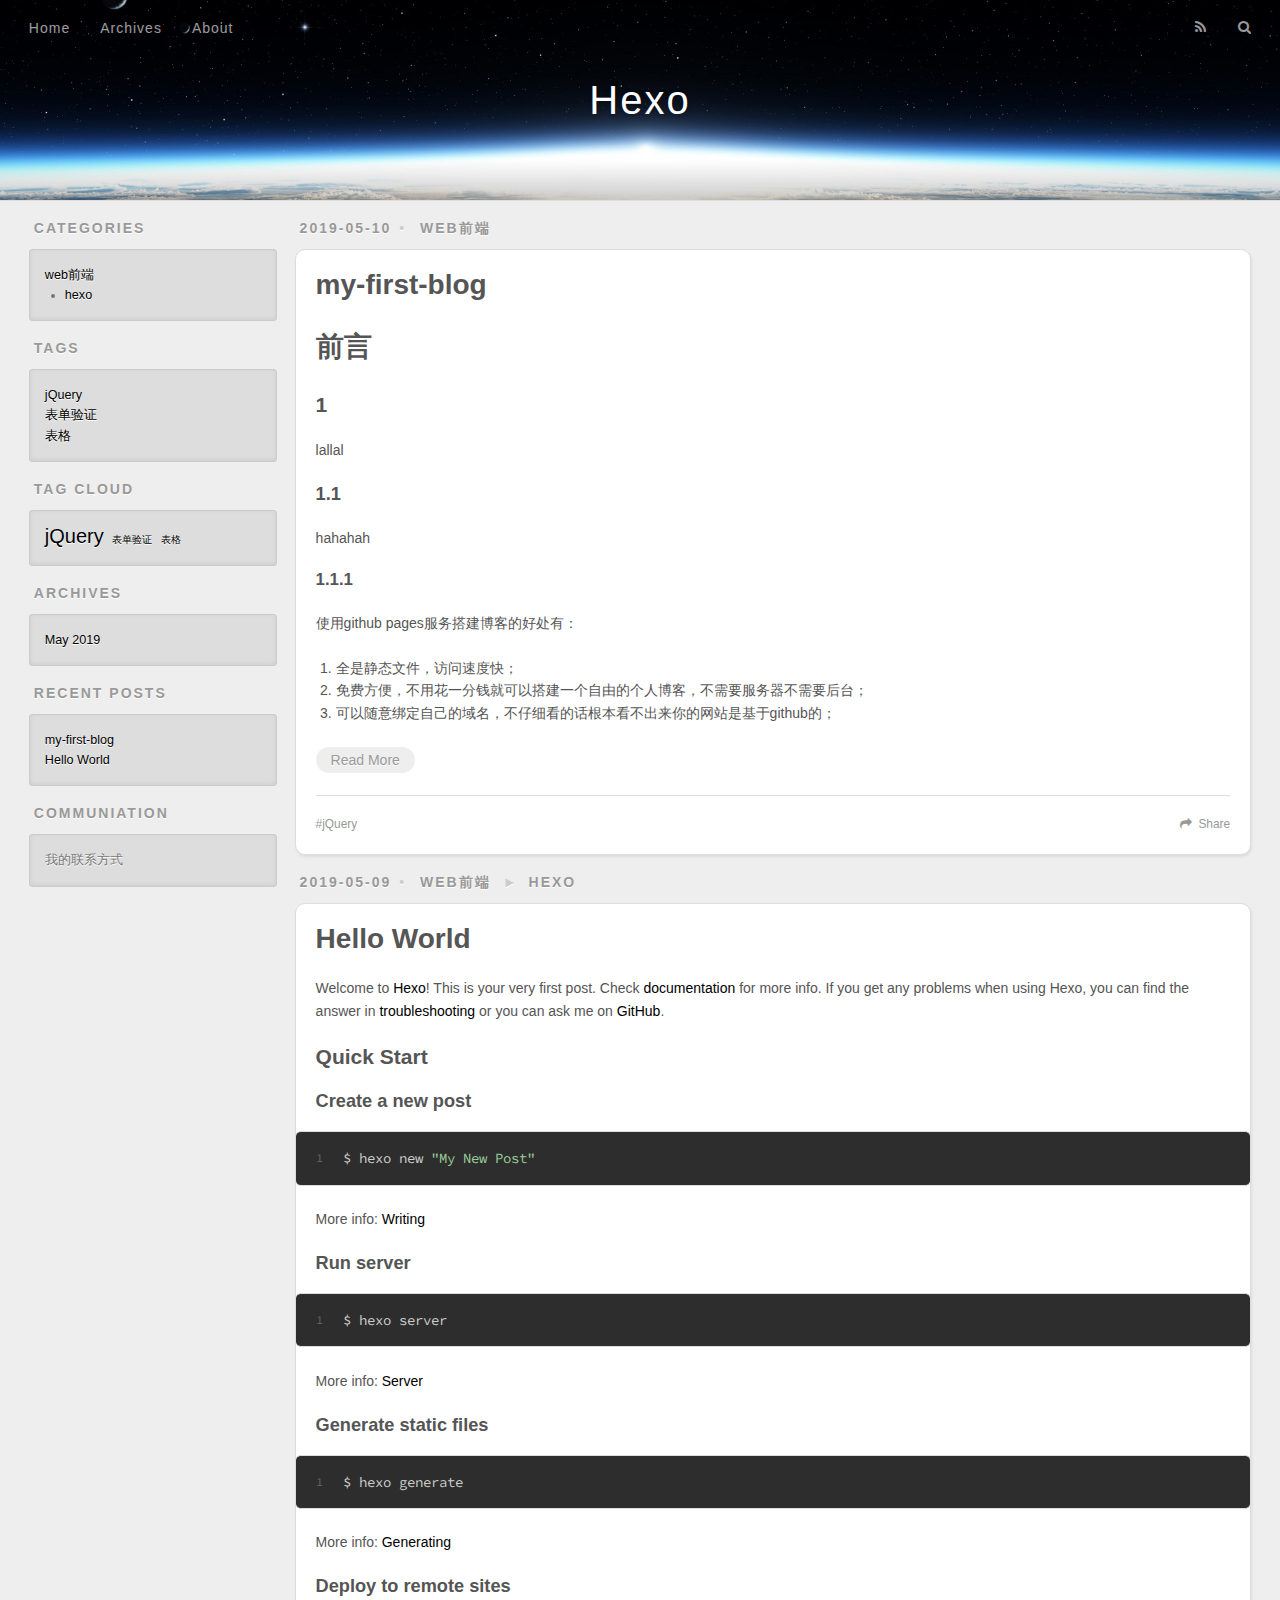
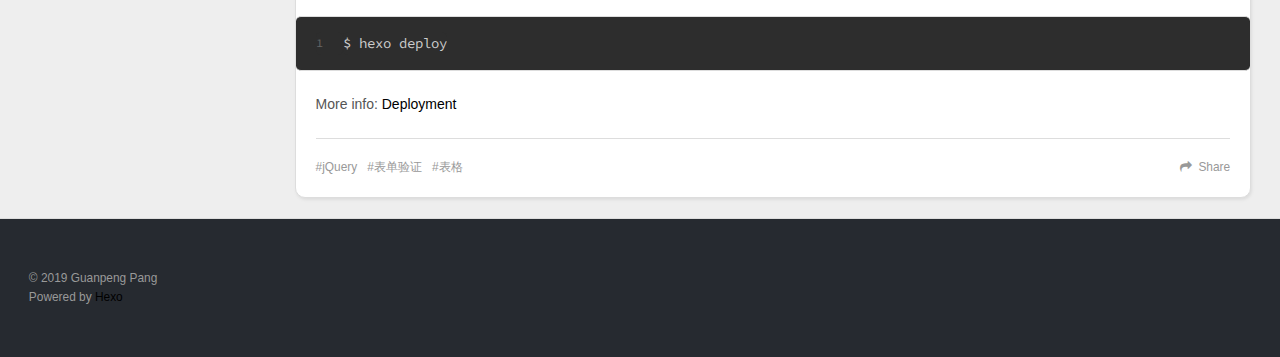
<file: index.html>
<!DOCTYPE html>
<html>
<head><meta name="generator" content="Hexo 3.8.0">
  <meta charset="utf-8">
  
  <title>Hexo</title>
  <meta name="viewport" content="width=device-width, initial-scale=1, maximum-scale=1">
  <meta property="og:type" content="website">
<meta property="og:title" content="Hexo">
<meta property="og:url" content="http://yoursite.com/index.html">
<meta property="og:site_name" content="Hexo">
<meta property="og:locale" content="default">
<meta name="twitter:card" content="summary">
<meta name="twitter:title" content="Hexo">
  
    <link rel="alternate" href="/atom.xml" title="Hexo" type="application/atom+xml">
  
  
    <link rel="icon" href="/favicon.png">
  
  
    <link href="//fonts.googleapis.com/css?family=Source+Code+Pro" rel="stylesheet" type="text/css">
  
  <link rel="stylesheet" href="/css/style.css">
  

</head>
</html>
<body>
  <div id="container">
    <div id="wrap">
      <header id="header">
  <div id="banner"></div>
  <div id="header-outer" class="outer">
    <div id="header-title" class="inner">
      <h1 id="logo-wrap">
        <a href="/" id="logo">Hexo</a>
      </h1>
      
    </div>
    <div id="header-inner" class="inner">
      <nav id="main-nav">
        <a id="main-nav-toggle" class="nav-icon"></a>
        
          <a class="main-nav-link" href="/">Home</a>
        
          <a class="main-nav-link" href="/archives">Archives</a>
        
          <a class="main-nav-link" href="/about">About</a>
        
      </nav>
      <nav id="sub-nav">
        
          <a id="nav-rss-link" class="nav-icon" href="/atom.xml" title="RSS Feed"></a>
        
        <a id="nav-search-btn" class="nav-icon" title="Search"></a>
      </nav>
      <div id="search-form-wrap">
        <form action="//google.com/search" method="get" accept-charset="UTF-8" class="search-form"><input type="search" name="q" class="search-form-input" placeholder="Search"><button type="submit" class="search-form-submit">&#xF002;</button><input type="hidden" name="sitesearch" value="http://yoursite.com"></form>
      </div>
    </div>
  </div>
</header>
      <div class="outer">
        <section id="main">
  
    <article id="post-my-first-blog" class="article article-type-post" itemscope itemprop="blogPost">
  <div class="article-meta">
    <a href="/2019/05/10/my-first-blog/" class="article-date">
  <time datetime="2019-05-10T08:55:38.000Z" itemprop="datePublished">2019-05-10</time>
</a>
    
  <div class="article-category">
    <a class="article-category-link" href="/categories/web前端/">web前端</a>
  </div>

  </div>
  <div class="article-inner">
    
    
      <header class="article-header">
        
  
    <h1 itemprop="name">
      <a class="article-title" href="/2019/05/10/my-first-blog/">my-first-blog</a>
    </h1>
  

      </header>
    
    <div class="article-entry" itemprop="articleBody">
      
        <h1 id="前言"><a href="#前言" class="headerlink" title="前言"></a>前言</h1><h2 id="1"><a href="#1" class="headerlink" title="1"></a>1</h2><p>lallal</p>
<h3 id="1-1"><a href="#1-1" class="headerlink" title="1.1"></a>1.1</h3><p>hahahah</p>
<h4 id="1-1-1"><a href="#1-1-1" class="headerlink" title="1.1.1"></a>1.1.1</h4><p>使用github pages服务搭建博客的好处有：</p>
<ol>
<li>全是静态文件，访问速度快；</li>
<li>免费方便，不用花一分钱就可以搭建一个自由的个人博客，不需要服务器不需要后台；</li>
<li>可以随意绑定自己的域名，不仔细看的话根本看不出来你的网站是基于github的；</li>
</ol>
        
          <p class="article-more-link">
            <a href="/2019/05/10/my-first-blog/#more">Read More</a>
          </p>
        
      
    </div>
    <footer class="article-footer">
      <a data-url="http://yoursite.com/2019/05/10/my-first-blog/" data-id="cjvi63b5s00025wajf4vp5ivr" class="article-share-link">Share</a>
      
      
  <ul class="article-tag-list"><li class="article-tag-list-item"><a class="article-tag-list-link" href="/tags/jQuery/">jQuery</a></li></ul>


      <!--百度分享-->
      <div class="bdsharebuttonbox">
        <a href="#" class="bds_more" data-cmd="more"></a>
        <a href="#" class="bds_qzone" data-cmd="qzone" title="分享到QQ空间"></a>
        <a href="#" class="bds_tsina" data-cmd="tsina" title="分享到新浪微博"></a>
        <a href="#" class="bds_tqq" data-cmd="tqq" title="分享到腾讯微博"></a>
        <a href="#" class="bds_renren" data-cmd="renren" title="分享到人人网"></a>
        <a href="#" class="bds_weixin" data-cmd="weixin" title="分享到微信"></a>
      </div>
      <script>
        window._bd_share_config={
          "common":{
            "bdSnsKey":{},
            "bdText":"",
            "bdMini":"2",
            "bdMiniList":false,
            "bdPic":"",
            "bdStyle":"0",
            "bdSize":"16"
          },
          "share":{},
          "image":{
            "viewList":["qzone","tsina","tqq","renren","weixin"],
            "viewText":"分享到：",
            "viewSize":"16"
          }
        };
        with(document)0[(getElementsByTagName('head')[0]||body).appendChild(createElement('script')).src='http://bdimg.share.baidu.com/static/api/js/share.js?v=89860593.js?cdnversion='+~(-new Date()/36e5)];
      </script>
    </footer>
  </div>
  
</article>




  
    <article id="post-hello-world" class="article article-type-post" itemscope itemprop="blogPost">
  <div class="article-meta">
    <a href="/2019/05/09/hello-world/" class="article-date">
  <time datetime="2019-05-09T13:02:29.264Z" itemprop="datePublished">2019-05-09</time>
</a>
    
  <div class="article-category">
    <a class="article-category-link" href="/categories/web前端/">web前端</a>►<a class="article-category-link" href="/categories/web前端/hexo/">hexo</a>
  </div>

  </div>
  <div class="article-inner">
    
    
      <header class="article-header">
        
  
    <h1 itemprop="name">
      <a class="article-title" href="/2019/05/09/hello-world/">Hello World</a>
    </h1>
  

      </header>
    
    <div class="article-entry" itemprop="articleBody">
      
        <!-- 文章目录 -->
        
        <p>Welcome to <a href="https://hexo.io/" target="_blank" rel="noopener">Hexo</a>! This is your very first post. Check <a href="https://hexo.io/docs/" target="_blank" rel="noopener">documentation</a> for more info. If you get any problems when using Hexo, you can find the answer in <a href="https://hexo.io/docs/troubleshooting.html" target="_blank" rel="noopener">troubleshooting</a> or you can ask me on <a href="https://github.com/hexojs/hexo/issues" target="_blank" rel="noopener">GitHub</a>.</p>
<h2 id="Quick-Start"><a href="#Quick-Start" class="headerlink" title="Quick Start"></a>Quick Start</h2><h3 id="Create-a-new-post"><a href="#Create-a-new-post" class="headerlink" title="Create a new post"></a>Create a new post</h3><figure class="highlight bash"><table><tr><td class="gutter"><pre><span class="line">1</span><br></pre></td><td class="code"><pre><span class="line">$ hexo new <span class="string">"My New Post"</span></span><br></pre></td></tr></table></figure>
<p>More info: <a href="https://hexo.io/docs/writing.html" target="_blank" rel="noopener">Writing</a></p>
<h3 id="Run-server"><a href="#Run-server" class="headerlink" title="Run server"></a>Run server</h3><figure class="highlight bash"><table><tr><td class="gutter"><pre><span class="line">1</span><br></pre></td><td class="code"><pre><span class="line">$ hexo server</span><br></pre></td></tr></table></figure>
<p>More info: <a href="https://hexo.io/docs/server.html" target="_blank" rel="noopener">Server</a></p>
<h3 id="Generate-static-files"><a href="#Generate-static-files" class="headerlink" title="Generate static files"></a>Generate static files</h3><figure class="highlight bash"><table><tr><td class="gutter"><pre><span class="line">1</span><br></pre></td><td class="code"><pre><span class="line">$ hexo generate</span><br></pre></td></tr></table></figure>
<p>More info: <a href="https://hexo.io/docs/generating.html" target="_blank" rel="noopener">Generating</a></p>
<h3 id="Deploy-to-remote-sites"><a href="#Deploy-to-remote-sites" class="headerlink" title="Deploy to remote sites"></a>Deploy to remote sites</h3><figure class="highlight bash"><table><tr><td class="gutter"><pre><span class="line">1</span><br></pre></td><td class="code"><pre><span class="line">$ hexo deploy</span><br></pre></td></tr></table></figure>
<p>More info: <a href="https://hexo.io/docs/deployment.html" target="_blank" rel="noopener">Deployment</a></p>

      
    </div>
    <footer class="article-footer">
      <a data-url="http://yoursite.com/2019/05/09/hello-world/" data-id="cjvi63b5l00005wajm5o900fb" class="article-share-link">Share</a>
      
      
  <ul class="article-tag-list"><li class="article-tag-list-item"><a class="article-tag-list-link" href="/tags/jQuery/">jQuery</a></li><li class="article-tag-list-item"><a class="article-tag-list-link" href="/tags/表单验证/">表单验证</a></li><li class="article-tag-list-item"><a class="article-tag-list-link" href="/tags/表格/">表格</a></li></ul>


      <!--百度分享-->
      <div class="bdsharebuttonbox">
        <a href="#" class="bds_more" data-cmd="more"></a>
        <a href="#" class="bds_qzone" data-cmd="qzone" title="分享到QQ空间"></a>
        <a href="#" class="bds_tsina" data-cmd="tsina" title="分享到新浪微博"></a>
        <a href="#" class="bds_tqq" data-cmd="tqq" title="分享到腾讯微博"></a>
        <a href="#" class="bds_renren" data-cmd="renren" title="分享到人人网"></a>
        <a href="#" class="bds_weixin" data-cmd="weixin" title="分享到微信"></a>
      </div>
      <script>
        window._bd_share_config={
          "common":{
            "bdSnsKey":{},
            "bdText":"",
            "bdMini":"2",
            "bdMiniList":false,
            "bdPic":"",
            "bdStyle":"0",
            "bdSize":"16"
          },
          "share":{},
          "image":{
            "viewList":["qzone","tsina","tqq","renren","weixin"],
            "viewText":"分享到：",
            "viewSize":"16"
          }
        };
        with(document)0[(getElementsByTagName('head')[0]||body).appendChild(createElement('script')).src='http://bdimg.share.baidu.com/static/api/js/share.js?v=89860593.js?cdnversion='+~(-new Date()/36e5)];
      </script>
    </footer>
  </div>
  
</article>




  

</section>
        
          <aside id="sidebar">
  
    
  <div class="widget-wrap">
    <h3 class="widget-title">Categories</h3>
    <div class="widget">
      <ul class="category-list"><li class="category-list-item"><a class="category-list-link" href="/categories/web前端/">web前端</a><ul class="category-list-child"><li class="category-list-item"><a class="category-list-link" href="/categories/web前端/hexo/">hexo</a></li></ul></li></ul>
    </div>
  </div>


  
    
  <div class="widget-wrap">
    <h3 class="widget-title">Tags</h3>
    <div class="widget">
      <ul class="tag-list"><li class="tag-list-item"><a class="tag-list-link" href="/tags/jQuery/">jQuery</a></li><li class="tag-list-item"><a class="tag-list-link" href="/tags/表单验证/">表单验证</a></li><li class="tag-list-item"><a class="tag-list-link" href="/tags/表格/">表格</a></li></ul>
    </div>
  </div>


  
    
  <div class="widget-wrap">
    <h3 class="widget-title">Tag Cloud</h3>
    <div class="widget tagcloud">
      <a href="/tags/jQuery/" style="font-size: 20px;">jQuery</a> <a href="/tags/表单验证/" style="font-size: 10px;">表单验证</a> <a href="/tags/表格/" style="font-size: 10px;">表格</a>
    </div>
  </div>

  
    
  <div class="widget-wrap">
    <h3 class="widget-title">Archives</h3>
    <div class="widget">
      <ul class="archive-list"><li class="archive-list-item"><a class="archive-list-link" href="/archives/2019/05/">May 2019</a></li></ul>
    </div>
  </div>


  
    
  <div class="widget-wrap">
    <h3 class="widget-title">Recent Posts</h3>
    <div class="widget">
      <ul>
        
          <li>
            <a href="/2019/05/10/my-first-blog/">my-first-blog</a>
          </li>
        
          <li>
            <a href="/2019/05/09/hello-world/">Hello World</a>
          </li>
        
      </ul>
    </div>
  </div>

  
    
    <div class="widget-wrap widget-list">
        <!-- ''中填入_config.yml中widgets下的名字 -->
        <h3 class="widget-title">communiation</h3>
        <div class="widget">
            <!--这里添加你要写的内容-->
            我的联系方式
        </div>
    </div>

  
</aside>
        
      </div>
      <footer id="footer">
  
  <div class="outer">
    <div id="footer-info" class="inner">
      &copy; 2019 Guanpeng Pang<br>
      Powered by <a href="http://hexo.io/" target="_blank">Hexo</a>
    </div>
  </div>
</footer>
    </div>
    <nav id="mobile-nav">
  
    <a href="/" class="mobile-nav-link">Home</a>
  
    <a href="/archives" class="mobile-nav-link">Archives</a>
  
    <a href="/about" class="mobile-nav-link">About</a>
  
</nav>
    

<script src="//ajax.googleapis.com/ajax/libs/jquery/2.0.3/jquery.min.js"></script>


  <link rel="stylesheet" href="/fancybox/jquery.fancybox.css">
  <script src="/fancybox/jquery.fancybox.pack.js"></script>


<script src="/js/script.js"></script>

  </div>
</body>
</html>
</file>
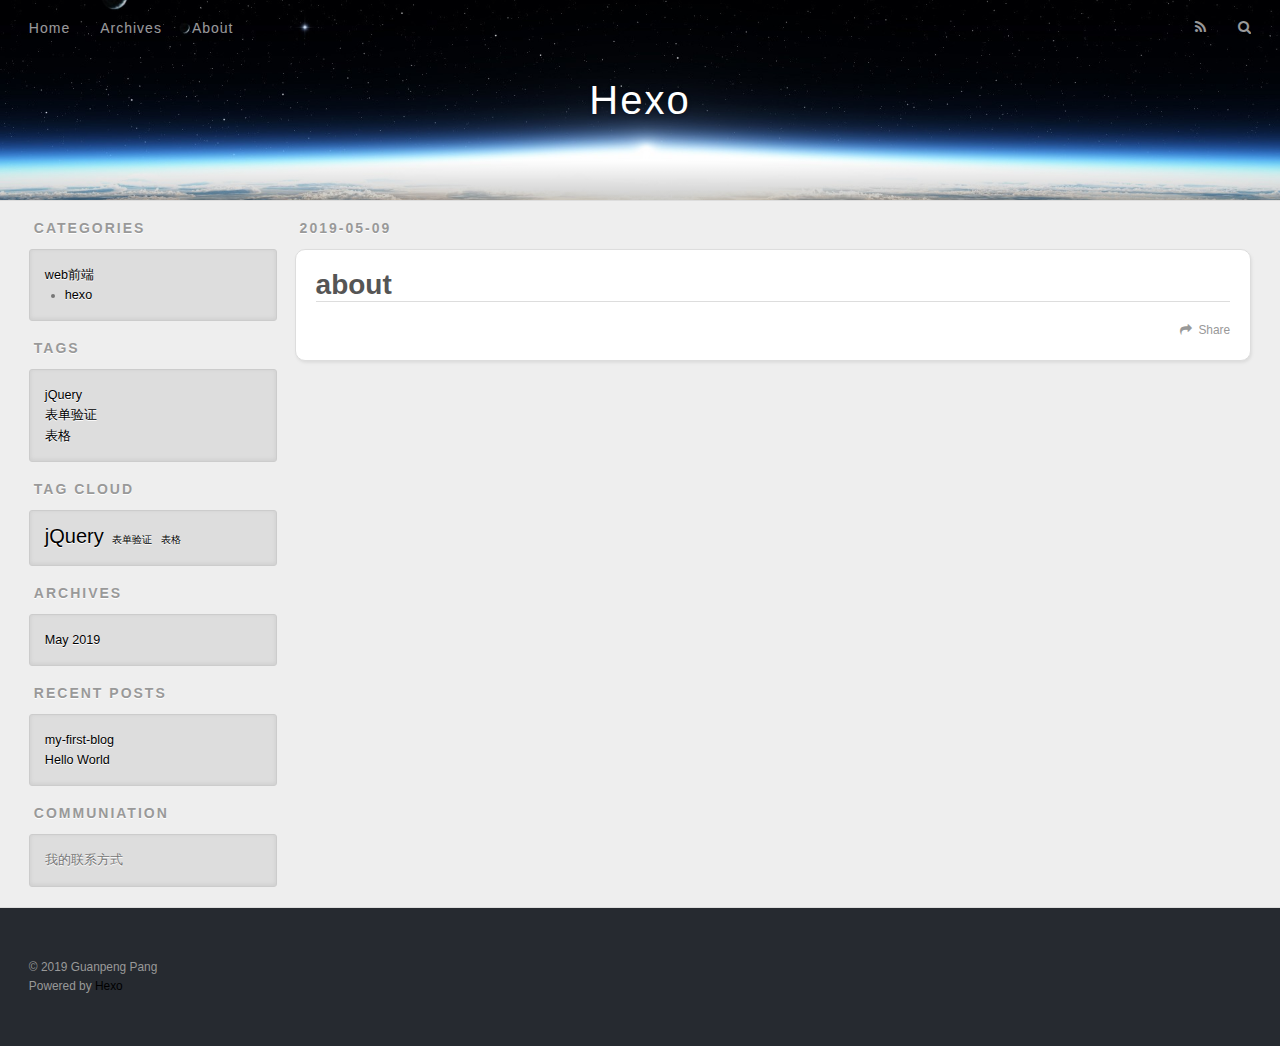
<file: about/index.html>
<!DOCTYPE html>
<html>
<head><meta name="generator" content="Hexo 3.8.0">
  <meta charset="utf-8">
  
  <title>about | Hexo</title>
  <meta name="viewport" content="width=device-width, initial-scale=1, maximum-scale=1">
  <meta property="og:type" content="website">
<meta property="og:title" content="about">
<meta property="og:url" content="http://yoursite.com/about/index.html">
<meta property="og:site_name" content="Hexo">
<meta property="og:locale" content="default">
<meta property="og:updated_time" content="2019-05-09T14:07:48.274Z">
<meta name="twitter:card" content="summary">
<meta name="twitter:title" content="about">
  
    <link rel="alternate" href="/atom.xml" title="Hexo" type="application/atom+xml">
  
  
    <link rel="icon" href="/favicon.png">
  
  
    <link href="//fonts.googleapis.com/css?family=Source+Code+Pro" rel="stylesheet" type="text/css">
  
  <link rel="stylesheet" href="/css/style.css">
  

</head>
</html>
<body>
  <div id="container">
    <div id="wrap">
      <header id="header">
  <div id="banner"></div>
  <div id="header-outer" class="outer">
    <div id="header-title" class="inner">
      <h1 id="logo-wrap">
        <a href="/" id="logo">Hexo</a>
      </h1>
      
    </div>
    <div id="header-inner" class="inner">
      <nav id="main-nav">
        <a id="main-nav-toggle" class="nav-icon"></a>
        
          <a class="main-nav-link" href="/">Home</a>
        
          <a class="main-nav-link" href="/archives">Archives</a>
        
          <a class="main-nav-link" href="/about">About</a>
        
      </nav>
      <nav id="sub-nav">
        
          <a id="nav-rss-link" class="nav-icon" href="/atom.xml" title="RSS Feed"></a>
        
        <a id="nav-search-btn" class="nav-icon" title="Search"></a>
      </nav>
      <div id="search-form-wrap">
        <form action="//google.com/search" method="get" accept-charset="UTF-8" class="search-form"><input type="search" name="q" class="search-form-input" placeholder="Search"><button type="submit" class="search-form-submit">&#xF002;</button><input type="hidden" name="sitesearch" value="http://yoursite.com"></form>
      </div>
    </div>
  </div>
</header>
      <div class="outer">
        <section id="main"><article id="page-" class="article article-type-page" itemscope itemprop="blogPost">
  <div class="article-meta">
    <a href="/about/index.html" class="article-date">
  <time datetime="2019-05-09T14:07:48.000Z" itemprop="datePublished">2019-05-09</time>
</a>
    
  </div>
  <div class="article-inner">
    
    
      <header class="article-header">
        
  
    <h1 class="article-title" itemprop="name">
      about
    </h1>
  

      </header>
    
    <div class="article-entry" itemprop="articleBody">
      
        <!-- 文章目录 -->
        
        
      
    </div>
    <footer class="article-footer">
      <a data-url="http://yoursite.com/about/index.html" data-id="cjvi63b5u00035wajnqbq6gsi" class="article-share-link">Share</a>
      
      

      <!--百度分享-->
      <div class="bdsharebuttonbox">
        <a href="#" class="bds_more" data-cmd="more"></a>
        <a href="#" class="bds_qzone" data-cmd="qzone" title="分享到QQ空间"></a>
        <a href="#" class="bds_tsina" data-cmd="tsina" title="分享到新浪微博"></a>
        <a href="#" class="bds_tqq" data-cmd="tqq" title="分享到腾讯微博"></a>
        <a href="#" class="bds_renren" data-cmd="renren" title="分享到人人网"></a>
        <a href="#" class="bds_weixin" data-cmd="weixin" title="分享到微信"></a>
      </div>
      <script>
        window._bd_share_config={
          "common":{
            "bdSnsKey":{},
            "bdText":"",
            "bdMini":"2",
            "bdMiniList":false,
            "bdPic":"",
            "bdStyle":"0",
            "bdSize":"16"
          },
          "share":{},
          "image":{
            "viewList":["qzone","tsina","tqq","renren","weixin"],
            "viewText":"分享到：",
            "viewSize":"16"
          }
        };
        with(document)0[(getElementsByTagName('head')[0]||body).appendChild(createElement('script')).src='http://bdimg.share.baidu.com/static/api/js/share.js?v=89860593.js?cdnversion='+~(-new Date()/36e5)];
      </script>
    </footer>
  </div>
  
    
  
</article>



</section>
        
          <aside id="sidebar">
  
    
  <div class="widget-wrap">
    <h3 class="widget-title">Categories</h3>
    <div class="widget">
      <ul class="category-list"><li class="category-list-item"><a class="category-list-link" href="/categories/web前端/">web前端</a><ul class="category-list-child"><li class="category-list-item"><a class="category-list-link" href="/categories/web前端/hexo/">hexo</a></li></ul></li></ul>
    </div>
  </div>


  
    
  <div class="widget-wrap">
    <h3 class="widget-title">Tags</h3>
    <div class="widget">
      <ul class="tag-list"><li class="tag-list-item"><a class="tag-list-link" href="/tags/jQuery/">jQuery</a></li><li class="tag-list-item"><a class="tag-list-link" href="/tags/表单验证/">表单验证</a></li><li class="tag-list-item"><a class="tag-list-link" href="/tags/表格/">表格</a></li></ul>
    </div>
  </div>


  
    
  <div class="widget-wrap">
    <h3 class="widget-title">Tag Cloud</h3>
    <div class="widget tagcloud">
      <a href="/tags/jQuery/" style="font-size: 20px;">jQuery</a> <a href="/tags/表单验证/" style="font-size: 10px;">表单验证</a> <a href="/tags/表格/" style="font-size: 10px;">表格</a>
    </div>
  </div>

  
    
  <div class="widget-wrap">
    <h3 class="widget-title">Archives</h3>
    <div class="widget">
      <ul class="archive-list"><li class="archive-list-item"><a class="archive-list-link" href="/archives/2019/05/">May 2019</a></li></ul>
    </div>
  </div>


  
    
  <div class="widget-wrap">
    <h3 class="widget-title">Recent Posts</h3>
    <div class="widget">
      <ul>
        
          <li>
            <a href="/2019/05/10/my-first-blog/">my-first-blog</a>
          </li>
        
          <li>
            <a href="/2019/05/09/hello-world/">Hello World</a>
          </li>
        
      </ul>
    </div>
  </div>

  
    
    <div class="widget-wrap widget-list">
        <!-- ''中填入_config.yml中widgets下的名字 -->
        <h3 class="widget-title">communiation</h3>
        <div class="widget">
            <!--这里添加你要写的内容-->
            我的联系方式
        </div>
    </div>

  
</aside>
        
      </div>
      <footer id="footer">
  
  <div class="outer">
    <div id="footer-info" class="inner">
      &copy; 2019 Guanpeng Pang<br>
      Powered by <a href="http://hexo.io/" target="_blank">Hexo</a>
    </div>
  </div>
</footer>
    </div>
    <nav id="mobile-nav">
  
    <a href="/" class="mobile-nav-link">Home</a>
  
    <a href="/archives" class="mobile-nav-link">Archives</a>
  
    <a href="/about" class="mobile-nav-link">About</a>
  
</nav>
    

<script src="//ajax.googleapis.com/ajax/libs/jquery/2.0.3/jquery.min.js"></script>


  <link rel="stylesheet" href="/fancybox/jquery.fancybox.css">
  <script src="/fancybox/jquery.fancybox.pack.js"></script>


<script src="/js/script.js"></script>

  </div>
</body>
</html>
</file>
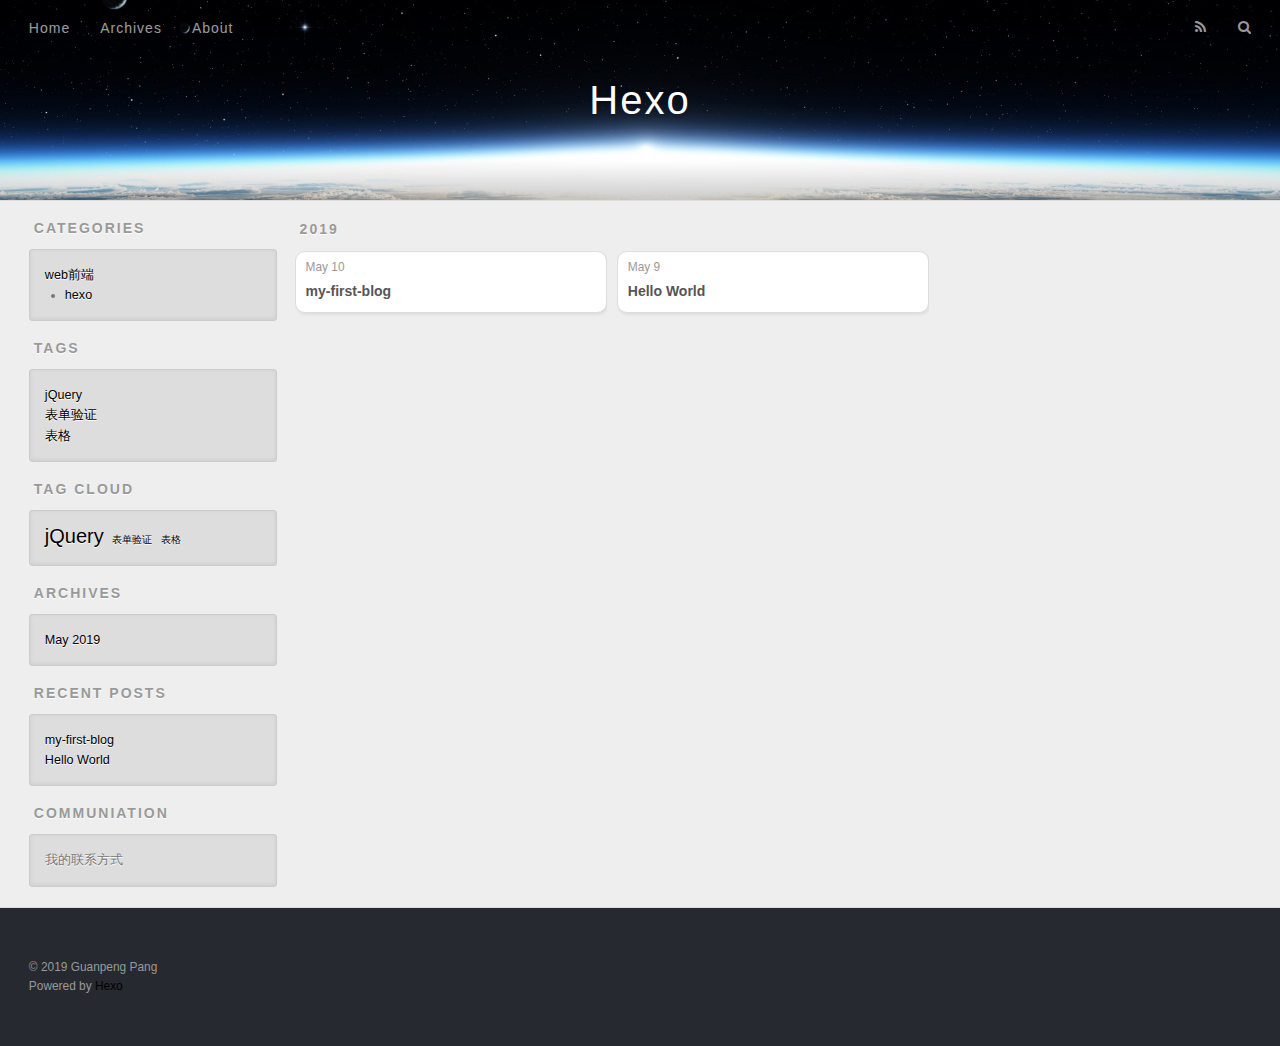
<file: archives/index.html>
<!DOCTYPE html>
<html>
<head><meta name="generator" content="Hexo 3.8.0">
  <meta charset="utf-8">
  
  <title>Archives | Hexo</title>
  <meta name="viewport" content="width=device-width, initial-scale=1, maximum-scale=1">
  <meta property="og:type" content="website">
<meta property="og:title" content="Hexo">
<meta property="og:url" content="http://yoursite.com/archives/index.html">
<meta property="og:site_name" content="Hexo">
<meta property="og:locale" content="default">
<meta name="twitter:card" content="summary">
<meta name="twitter:title" content="Hexo">
  
    <link rel="alternate" href="/atom.xml" title="Hexo" type="application/atom+xml">
  
  
    <link rel="icon" href="/favicon.png">
  
  
    <link href="//fonts.googleapis.com/css?family=Source+Code+Pro" rel="stylesheet" type="text/css">
  
  <link rel="stylesheet" href="/css/style.css">
  

</head>
</html>
<body>
  <div id="container">
    <div id="wrap">
      <header id="header">
  <div id="banner"></div>
  <div id="header-outer" class="outer">
    <div id="header-title" class="inner">
      <h1 id="logo-wrap">
        <a href="/" id="logo">Hexo</a>
      </h1>
      
    </div>
    <div id="header-inner" class="inner">
      <nav id="main-nav">
        <a id="main-nav-toggle" class="nav-icon"></a>
        
          <a class="main-nav-link" href="/">Home</a>
        
          <a class="main-nav-link" href="/archives">Archives</a>
        
          <a class="main-nav-link" href="/about">About</a>
        
      </nav>
      <nav id="sub-nav">
        
          <a id="nav-rss-link" class="nav-icon" href="/atom.xml" title="RSS Feed"></a>
        
        <a id="nav-search-btn" class="nav-icon" title="Search"></a>
      </nav>
      <div id="search-form-wrap">
        <form action="//google.com/search" method="get" accept-charset="UTF-8" class="search-form"><input type="search" name="q" class="search-form-input" placeholder="Search"><button type="submit" class="search-form-submit">&#xF002;</button><input type="hidden" name="sitesearch" value="http://yoursite.com"></form>
      </div>
    </div>
  </div>
</header>
      <div class="outer">
        <section id="main">
  
  
    
    
      
      
      <section class="archives-wrap">
        <div class="archive-year-wrap">
          <a href="/archives/2019" class="archive-year">2019</a>
        </div>
        <div class="archives">
    
    <article class="archive-article archive-type-post">
  <div class="archive-article-inner">
    <header class="archive-article-header">
      <a href="/2019/05/10/my-first-blog/" class="archive-article-date">
  <time datetime="2019-05-10T08:55:38.000Z" itemprop="datePublished">May 10</time>
</a>
      
  
    <h1 itemprop="name">
      <a class="archive-article-title" href="/2019/05/10/my-first-blog/">my-first-blog</a>
    </h1>
  

    </header>
  </div>
</article>
  
    
    
    <article class="archive-article archive-type-post">
  <div class="archive-article-inner">
    <header class="archive-article-header">
      <a href="/2019/05/09/hello-world/" class="archive-article-date">
  <time datetime="2019-05-09T13:02:29.264Z" itemprop="datePublished">May 9</time>
</a>
      
  
    <h1 itemprop="name">
      <a class="archive-article-title" href="/2019/05/09/hello-world/">Hello World</a>
    </h1>
  

    </header>
  </div>
</article>
  
  
    </div></section>
  

</section>
        
          <aside id="sidebar">
  
    
  <div class="widget-wrap">
    <h3 class="widget-title">Categories</h3>
    <div class="widget">
      <ul class="category-list"><li class="category-list-item"><a class="category-list-link" href="/categories/web前端/">web前端</a><ul class="category-list-child"><li class="category-list-item"><a class="category-list-link" href="/categories/web前端/hexo/">hexo</a></li></ul></li></ul>
    </div>
  </div>


  
    
  <div class="widget-wrap">
    <h3 class="widget-title">Tags</h3>
    <div class="widget">
      <ul class="tag-list"><li class="tag-list-item"><a class="tag-list-link" href="/tags/jQuery/">jQuery</a></li><li class="tag-list-item"><a class="tag-list-link" href="/tags/表单验证/">表单验证</a></li><li class="tag-list-item"><a class="tag-list-link" href="/tags/表格/">表格</a></li></ul>
    </div>
  </div>


  
    
  <div class="widget-wrap">
    <h3 class="widget-title">Tag Cloud</h3>
    <div class="widget tagcloud">
      <a href="/tags/jQuery/" style="font-size: 20px;">jQuery</a> <a href="/tags/表单验证/" style="font-size: 10px;">表单验证</a> <a href="/tags/表格/" style="font-size: 10px;">表格</a>
    </div>
  </div>

  
    
  <div class="widget-wrap">
    <h3 class="widget-title">Archives</h3>
    <div class="widget">
      <ul class="archive-list"><li class="archive-list-item"><a class="archive-list-link" href="/archives/2019/05/">May 2019</a></li></ul>
    </div>
  </div>


  
    
  <div class="widget-wrap">
    <h3 class="widget-title">Recent Posts</h3>
    <div class="widget">
      <ul>
        
          <li>
            <a href="/2019/05/10/my-first-blog/">my-first-blog</a>
          </li>
        
          <li>
            <a href="/2019/05/09/hello-world/">Hello World</a>
          </li>
        
      </ul>
    </div>
  </div>

  
    
    <div class="widget-wrap widget-list">
        <!-- ''中填入_config.yml中widgets下的名字 -->
        <h3 class="widget-title">communiation</h3>
        <div class="widget">
            <!--这里添加你要写的内容-->
            我的联系方式
        </div>
    </div>

  
</aside>
        
      </div>
      <footer id="footer">
  
  <div class="outer">
    <div id="footer-info" class="inner">
      &copy; 2019 Guanpeng Pang<br>
      Powered by <a href="http://hexo.io/" target="_blank">Hexo</a>
    </div>
  </div>
</footer>
    </div>
    <nav id="mobile-nav">
  
    <a href="/" class="mobile-nav-link">Home</a>
  
    <a href="/archives" class="mobile-nav-link">Archives</a>
  
    <a href="/about" class="mobile-nav-link">About</a>
  
</nav>
    

<script src="//ajax.googleapis.com/ajax/libs/jquery/2.0.3/jquery.min.js"></script>


  <link rel="stylesheet" href="/fancybox/jquery.fancybox.css">
  <script src="/fancybox/jquery.fancybox.pack.js"></script>


<script src="/js/script.js"></script>

  </div>
</body>
</html>
</file>
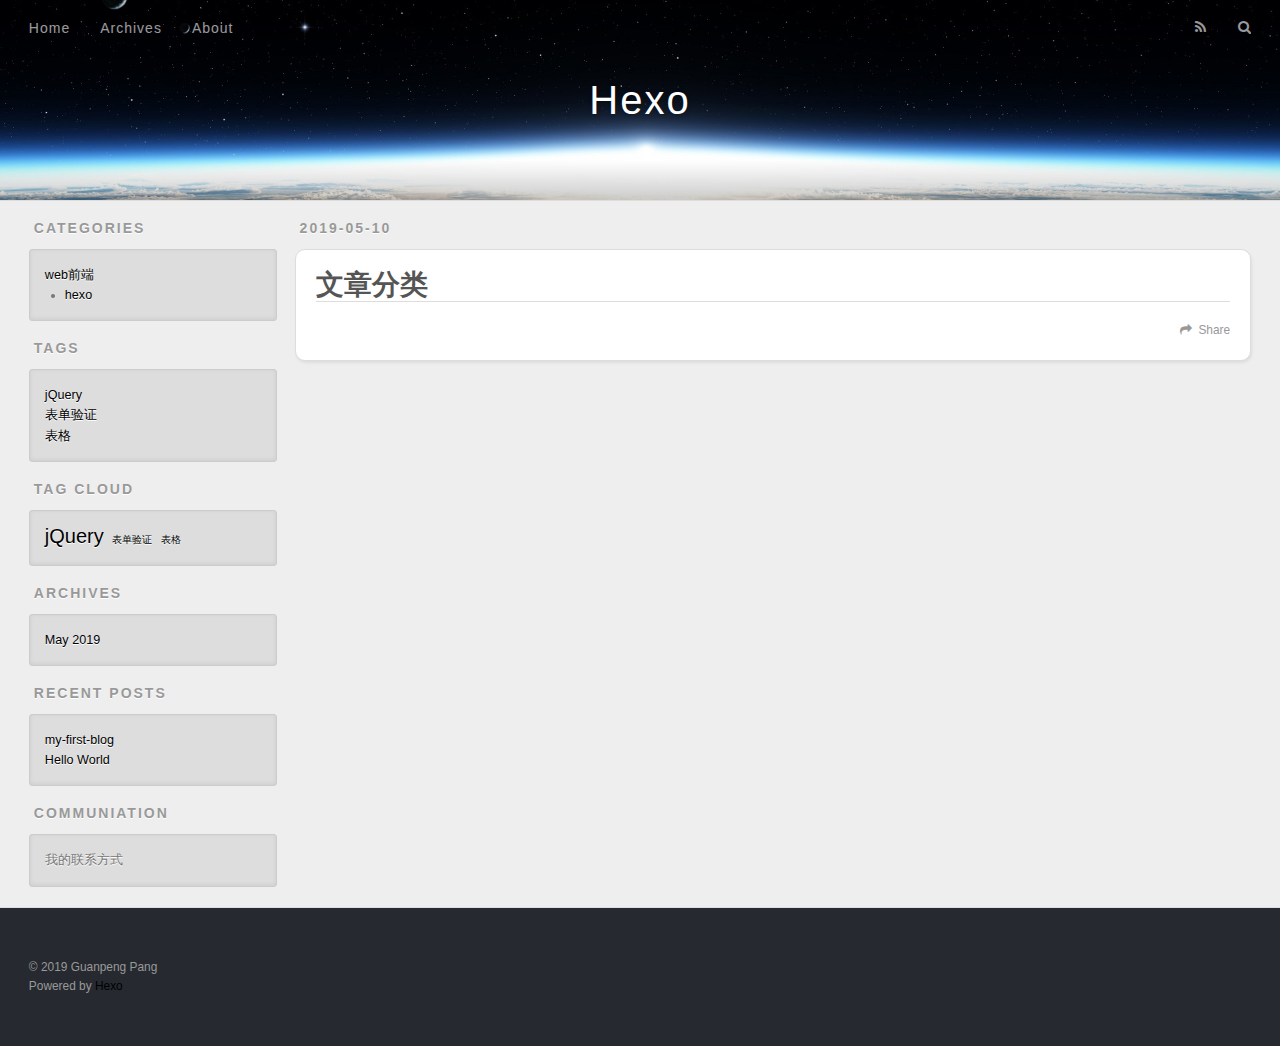
<file: categories/index.html>
<!DOCTYPE html>
<html>
<head><meta name="generator" content="Hexo 3.8.0">
  <meta charset="utf-8">
  
  <title>文章分类 | Hexo</title>
  <meta name="viewport" content="width=device-width, initial-scale=1, maximum-scale=1">
  <meta property="og:type" content="website">
<meta property="og:title" content="文章分类">
<meta property="og:url" content="http://yoursite.com/categories/index.html">
<meta property="og:site_name" content="Hexo">
<meta property="og:locale" content="default">
<meta property="og:updated_time" content="2019-05-10T08:44:05.264Z">
<meta name="twitter:card" content="summary">
<meta name="twitter:title" content="文章分类">
  
    <link rel="alternate" href="/atom.xml" title="Hexo" type="application/atom+xml">
  
  
    <link rel="icon" href="/favicon.png">
  
  
    <link href="//fonts.googleapis.com/css?family=Source+Code+Pro" rel="stylesheet" type="text/css">
  
  <link rel="stylesheet" href="/css/style.css">
  

</head>
</html>
<body>
  <div id="container">
    <div id="wrap">
      <header id="header">
  <div id="banner"></div>
  <div id="header-outer" class="outer">
    <div id="header-title" class="inner">
      <h1 id="logo-wrap">
        <a href="/" id="logo">Hexo</a>
      </h1>
      
    </div>
    <div id="header-inner" class="inner">
      <nav id="main-nav">
        <a id="main-nav-toggle" class="nav-icon"></a>
        
          <a class="main-nav-link" href="/">Home</a>
        
          <a class="main-nav-link" href="/archives">Archives</a>
        
          <a class="main-nav-link" href="/about">About</a>
        
      </nav>
      <nav id="sub-nav">
        
          <a id="nav-rss-link" class="nav-icon" href="/atom.xml" title="RSS Feed"></a>
        
        <a id="nav-search-btn" class="nav-icon" title="Search"></a>
      </nav>
      <div id="search-form-wrap">
        <form action="//google.com/search" method="get" accept-charset="UTF-8" class="search-form"><input type="search" name="q" class="search-form-input" placeholder="Search"><button type="submit" class="search-form-submit">&#xF002;</button><input type="hidden" name="sitesearch" value="http://yoursite.com"></form>
      </div>
    </div>
  </div>
</header>
      <div class="outer">
        <section id="main"><article id="page-" class="article article-type-page" itemscope itemprop="blogPost">
  <div class="article-meta">
    <a href="/categories/index.html" class="article-date">
  <time datetime="2019-05-10T08:38:55.000Z" itemprop="datePublished">2019-05-10</time>
</a>
    
  </div>
  <div class="article-inner">
    
    
      <header class="article-header">
        
  
    <h1 class="article-title" itemprop="name">
      文章分类
    </h1>
  

      </header>
    
    <div class="article-entry" itemprop="articleBody">
      
        <!-- 文章目录 -->
        
        
      
    </div>
    <footer class="article-footer">
      <a data-url="http://yoursite.com/categories/index.html" data-id="cjvi63b5r00015waj6epe0c7e" class="article-share-link">Share</a>
      
      

      <!--百度分享-->
      <div class="bdsharebuttonbox">
        <a href="#" class="bds_more" data-cmd="more"></a>
        <a href="#" class="bds_qzone" data-cmd="qzone" title="分享到QQ空间"></a>
        <a href="#" class="bds_tsina" data-cmd="tsina" title="分享到新浪微博"></a>
        <a href="#" class="bds_tqq" data-cmd="tqq" title="分享到腾讯微博"></a>
        <a href="#" class="bds_renren" data-cmd="renren" title="分享到人人网"></a>
        <a href="#" class="bds_weixin" data-cmd="weixin" title="分享到微信"></a>
      </div>
      <script>
        window._bd_share_config={
          "common":{
            "bdSnsKey":{},
            "bdText":"",
            "bdMini":"2",
            "bdMiniList":false,
            "bdPic":"",
            "bdStyle":"0",
            "bdSize":"16"
          },
          "share":{},
          "image":{
            "viewList":["qzone","tsina","tqq","renren","weixin"],
            "viewText":"分享到：",
            "viewSize":"16"
          }
        };
        with(document)0[(getElementsByTagName('head')[0]||body).appendChild(createElement('script')).src='http://bdimg.share.baidu.com/static/api/js/share.js?v=89860593.js?cdnversion='+~(-new Date()/36e5)];
      </script>
    </footer>
  </div>
  
    
  
</article>



</section>
        
          <aside id="sidebar">
  
    
  <div class="widget-wrap">
    <h3 class="widget-title">Categories</h3>
    <div class="widget">
      <ul class="category-list"><li class="category-list-item"><a class="category-list-link" href="/categories/web前端/">web前端</a><ul class="category-list-child"><li class="category-list-item"><a class="category-list-link" href="/categories/web前端/hexo/">hexo</a></li></ul></li></ul>
    </div>
  </div>


  
    
  <div class="widget-wrap">
    <h3 class="widget-title">Tags</h3>
    <div class="widget">
      <ul class="tag-list"><li class="tag-list-item"><a class="tag-list-link" href="/tags/jQuery/">jQuery</a></li><li class="tag-list-item"><a class="tag-list-link" href="/tags/表单验证/">表单验证</a></li><li class="tag-list-item"><a class="tag-list-link" href="/tags/表格/">表格</a></li></ul>
    </div>
  </div>


  
    
  <div class="widget-wrap">
    <h3 class="widget-title">Tag Cloud</h3>
    <div class="widget tagcloud">
      <a href="/tags/jQuery/" style="font-size: 20px;">jQuery</a> <a href="/tags/表单验证/" style="font-size: 10px;">表单验证</a> <a href="/tags/表格/" style="font-size: 10px;">表格</a>
    </div>
  </div>

  
    
  <div class="widget-wrap">
    <h3 class="widget-title">Archives</h3>
    <div class="widget">
      <ul class="archive-list"><li class="archive-list-item"><a class="archive-list-link" href="/archives/2019/05/">May 2019</a></li></ul>
    </div>
  </div>


  
    
  <div class="widget-wrap">
    <h3 class="widget-title">Recent Posts</h3>
    <div class="widget">
      <ul>
        
          <li>
            <a href="/2019/05/10/my-first-blog/">my-first-blog</a>
          </li>
        
          <li>
            <a href="/2019/05/09/hello-world/">Hello World</a>
          </li>
        
      </ul>
    </div>
  </div>

  
    
    <div class="widget-wrap widget-list">
        <!-- ''中填入_config.yml中widgets下的名字 -->
        <h3 class="widget-title">communiation</h3>
        <div class="widget">
            <!--这里添加你要写的内容-->
            我的联系方式
        </div>
    </div>

  
</aside>
        
      </div>
      <footer id="footer">
  
  <div class="outer">
    <div id="footer-info" class="inner">
      &copy; 2019 Guanpeng Pang<br>
      Powered by <a href="http://hexo.io/" target="_blank">Hexo</a>
    </div>
  </div>
</footer>
    </div>
    <nav id="mobile-nav">
  
    <a href="/" class="mobile-nav-link">Home</a>
  
    <a href="/archives" class="mobile-nav-link">Archives</a>
  
    <a href="/about" class="mobile-nav-link">About</a>
  
</nav>
    

<script src="//ajax.googleapis.com/ajax/libs/jquery/2.0.3/jquery.min.js"></script>


  <link rel="stylesheet" href="/fancybox/jquery.fancybox.css">
  <script src="/fancybox/jquery.fancybox.pack.js"></script>


<script src="/js/script.js"></script>

  </div>
</body>
</html>
</file>
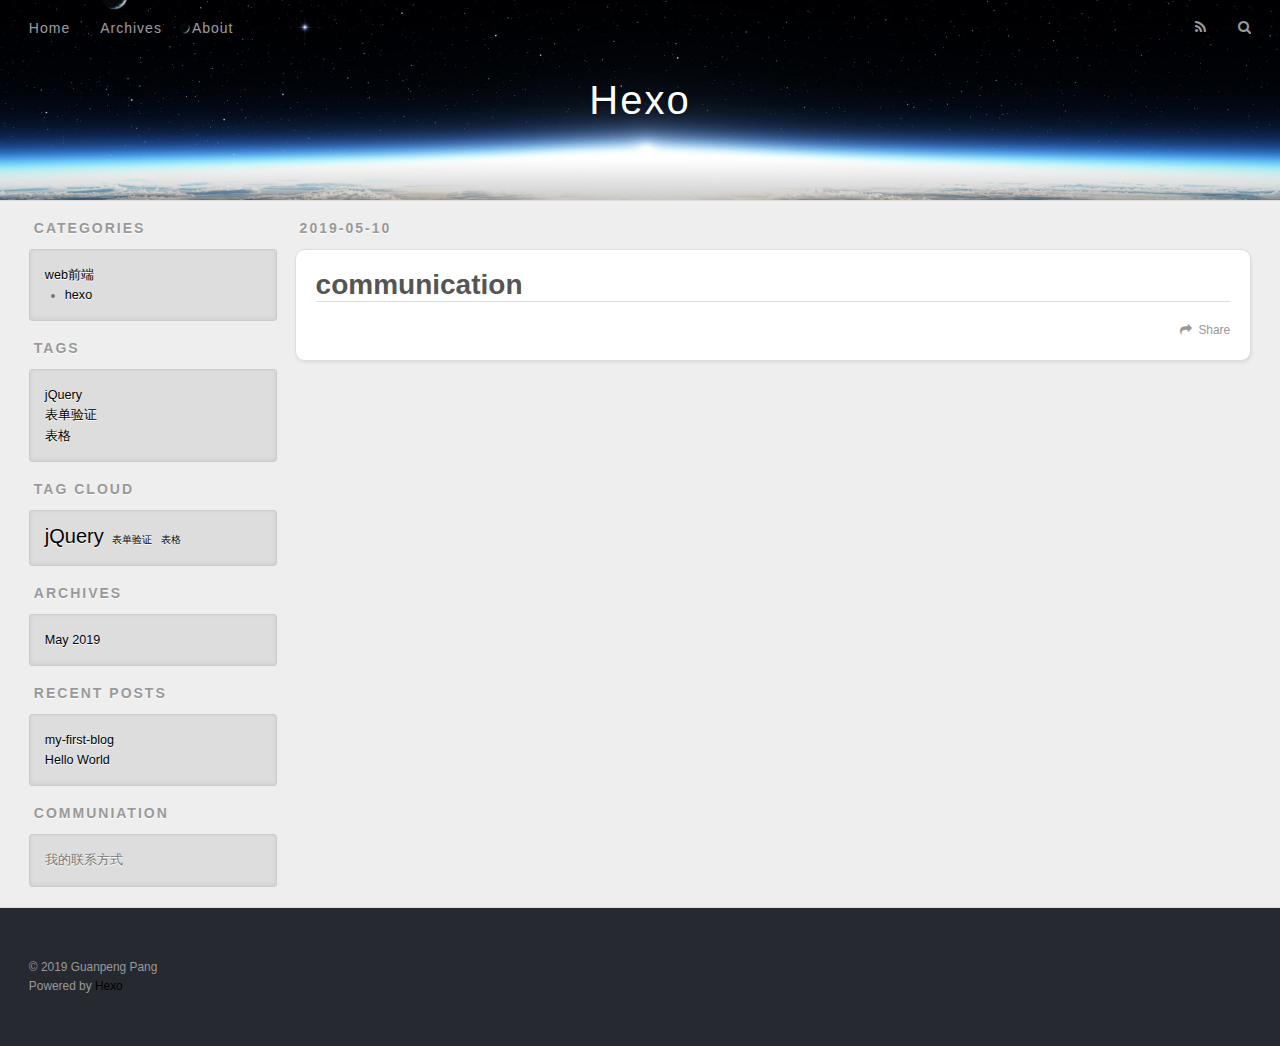
<file: communication/index.html>
<!DOCTYPE html>
<html>
<head><meta name="generator" content="Hexo 3.8.0">
  <meta charset="utf-8">
  
  <title>communication | Hexo</title>
  <meta name="viewport" content="width=device-width, initial-scale=1, maximum-scale=1">
  <meta property="og:type" content="website">
<meta property="og:title" content="communication">
<meta property="og:url" content="http://yoursite.com/communication/index.html">
<meta property="og:site_name" content="Hexo">
<meta property="og:locale" content="default">
<meta property="og:updated_time" content="2019-05-10T09:17:00.355Z">
<meta name="twitter:card" content="summary">
<meta name="twitter:title" content="communication">
  
    <link rel="alternate" href="/atom.xml" title="Hexo" type="application/atom+xml">
  
  
    <link rel="icon" href="/favicon.png">
  
  
    <link href="//fonts.googleapis.com/css?family=Source+Code+Pro" rel="stylesheet" type="text/css">
  
  <link rel="stylesheet" href="/css/style.css">
  

</head>
</html>
<body>
  <div id="container">
    <div id="wrap">
      <header id="header">
  <div id="banner"></div>
  <div id="header-outer" class="outer">
    <div id="header-title" class="inner">
      <h1 id="logo-wrap">
        <a href="/" id="logo">Hexo</a>
      </h1>
      
    </div>
    <div id="header-inner" class="inner">
      <nav id="main-nav">
        <a id="main-nav-toggle" class="nav-icon"></a>
        
          <a class="main-nav-link" href="/">Home</a>
        
          <a class="main-nav-link" href="/archives">Archives</a>
        
          <a class="main-nav-link" href="/about">About</a>
        
      </nav>
      <nav id="sub-nav">
        
          <a id="nav-rss-link" class="nav-icon" href="/atom.xml" title="RSS Feed"></a>
        
        <a id="nav-search-btn" class="nav-icon" title="Search"></a>
      </nav>
      <div id="search-form-wrap">
        <form action="//google.com/search" method="get" accept-charset="UTF-8" class="search-form"><input type="search" name="q" class="search-form-input" placeholder="Search"><button type="submit" class="search-form-submit">&#xF002;</button><input type="hidden" name="sitesearch" value="http://yoursite.com"></form>
      </div>
    </div>
  </div>
</header>
      <div class="outer">
        <section id="main"><article id="page-" class="article article-type-page" itemscope itemprop="blogPost">
  <div class="article-meta">
    <a href="/communication/index.html" class="article-date">
  <time datetime="2019-05-10T09:10:34.000Z" itemprop="datePublished">2019-05-10</time>
</a>
    
  </div>
  <div class="article-inner">
    
    
      <header class="article-header">
        
  
    <h1 class="article-title" itemprop="name">
      communication
    </h1>
  

      </header>
    
    <div class="article-entry" itemprop="articleBody">
      
        <!-- 文章目录 -->
        
        
      
    </div>
    <footer class="article-footer">
      <a data-url="http://yoursite.com/communication/index.html" data-id="cjvi63b5y00065wajp7g1o0bq" class="article-share-link">Share</a>
      
      

      <!--百度分享-->
      <div class="bdsharebuttonbox">
        <a href="#" class="bds_more" data-cmd="more"></a>
        <a href="#" class="bds_qzone" data-cmd="qzone" title="分享到QQ空间"></a>
        <a href="#" class="bds_tsina" data-cmd="tsina" title="分享到新浪微博"></a>
        <a href="#" class="bds_tqq" data-cmd="tqq" title="分享到腾讯微博"></a>
        <a href="#" class="bds_renren" data-cmd="renren" title="分享到人人网"></a>
        <a href="#" class="bds_weixin" data-cmd="weixin" title="分享到微信"></a>
      </div>
      <script>
        window._bd_share_config={
          "common":{
            "bdSnsKey":{},
            "bdText":"",
            "bdMini":"2",
            "bdMiniList":false,
            "bdPic":"",
            "bdStyle":"0",
            "bdSize":"16"
          },
          "share":{},
          "image":{
            "viewList":["qzone","tsina","tqq","renren","weixin"],
            "viewText":"分享到：",
            "viewSize":"16"
          }
        };
        with(document)0[(getElementsByTagName('head')[0]||body).appendChild(createElement('script')).src='http://bdimg.share.baidu.com/static/api/js/share.js?v=89860593.js?cdnversion='+~(-new Date()/36e5)];
      </script>
    </footer>
  </div>
  
    
  
</article>



</section>
        
          <aside id="sidebar">
  
    
  <div class="widget-wrap">
    <h3 class="widget-title">Categories</h3>
    <div class="widget">
      <ul class="category-list"><li class="category-list-item"><a class="category-list-link" href="/categories/web前端/">web前端</a><ul class="category-list-child"><li class="category-list-item"><a class="category-list-link" href="/categories/web前端/hexo/">hexo</a></li></ul></li></ul>
    </div>
  </div>


  
    
  <div class="widget-wrap">
    <h3 class="widget-title">Tags</h3>
    <div class="widget">
      <ul class="tag-list"><li class="tag-list-item"><a class="tag-list-link" href="/tags/jQuery/">jQuery</a></li><li class="tag-list-item"><a class="tag-list-link" href="/tags/表单验证/">表单验证</a></li><li class="tag-list-item"><a class="tag-list-link" href="/tags/表格/">表格</a></li></ul>
    </div>
  </div>


  
    
  <div class="widget-wrap">
    <h3 class="widget-title">Tag Cloud</h3>
    <div class="widget tagcloud">
      <a href="/tags/jQuery/" style="font-size: 20px;">jQuery</a> <a href="/tags/表单验证/" style="font-size: 10px;">表单验证</a> <a href="/tags/表格/" style="font-size: 10px;">表格</a>
    </div>
  </div>

  
    
  <div class="widget-wrap">
    <h3 class="widget-title">Archives</h3>
    <div class="widget">
      <ul class="archive-list"><li class="archive-list-item"><a class="archive-list-link" href="/archives/2019/05/">May 2019</a></li></ul>
    </div>
  </div>


  
    
  <div class="widget-wrap">
    <h3 class="widget-title">Recent Posts</h3>
    <div class="widget">
      <ul>
        
          <li>
            <a href="/2019/05/10/my-first-blog/">my-first-blog</a>
          </li>
        
          <li>
            <a href="/2019/05/09/hello-world/">Hello World</a>
          </li>
        
      </ul>
    </div>
  </div>

  
    
    <div class="widget-wrap widget-list">
        <!-- ''中填入_config.yml中widgets下的名字 -->
        <h3 class="widget-title">communiation</h3>
        <div class="widget">
            <!--这里添加你要写的内容-->
            我的联系方式
        </div>
    </div>

  
</aside>
        
      </div>
      <footer id="footer">
  
  <div class="outer">
    <div id="footer-info" class="inner">
      &copy; 2019 Guanpeng Pang<br>
      Powered by <a href="http://hexo.io/" target="_blank">Hexo</a>
    </div>
  </div>
</footer>
    </div>
    <nav id="mobile-nav">
  
    <a href="/" class="mobile-nav-link">Home</a>
  
    <a href="/archives" class="mobile-nav-link">Archives</a>
  
    <a href="/about" class="mobile-nav-link">About</a>
  
</nav>
    

<script src="//ajax.googleapis.com/ajax/libs/jquery/2.0.3/jquery.min.js"></script>


  <link rel="stylesheet" href="/fancybox/jquery.fancybox.css">
  <script src="/fancybox/jquery.fancybox.pack.js"></script>


<script src="/js/script.js"></script>

  </div>
</body>
</html>
</file>
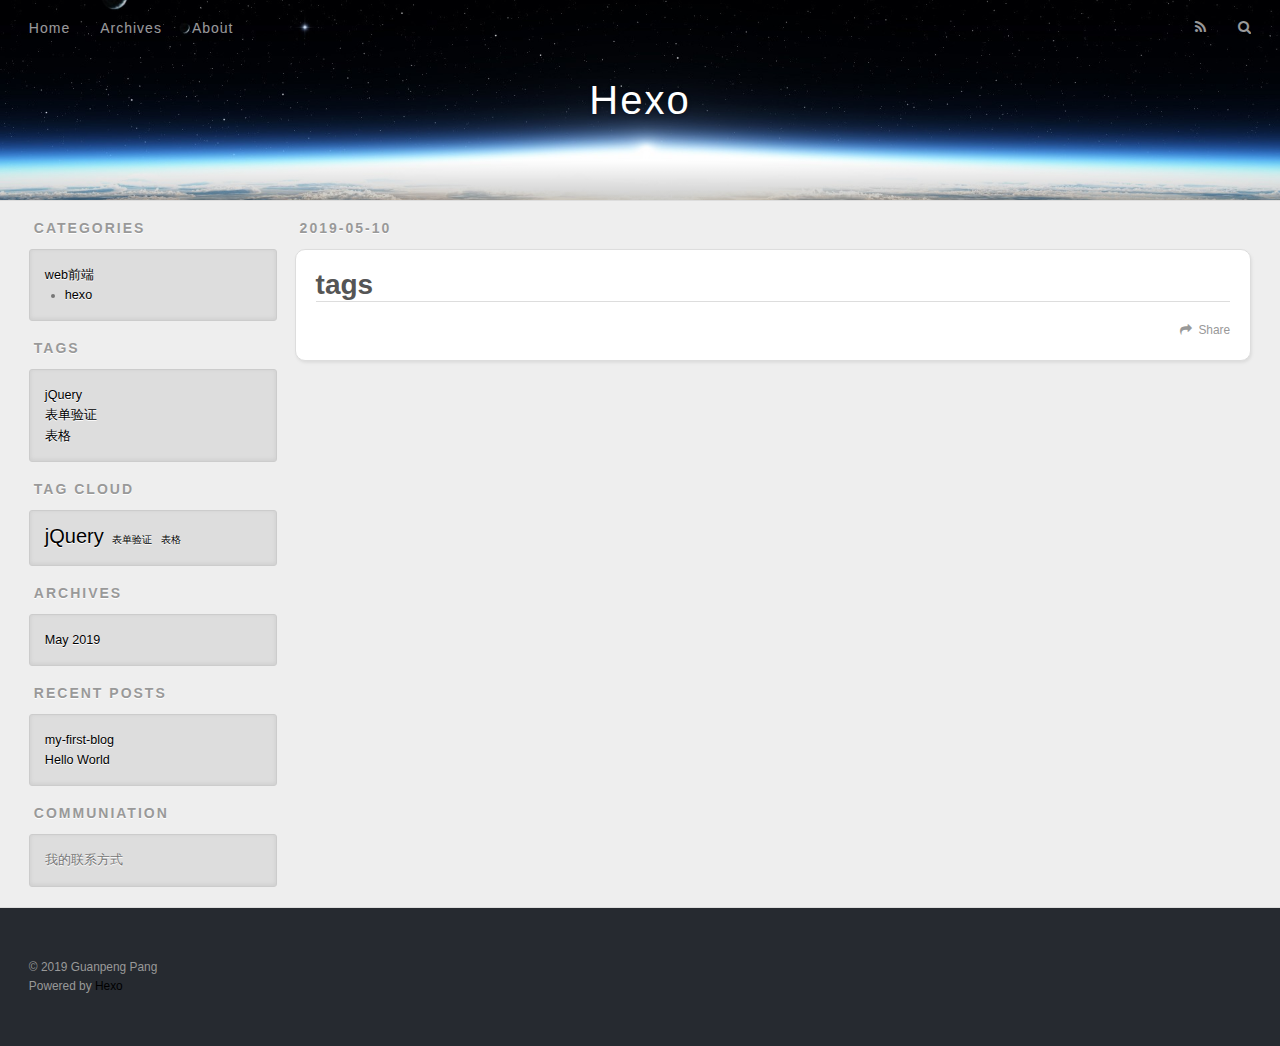
<file: tags/index.html>
<!DOCTYPE html>
<html>
<head><meta name="generator" content="Hexo 3.8.0">
  <meta charset="utf-8">
  
  <title>tags | Hexo</title>
  <meta name="viewport" content="width=device-width, initial-scale=1, maximum-scale=1">
  <meta property="og:type" content="website">
<meta property="og:title" content="tags">
<meta property="og:url" content="http://yoursite.com/tags/index.html">
<meta property="og:site_name" content="Hexo">
<meta property="og:locale" content="default">
<meta property="og:updated_time" content="2019-05-10T08:47:23.920Z">
<meta name="twitter:card" content="summary">
<meta name="twitter:title" content="tags">
  
    <link rel="alternate" href="/atom.xml" title="Hexo" type="application/atom+xml">
  
  
    <link rel="icon" href="/favicon.png">
  
  
    <link href="//fonts.googleapis.com/css?family=Source+Code+Pro" rel="stylesheet" type="text/css">
  
  <link rel="stylesheet" href="/css/style.css">
  

</head>
</html>
<body>
  <div id="container">
    <div id="wrap">
      <header id="header">
  <div id="banner"></div>
  <div id="header-outer" class="outer">
    <div id="header-title" class="inner">
      <h1 id="logo-wrap">
        <a href="/" id="logo">Hexo</a>
      </h1>
      
    </div>
    <div id="header-inner" class="inner">
      <nav id="main-nav">
        <a id="main-nav-toggle" class="nav-icon"></a>
        
          <a class="main-nav-link" href="/">Home</a>
        
          <a class="main-nav-link" href="/archives">Archives</a>
        
          <a class="main-nav-link" href="/about">About</a>
        
      </nav>
      <nav id="sub-nav">
        
          <a id="nav-rss-link" class="nav-icon" href="/atom.xml" title="RSS Feed"></a>
        
        <a id="nav-search-btn" class="nav-icon" title="Search"></a>
      </nav>
      <div id="search-form-wrap">
        <form action="//google.com/search" method="get" accept-charset="UTF-8" class="search-form"><input type="search" name="q" class="search-form-input" placeholder="Search"><button type="submit" class="search-form-submit">&#xF002;</button><input type="hidden" name="sitesearch" value="http://yoursite.com"></form>
      </div>
    </div>
  </div>
</header>
      <div class="outer">
        <section id="main"><article id="page-" class="article article-type-page" itemscope itemprop="blogPost">
  <div class="article-meta">
    <a href="/tags/index.html" class="article-date">
  <time datetime="2019-05-10T08:46:32.000Z" itemprop="datePublished">2019-05-10</time>
</a>
    
  </div>
  <div class="article-inner">
    
    
      <header class="article-header">
        
  
    <h1 class="article-title" itemprop="name">
      tags
    </h1>
  

      </header>
    
    <div class="article-entry" itemprop="articleBody">
      
        <!-- 文章目录 -->
        
        
      
    </div>
    <footer class="article-footer">
      <a data-url="http://yoursite.com/tags/index.html" data-id="cjvi63b5z00075wajf76kg3fz" class="article-share-link">Share</a>
      
      

      <!--百度分享-->
      <div class="bdsharebuttonbox">
        <a href="#" class="bds_more" data-cmd="more"></a>
        <a href="#" class="bds_qzone" data-cmd="qzone" title="分享到QQ空间"></a>
        <a href="#" class="bds_tsina" data-cmd="tsina" title="分享到新浪微博"></a>
        <a href="#" class="bds_tqq" data-cmd="tqq" title="分享到腾讯微博"></a>
        <a href="#" class="bds_renren" data-cmd="renren" title="分享到人人网"></a>
        <a href="#" class="bds_weixin" data-cmd="weixin" title="分享到微信"></a>
      </div>
      <script>
        window._bd_share_config={
          "common":{
            "bdSnsKey":{},
            "bdText":"",
            "bdMini":"2",
            "bdMiniList":false,
            "bdPic":"",
            "bdStyle":"0",
            "bdSize":"16"
          },
          "share":{},
          "image":{
            "viewList":["qzone","tsina","tqq","renren","weixin"],
            "viewText":"分享到：",
            "viewSize":"16"
          }
        };
        with(document)0[(getElementsByTagName('head')[0]||body).appendChild(createElement('script')).src='http://bdimg.share.baidu.com/static/api/js/share.js?v=89860593.js?cdnversion='+~(-new Date()/36e5)];
      </script>
    </footer>
  </div>
  
    
  
</article>



</section>
        
          <aside id="sidebar">
  
    
  <div class="widget-wrap">
    <h3 class="widget-title">Categories</h3>
    <div class="widget">
      <ul class="category-list"><li class="category-list-item"><a class="category-list-link" href="/categories/web前端/">web前端</a><ul class="category-list-child"><li class="category-list-item"><a class="category-list-link" href="/categories/web前端/hexo/">hexo</a></li></ul></li></ul>
    </div>
  </div>


  
    
  <div class="widget-wrap">
    <h3 class="widget-title">Tags</h3>
    <div class="widget">
      <ul class="tag-list"><li class="tag-list-item"><a class="tag-list-link" href="/tags/jQuery/">jQuery</a></li><li class="tag-list-item"><a class="tag-list-link" href="/tags/表单验证/">表单验证</a></li><li class="tag-list-item"><a class="tag-list-link" href="/tags/表格/">表格</a></li></ul>
    </div>
  </div>


  
    
  <div class="widget-wrap">
    <h3 class="widget-title">Tag Cloud</h3>
    <div class="widget tagcloud">
      <a href="/tags/jQuery/" style="font-size: 20px;">jQuery</a> <a href="/tags/表单验证/" style="font-size: 10px;">表单验证</a> <a href="/tags/表格/" style="font-size: 10px;">表格</a>
    </div>
  </div>

  
    
  <div class="widget-wrap">
    <h3 class="widget-title">Archives</h3>
    <div class="widget">
      <ul class="archive-list"><li class="archive-list-item"><a class="archive-list-link" href="/archives/2019/05/">May 2019</a></li></ul>
    </div>
  </div>


  
    
  <div class="widget-wrap">
    <h3 class="widget-title">Recent Posts</h3>
    <div class="widget">
      <ul>
        
          <li>
            <a href="/2019/05/10/my-first-blog/">my-first-blog</a>
          </li>
        
          <li>
            <a href="/2019/05/09/hello-world/">Hello World</a>
          </li>
        
      </ul>
    </div>
  </div>

  
    
    <div class="widget-wrap widget-list">
        <!-- ''中填入_config.yml中widgets下的名字 -->
        <h3 class="widget-title">communiation</h3>
        <div class="widget">
            <!--这里添加你要写的内容-->
            我的联系方式
        </div>
    </div>

  
</aside>
        
      </div>
      <footer id="footer">
  
  <div class="outer">
    <div id="footer-info" class="inner">
      &copy; 2019 Guanpeng Pang<br>
      Powered by <a href="http://hexo.io/" target="_blank">Hexo</a>
    </div>
  </div>
</footer>
    </div>
    <nav id="mobile-nav">
  
    <a href="/" class="mobile-nav-link">Home</a>
  
    <a href="/archives" class="mobile-nav-link">Archives</a>
  
    <a href="/about" class="mobile-nav-link">About</a>
  
</nav>
    

<script src="//ajax.googleapis.com/ajax/libs/jquery/2.0.3/jquery.min.js"></script>


  <link rel="stylesheet" href="/fancybox/jquery.fancybox.css">
  <script src="/fancybox/jquery.fancybox.pack.js"></script>


<script src="/js/script.js"></script>

  </div>
</body>
</html>
</file>
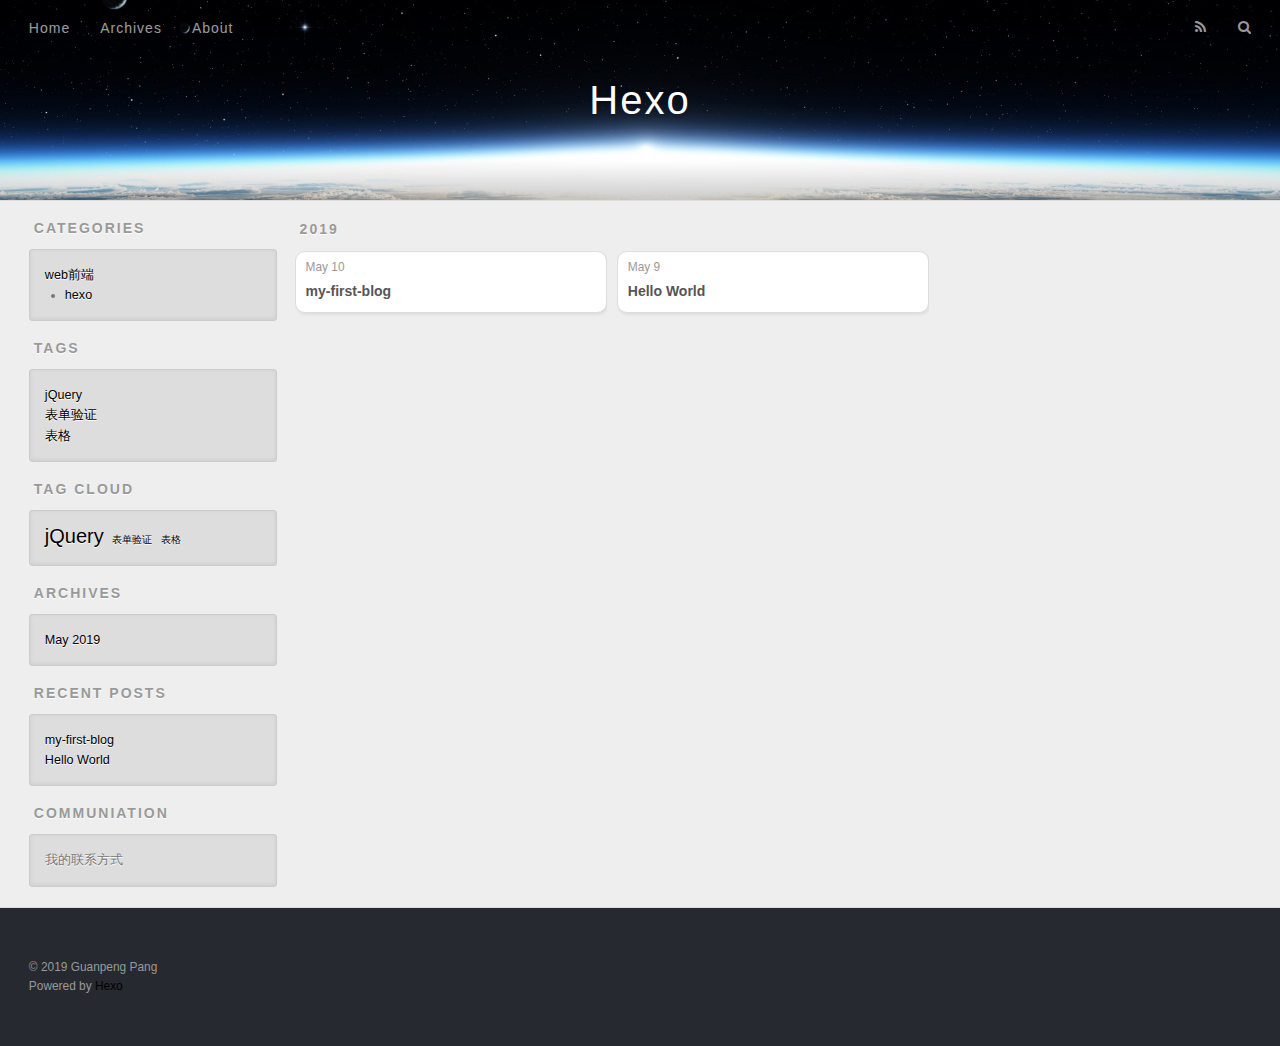
<file: archives/2019/index.html>
<!DOCTYPE html>
<html>
<head><meta name="generator" content="Hexo 3.8.0">
  <meta charset="utf-8">
  
  <title>Archives: 2019 | Hexo</title>
  <meta name="viewport" content="width=device-width, initial-scale=1, maximum-scale=1">
  <meta property="og:type" content="website">
<meta property="og:title" content="Hexo">
<meta property="og:url" content="http://yoursite.com/archives/2019/index.html">
<meta property="og:site_name" content="Hexo">
<meta property="og:locale" content="default">
<meta name="twitter:card" content="summary">
<meta name="twitter:title" content="Hexo">
  
    <link rel="alternate" href="/atom.xml" title="Hexo" type="application/atom+xml">
  
  
    <link rel="icon" href="/favicon.png">
  
  
    <link href="//fonts.googleapis.com/css?family=Source+Code+Pro" rel="stylesheet" type="text/css">
  
  <link rel="stylesheet" href="/css/style.css">
  

</head>
</html>
<body>
  <div id="container">
    <div id="wrap">
      <header id="header">
  <div id="banner"></div>
  <div id="header-outer" class="outer">
    <div id="header-title" class="inner">
      <h1 id="logo-wrap">
        <a href="/" id="logo">Hexo</a>
      </h1>
      
    </div>
    <div id="header-inner" class="inner">
      <nav id="main-nav">
        <a id="main-nav-toggle" class="nav-icon"></a>
        
          <a class="main-nav-link" href="/">Home</a>
        
          <a class="main-nav-link" href="/archives">Archives</a>
        
          <a class="main-nav-link" href="/about">About</a>
        
      </nav>
      <nav id="sub-nav">
        
          <a id="nav-rss-link" class="nav-icon" href="/atom.xml" title="RSS Feed"></a>
        
        <a id="nav-search-btn" class="nav-icon" title="Search"></a>
      </nav>
      <div id="search-form-wrap">
        <form action="//google.com/search" method="get" accept-charset="UTF-8" class="search-form"><input type="search" name="q" class="search-form-input" placeholder="Search"><button type="submit" class="search-form-submit">&#xF002;</button><input type="hidden" name="sitesearch" value="http://yoursite.com"></form>
      </div>
    </div>
  </div>
</header>
      <div class="outer">
        <section id="main">
  
  
    
    
      
      
      <section class="archives-wrap">
        <div class="archive-year-wrap">
          <a href="/archives/2019" class="archive-year">2019</a>
        </div>
        <div class="archives">
    
    <article class="archive-article archive-type-post">
  <div class="archive-article-inner">
    <header class="archive-article-header">
      <a href="/2019/05/10/my-first-blog/" class="archive-article-date">
  <time datetime="2019-05-10T08:55:38.000Z" itemprop="datePublished">May 10</time>
</a>
      
  
    <h1 itemprop="name">
      <a class="archive-article-title" href="/2019/05/10/my-first-blog/">my-first-blog</a>
    </h1>
  

    </header>
  </div>
</article>
  
    
    
    <article class="archive-article archive-type-post">
  <div class="archive-article-inner">
    <header class="archive-article-header">
      <a href="/2019/05/09/hello-world/" class="archive-article-date">
  <time datetime="2019-05-09T13:02:29.264Z" itemprop="datePublished">May 9</time>
</a>
      
  
    <h1 itemprop="name">
      <a class="archive-article-title" href="/2019/05/09/hello-world/">Hello World</a>
    </h1>
  

    </header>
  </div>
</article>
  
  
    </div></section>
  

</section>
        
          <aside id="sidebar">
  
    
  <div class="widget-wrap">
    <h3 class="widget-title">Categories</h3>
    <div class="widget">
      <ul class="category-list"><li class="category-list-item"><a class="category-list-link" href="/categories/web前端/">web前端</a><ul class="category-list-child"><li class="category-list-item"><a class="category-list-link" href="/categories/web前端/hexo/">hexo</a></li></ul></li></ul>
    </div>
  </div>


  
    
  <div class="widget-wrap">
    <h3 class="widget-title">Tags</h3>
    <div class="widget">
      <ul class="tag-list"><li class="tag-list-item"><a class="tag-list-link" href="/tags/jQuery/">jQuery</a></li><li class="tag-list-item"><a class="tag-list-link" href="/tags/表单验证/">表单验证</a></li><li class="tag-list-item"><a class="tag-list-link" href="/tags/表格/">表格</a></li></ul>
    </div>
  </div>


  
    
  <div class="widget-wrap">
    <h3 class="widget-title">Tag Cloud</h3>
    <div class="widget tagcloud">
      <a href="/tags/jQuery/" style="font-size: 20px;">jQuery</a> <a href="/tags/表单验证/" style="font-size: 10px;">表单验证</a> <a href="/tags/表格/" style="font-size: 10px;">表格</a>
    </div>
  </div>

  
    
  <div class="widget-wrap">
    <h3 class="widget-title">Archives</h3>
    <div class="widget">
      <ul class="archive-list"><li class="archive-list-item"><a class="archive-list-link" href="/archives/2019/05/">May 2019</a></li></ul>
    </div>
  </div>


  
    
  <div class="widget-wrap">
    <h3 class="widget-title">Recent Posts</h3>
    <div class="widget">
      <ul>
        
          <li>
            <a href="/2019/05/10/my-first-blog/">my-first-blog</a>
          </li>
        
          <li>
            <a href="/2019/05/09/hello-world/">Hello World</a>
          </li>
        
      </ul>
    </div>
  </div>

  
    
    <div class="widget-wrap widget-list">
        <!-- ''中填入_config.yml中widgets下的名字 -->
        <h3 class="widget-title">communiation</h3>
        <div class="widget">
            <!--这里添加你要写的内容-->
            我的联系方式
        </div>
    </div>

  
</aside>
        
      </div>
      <footer id="footer">
  
  <div class="outer">
    <div id="footer-info" class="inner">
      &copy; 2019 Guanpeng Pang<br>
      Powered by <a href="http://hexo.io/" target="_blank">Hexo</a>
    </div>
  </div>
</footer>
    </div>
    <nav id="mobile-nav">
  
    <a href="/" class="mobile-nav-link">Home</a>
  
    <a href="/archives" class="mobile-nav-link">Archives</a>
  
    <a href="/about" class="mobile-nav-link">About</a>
  
</nav>
    

<script src="//ajax.googleapis.com/ajax/libs/jquery/2.0.3/jquery.min.js"></script>


  <link rel="stylesheet" href="/fancybox/jquery.fancybox.css">
  <script src="/fancybox/jquery.fancybox.pack.js"></script>


<script src="/js/script.js"></script>

  </div>
</body>
</html>
</file>
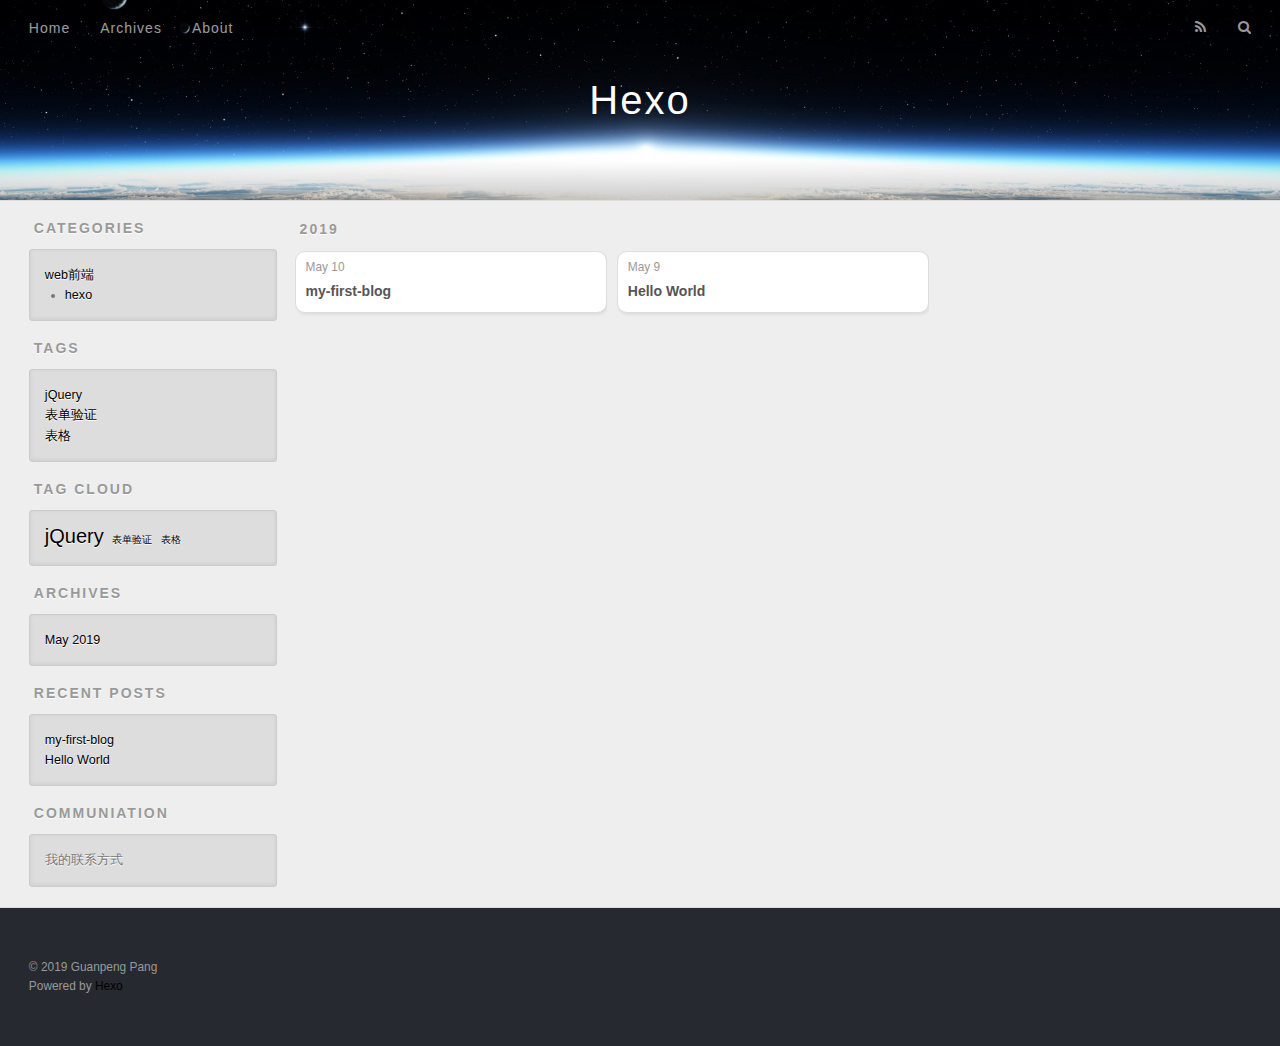
<file: categories/web前端/index.html>
<!DOCTYPE html>
<html>
<head><meta name="generator" content="Hexo 3.8.0">
  <meta charset="utf-8">
  
  <title>Category: web前端 | Hexo</title>
  <meta name="viewport" content="width=device-width, initial-scale=1, maximum-scale=1">
  <meta property="og:type" content="website">
<meta property="og:title" content="Hexo">
<meta property="og:url" content="http://yoursite.com/categories/web前端/index.html">
<meta property="og:site_name" content="Hexo">
<meta property="og:locale" content="default">
<meta name="twitter:card" content="summary">
<meta name="twitter:title" content="Hexo">
  
    <link rel="alternate" href="/atom.xml" title="Hexo" type="application/atom+xml">
  
  
    <link rel="icon" href="/favicon.png">
  
  
    <link href="//fonts.googleapis.com/css?family=Source+Code+Pro" rel="stylesheet" type="text/css">
  
  <link rel="stylesheet" href="/css/style.css">
  

</head>
</html>
<body>
  <div id="container">
    <div id="wrap">
      <header id="header">
  <div id="banner"></div>
  <div id="header-outer" class="outer">
    <div id="header-title" class="inner">
      <h1 id="logo-wrap">
        <a href="/" id="logo">Hexo</a>
      </h1>
      
    </div>
    <div id="header-inner" class="inner">
      <nav id="main-nav">
        <a id="main-nav-toggle" class="nav-icon"></a>
        
          <a class="main-nav-link" href="/">Home</a>
        
          <a class="main-nav-link" href="/archives">Archives</a>
        
          <a class="main-nav-link" href="/about">About</a>
        
      </nav>
      <nav id="sub-nav">
        
          <a id="nav-rss-link" class="nav-icon" href="/atom.xml" title="RSS Feed"></a>
        
        <a id="nav-search-btn" class="nav-icon" title="Search"></a>
      </nav>
      <div id="search-form-wrap">
        <form action="//google.com/search" method="get" accept-charset="UTF-8" class="search-form"><input type="search" name="q" class="search-form-input" placeholder="Search"><button type="submit" class="search-form-submit">&#xF002;</button><input type="hidden" name="sitesearch" value="http://yoursite.com"></form>
      </div>
    </div>
  </div>
</header>
      <div class="outer">
        <section id="main">
  
  
    
    
      
      
      <section class="archives-wrap">
        <div class="archive-year-wrap">
          <a href="/archives/2019" class="archive-year">2019</a>
        </div>
        <div class="archives">
    
    <article class="archive-article archive-type-post">
  <div class="archive-article-inner">
    <header class="archive-article-header">
      <a href="/2019/05/10/my-first-blog/" class="archive-article-date">
  <time datetime="2019-05-10T08:55:38.000Z" itemprop="datePublished">May 10</time>
</a>
      
  
    <h1 itemprop="name">
      <a class="archive-article-title" href="/2019/05/10/my-first-blog/">my-first-blog</a>
    </h1>
  

    </header>
  </div>
</article>
  
    
    
    <article class="archive-article archive-type-post">
  <div class="archive-article-inner">
    <header class="archive-article-header">
      <a href="/2019/05/09/hello-world/" class="archive-article-date">
  <time datetime="2019-05-09T13:02:29.264Z" itemprop="datePublished">May 9</time>
</a>
      
  
    <h1 itemprop="name">
      <a class="archive-article-title" href="/2019/05/09/hello-world/">Hello World</a>
    </h1>
  

    </header>
  </div>
</article>
  
  
    </div></section>
  

</section>
        
          <aside id="sidebar">
  
    
  <div class="widget-wrap">
    <h3 class="widget-title">Categories</h3>
    <div class="widget">
      <ul class="category-list"><li class="category-list-item"><a class="category-list-link" href="/categories/web前端/">web前端</a><ul class="category-list-child"><li class="category-list-item"><a class="category-list-link" href="/categories/web前端/hexo/">hexo</a></li></ul></li></ul>
    </div>
  </div>


  
    
  <div class="widget-wrap">
    <h3 class="widget-title">Tags</h3>
    <div class="widget">
      <ul class="tag-list"><li class="tag-list-item"><a class="tag-list-link" href="/tags/jQuery/">jQuery</a></li><li class="tag-list-item"><a class="tag-list-link" href="/tags/表单验证/">表单验证</a></li><li class="tag-list-item"><a class="tag-list-link" href="/tags/表格/">表格</a></li></ul>
    </div>
  </div>


  
    
  <div class="widget-wrap">
    <h3 class="widget-title">Tag Cloud</h3>
    <div class="widget tagcloud">
      <a href="/tags/jQuery/" style="font-size: 20px;">jQuery</a> <a href="/tags/表单验证/" style="font-size: 10px;">表单验证</a> <a href="/tags/表格/" style="font-size: 10px;">表格</a>
    </div>
  </div>

  
    
  <div class="widget-wrap">
    <h3 class="widget-title">Archives</h3>
    <div class="widget">
      <ul class="archive-list"><li class="archive-list-item"><a class="archive-list-link" href="/archives/2019/05/">May 2019</a></li></ul>
    </div>
  </div>


  
    
  <div class="widget-wrap">
    <h3 class="widget-title">Recent Posts</h3>
    <div class="widget">
      <ul>
        
          <li>
            <a href="/2019/05/10/my-first-blog/">my-first-blog</a>
          </li>
        
          <li>
            <a href="/2019/05/09/hello-world/">Hello World</a>
          </li>
        
      </ul>
    </div>
  </div>

  
    
    <div class="widget-wrap widget-list">
        <!-- ''中填入_config.yml中widgets下的名字 -->
        <h3 class="widget-title">communiation</h3>
        <div class="widget">
            <!--这里添加你要写的内容-->
            我的联系方式
        </div>
    </div>

  
</aside>
        
      </div>
      <footer id="footer">
  
  <div class="outer">
    <div id="footer-info" class="inner">
      &copy; 2019 Guanpeng Pang<br>
      Powered by <a href="http://hexo.io/" target="_blank">Hexo</a>
    </div>
  </div>
</footer>
    </div>
    <nav id="mobile-nav">
  
    <a href="/" class="mobile-nav-link">Home</a>
  
    <a href="/archives" class="mobile-nav-link">Archives</a>
  
    <a href="/about" class="mobile-nav-link">About</a>
  
</nav>
    

<script src="//ajax.googleapis.com/ajax/libs/jquery/2.0.3/jquery.min.js"></script>


  <link rel="stylesheet" href="/fancybox/jquery.fancybox.css">
  <script src="/fancybox/jquery.fancybox.pack.js"></script>


<script src="/js/script.js"></script>

  </div>
</body>
</html>
</file>
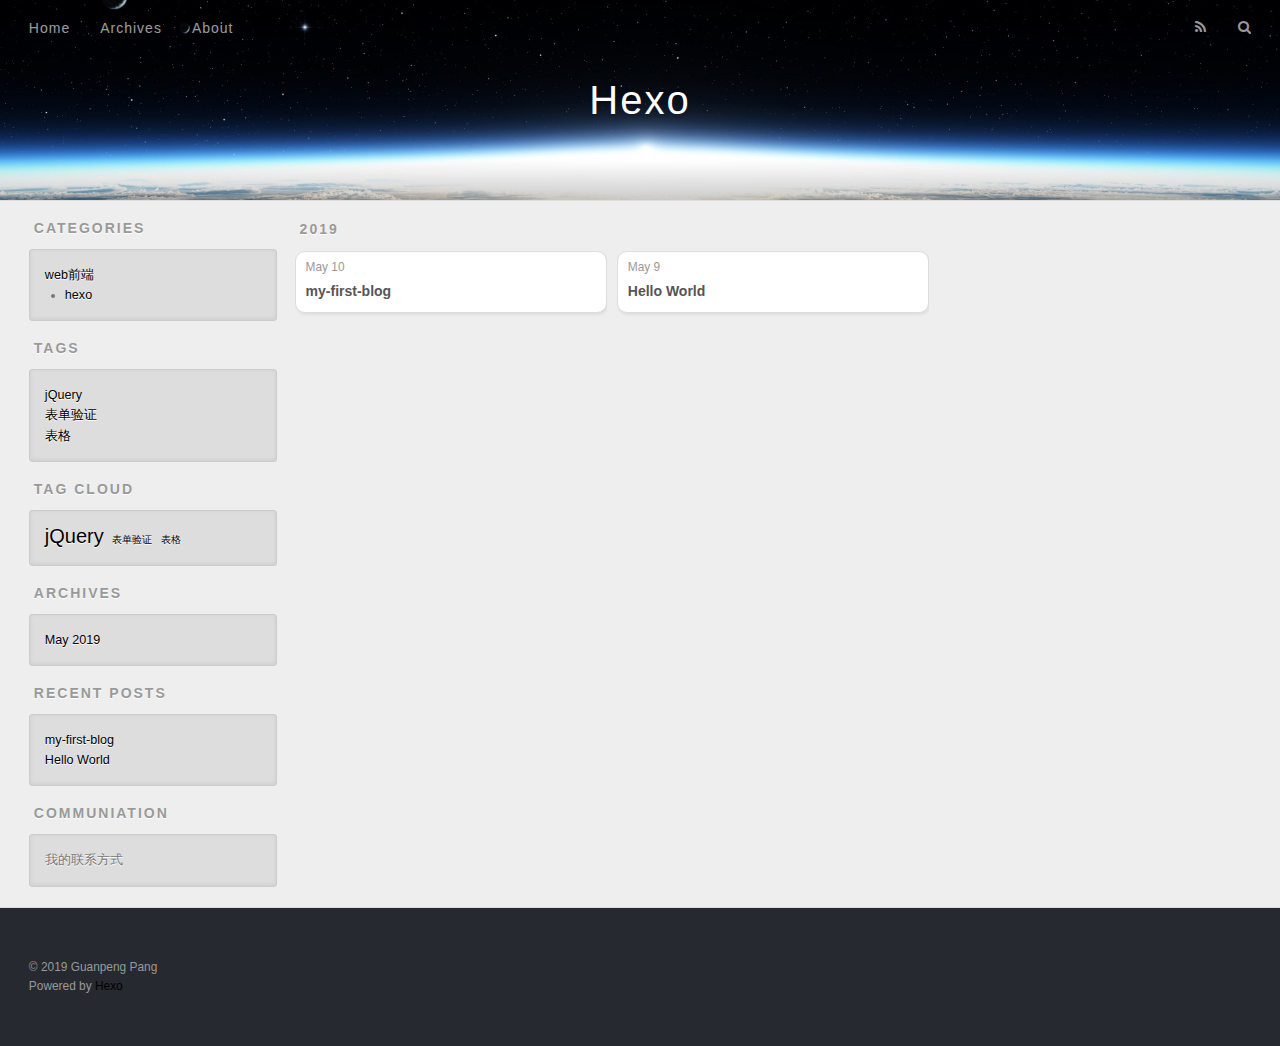
<file: tags/jQuery/index.html>
<!DOCTYPE html>
<html>
<head><meta name="generator" content="Hexo 3.8.0">
  <meta charset="utf-8">
  
  <title>Tag: jQuery | Hexo</title>
  <meta name="viewport" content="width=device-width, initial-scale=1, maximum-scale=1">
  <meta property="og:type" content="website">
<meta property="og:title" content="Hexo">
<meta property="og:url" content="http://yoursite.com/tags/jQuery/index.html">
<meta property="og:site_name" content="Hexo">
<meta property="og:locale" content="default">
<meta name="twitter:card" content="summary">
<meta name="twitter:title" content="Hexo">
  
    <link rel="alternate" href="/atom.xml" title="Hexo" type="application/atom+xml">
  
  
    <link rel="icon" href="/favicon.png">
  
  
    <link href="//fonts.googleapis.com/css?family=Source+Code+Pro" rel="stylesheet" type="text/css">
  
  <link rel="stylesheet" href="/css/style.css">
  

</head>
</html>
<body>
  <div id="container">
    <div id="wrap">
      <header id="header">
  <div id="banner"></div>
  <div id="header-outer" class="outer">
    <div id="header-title" class="inner">
      <h1 id="logo-wrap">
        <a href="/" id="logo">Hexo</a>
      </h1>
      
    </div>
    <div id="header-inner" class="inner">
      <nav id="main-nav">
        <a id="main-nav-toggle" class="nav-icon"></a>
        
          <a class="main-nav-link" href="/">Home</a>
        
          <a class="main-nav-link" href="/archives">Archives</a>
        
          <a class="main-nav-link" href="/about">About</a>
        
      </nav>
      <nav id="sub-nav">
        
          <a id="nav-rss-link" class="nav-icon" href="/atom.xml" title="RSS Feed"></a>
        
        <a id="nav-search-btn" class="nav-icon" title="Search"></a>
      </nav>
      <div id="search-form-wrap">
        <form action="//google.com/search" method="get" accept-charset="UTF-8" class="search-form"><input type="search" name="q" class="search-form-input" placeholder="Search"><button type="submit" class="search-form-submit">&#xF002;</button><input type="hidden" name="sitesearch" value="http://yoursite.com"></form>
      </div>
    </div>
  </div>
</header>
      <div class="outer">
        <section id="main">
  
  
    
    
      
      
      <section class="archives-wrap">
        <div class="archive-year-wrap">
          <a href="/archives/2019" class="archive-year">2019</a>
        </div>
        <div class="archives">
    
    <article class="archive-article archive-type-post">
  <div class="archive-article-inner">
    <header class="archive-article-header">
      <a href="/2019/05/10/my-first-blog/" class="archive-article-date">
  <time datetime="2019-05-10T08:55:38.000Z" itemprop="datePublished">May 10</time>
</a>
      
  
    <h1 itemprop="name">
      <a class="archive-article-title" href="/2019/05/10/my-first-blog/">my-first-blog</a>
    </h1>
  

    </header>
  </div>
</article>
  
    
    
    <article class="archive-article archive-type-post">
  <div class="archive-article-inner">
    <header class="archive-article-header">
      <a href="/2019/05/09/hello-world/" class="archive-article-date">
  <time datetime="2019-05-09T13:02:29.264Z" itemprop="datePublished">May 9</time>
</a>
      
  
    <h1 itemprop="name">
      <a class="archive-article-title" href="/2019/05/09/hello-world/">Hello World</a>
    </h1>
  

    </header>
  </div>
</article>
  
  
    </div></section>
  

</section>
        
          <aside id="sidebar">
  
    
  <div class="widget-wrap">
    <h3 class="widget-title">Categories</h3>
    <div class="widget">
      <ul class="category-list"><li class="category-list-item"><a class="category-list-link" href="/categories/web前端/">web前端</a><ul class="category-list-child"><li class="category-list-item"><a class="category-list-link" href="/categories/web前端/hexo/">hexo</a></li></ul></li></ul>
    </div>
  </div>


  
    
  <div class="widget-wrap">
    <h3 class="widget-title">Tags</h3>
    <div class="widget">
      <ul class="tag-list"><li class="tag-list-item"><a class="tag-list-link" href="/tags/jQuery/">jQuery</a></li><li class="tag-list-item"><a class="tag-list-link" href="/tags/表单验证/">表单验证</a></li><li class="tag-list-item"><a class="tag-list-link" href="/tags/表格/">表格</a></li></ul>
    </div>
  </div>


  
    
  <div class="widget-wrap">
    <h3 class="widget-title">Tag Cloud</h3>
    <div class="widget tagcloud">
      <a href="/tags/jQuery/" style="font-size: 20px;">jQuery</a> <a href="/tags/表单验证/" style="font-size: 10px;">表单验证</a> <a href="/tags/表格/" style="font-size: 10px;">表格</a>
    </div>
  </div>

  
    
  <div class="widget-wrap">
    <h3 class="widget-title">Archives</h3>
    <div class="widget">
      <ul class="archive-list"><li class="archive-list-item"><a class="archive-list-link" href="/archives/2019/05/">May 2019</a></li></ul>
    </div>
  </div>


  
    
  <div class="widget-wrap">
    <h3 class="widget-title">Recent Posts</h3>
    <div class="widget">
      <ul>
        
          <li>
            <a href="/2019/05/10/my-first-blog/">my-first-blog</a>
          </li>
        
          <li>
            <a href="/2019/05/09/hello-world/">Hello World</a>
          </li>
        
      </ul>
    </div>
  </div>

  
    
    <div class="widget-wrap widget-list">
        <!-- ''中填入_config.yml中widgets下的名字 -->
        <h3 class="widget-title">communiation</h3>
        <div class="widget">
            <!--这里添加你要写的内容-->
            我的联系方式
        </div>
    </div>

  
</aside>
        
      </div>
      <footer id="footer">
  
  <div class="outer">
    <div id="footer-info" class="inner">
      &copy; 2019 Guanpeng Pang<br>
      Powered by <a href="http://hexo.io/" target="_blank">Hexo</a>
    </div>
  </div>
</footer>
    </div>
    <nav id="mobile-nav">
  
    <a href="/" class="mobile-nav-link">Home</a>
  
    <a href="/archives" class="mobile-nav-link">Archives</a>
  
    <a href="/about" class="mobile-nav-link">About</a>
  
</nav>
    

<script src="//ajax.googleapis.com/ajax/libs/jquery/2.0.3/jquery.min.js"></script>


  <link rel="stylesheet" href="/fancybox/jquery.fancybox.css">
  <script src="/fancybox/jquery.fancybox.pack.js"></script>


<script src="/js/script.js"></script>

  </div>
</body>
</html>
</file>
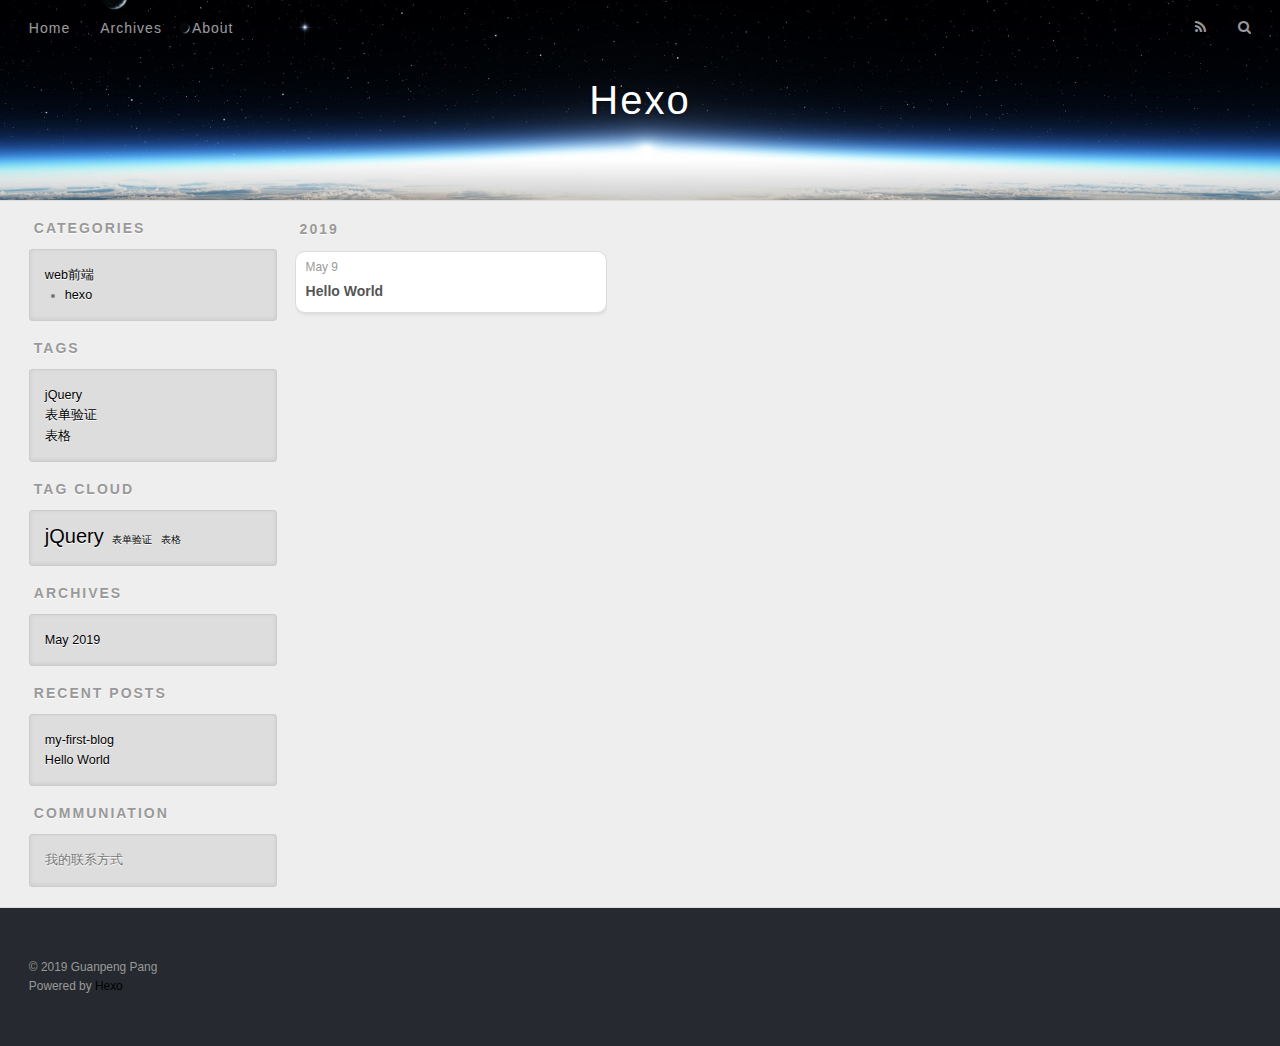
<file: tags/表单验证/index.html>
<!DOCTYPE html>
<html>
<head><meta name="generator" content="Hexo 3.8.0">
  <meta charset="utf-8">
  
  <title>Tag: 表单验证 | Hexo</title>
  <meta name="viewport" content="width=device-width, initial-scale=1, maximum-scale=1">
  <meta property="og:type" content="website">
<meta property="og:title" content="Hexo">
<meta property="og:url" content="http://yoursite.com/tags/表单验证/index.html">
<meta property="og:site_name" content="Hexo">
<meta property="og:locale" content="default">
<meta name="twitter:card" content="summary">
<meta name="twitter:title" content="Hexo">
  
    <link rel="alternate" href="/atom.xml" title="Hexo" type="application/atom+xml">
  
  
    <link rel="icon" href="/favicon.png">
  
  
    <link href="//fonts.googleapis.com/css?family=Source+Code+Pro" rel="stylesheet" type="text/css">
  
  <link rel="stylesheet" href="/css/style.css">
  

</head>
</html>
<body>
  <div id="container">
    <div id="wrap">
      <header id="header">
  <div id="banner"></div>
  <div id="header-outer" class="outer">
    <div id="header-title" class="inner">
      <h1 id="logo-wrap">
        <a href="/" id="logo">Hexo</a>
      </h1>
      
    </div>
    <div id="header-inner" class="inner">
      <nav id="main-nav">
        <a id="main-nav-toggle" class="nav-icon"></a>
        
          <a class="main-nav-link" href="/">Home</a>
        
          <a class="main-nav-link" href="/archives">Archives</a>
        
          <a class="main-nav-link" href="/about">About</a>
        
      </nav>
      <nav id="sub-nav">
        
          <a id="nav-rss-link" class="nav-icon" href="/atom.xml" title="RSS Feed"></a>
        
        <a id="nav-search-btn" class="nav-icon" title="Search"></a>
      </nav>
      <div id="search-form-wrap">
        <form action="//google.com/search" method="get" accept-charset="UTF-8" class="search-form"><input type="search" name="q" class="search-form-input" placeholder="Search"><button type="submit" class="search-form-submit">&#xF002;</button><input type="hidden" name="sitesearch" value="http://yoursite.com"></form>
      </div>
    </div>
  </div>
</header>
      <div class="outer">
        <section id="main">
  
  
    
    
      
      
      <section class="archives-wrap">
        <div class="archive-year-wrap">
          <a href="/archives/2019" class="archive-year">2019</a>
        </div>
        <div class="archives">
    
    <article class="archive-article archive-type-post">
  <div class="archive-article-inner">
    <header class="archive-article-header">
      <a href="/2019/05/09/hello-world/" class="archive-article-date">
  <time datetime="2019-05-09T13:02:29.264Z" itemprop="datePublished">May 9</time>
</a>
      
  
    <h1 itemprop="name">
      <a class="archive-article-title" href="/2019/05/09/hello-world/">Hello World</a>
    </h1>
  

    </header>
  </div>
</article>
  
  
    </div></section>
  

</section>
        
          <aside id="sidebar">
  
    
  <div class="widget-wrap">
    <h3 class="widget-title">Categories</h3>
    <div class="widget">
      <ul class="category-list"><li class="category-list-item"><a class="category-list-link" href="/categories/web前端/">web前端</a><ul class="category-list-child"><li class="category-list-item"><a class="category-list-link" href="/categories/web前端/hexo/">hexo</a></li></ul></li></ul>
    </div>
  </div>


  
    
  <div class="widget-wrap">
    <h3 class="widget-title">Tags</h3>
    <div class="widget">
      <ul class="tag-list"><li class="tag-list-item"><a class="tag-list-link" href="/tags/jQuery/">jQuery</a></li><li class="tag-list-item"><a class="tag-list-link" href="/tags/表单验证/">表单验证</a></li><li class="tag-list-item"><a class="tag-list-link" href="/tags/表格/">表格</a></li></ul>
    </div>
  </div>


  
    
  <div class="widget-wrap">
    <h3 class="widget-title">Tag Cloud</h3>
    <div class="widget tagcloud">
      <a href="/tags/jQuery/" style="font-size: 20px;">jQuery</a> <a href="/tags/表单验证/" style="font-size: 10px;">表单验证</a> <a href="/tags/表格/" style="font-size: 10px;">表格</a>
    </div>
  </div>

  
    
  <div class="widget-wrap">
    <h3 class="widget-title">Archives</h3>
    <div class="widget">
      <ul class="archive-list"><li class="archive-list-item"><a class="archive-list-link" href="/archives/2019/05/">May 2019</a></li></ul>
    </div>
  </div>


  
    
  <div class="widget-wrap">
    <h3 class="widget-title">Recent Posts</h3>
    <div class="widget">
      <ul>
        
          <li>
            <a href="/2019/05/10/my-first-blog/">my-first-blog</a>
          </li>
        
          <li>
            <a href="/2019/05/09/hello-world/">Hello World</a>
          </li>
        
      </ul>
    </div>
  </div>

  
    
    <div class="widget-wrap widget-list">
        <!-- ''中填入_config.yml中widgets下的名字 -->
        <h3 class="widget-title">communiation</h3>
        <div class="widget">
            <!--这里添加你要写的内容-->
            我的联系方式
        </div>
    </div>

  
</aside>
        
      </div>
      <footer id="footer">
  
  <div class="outer">
    <div id="footer-info" class="inner">
      &copy; 2019 Guanpeng Pang<br>
      Powered by <a href="http://hexo.io/" target="_blank">Hexo</a>
    </div>
  </div>
</footer>
    </div>
    <nav id="mobile-nav">
  
    <a href="/" class="mobile-nav-link">Home</a>
  
    <a href="/archives" class="mobile-nav-link">Archives</a>
  
    <a href="/about" class="mobile-nav-link">About</a>
  
</nav>
    

<script src="//ajax.googleapis.com/ajax/libs/jquery/2.0.3/jquery.min.js"></script>


  <link rel="stylesheet" href="/fancybox/jquery.fancybox.css">
  <script src="/fancybox/jquery.fancybox.pack.js"></script>


<script src="/js/script.js"></script>

  </div>
</body>
</html>
</file>
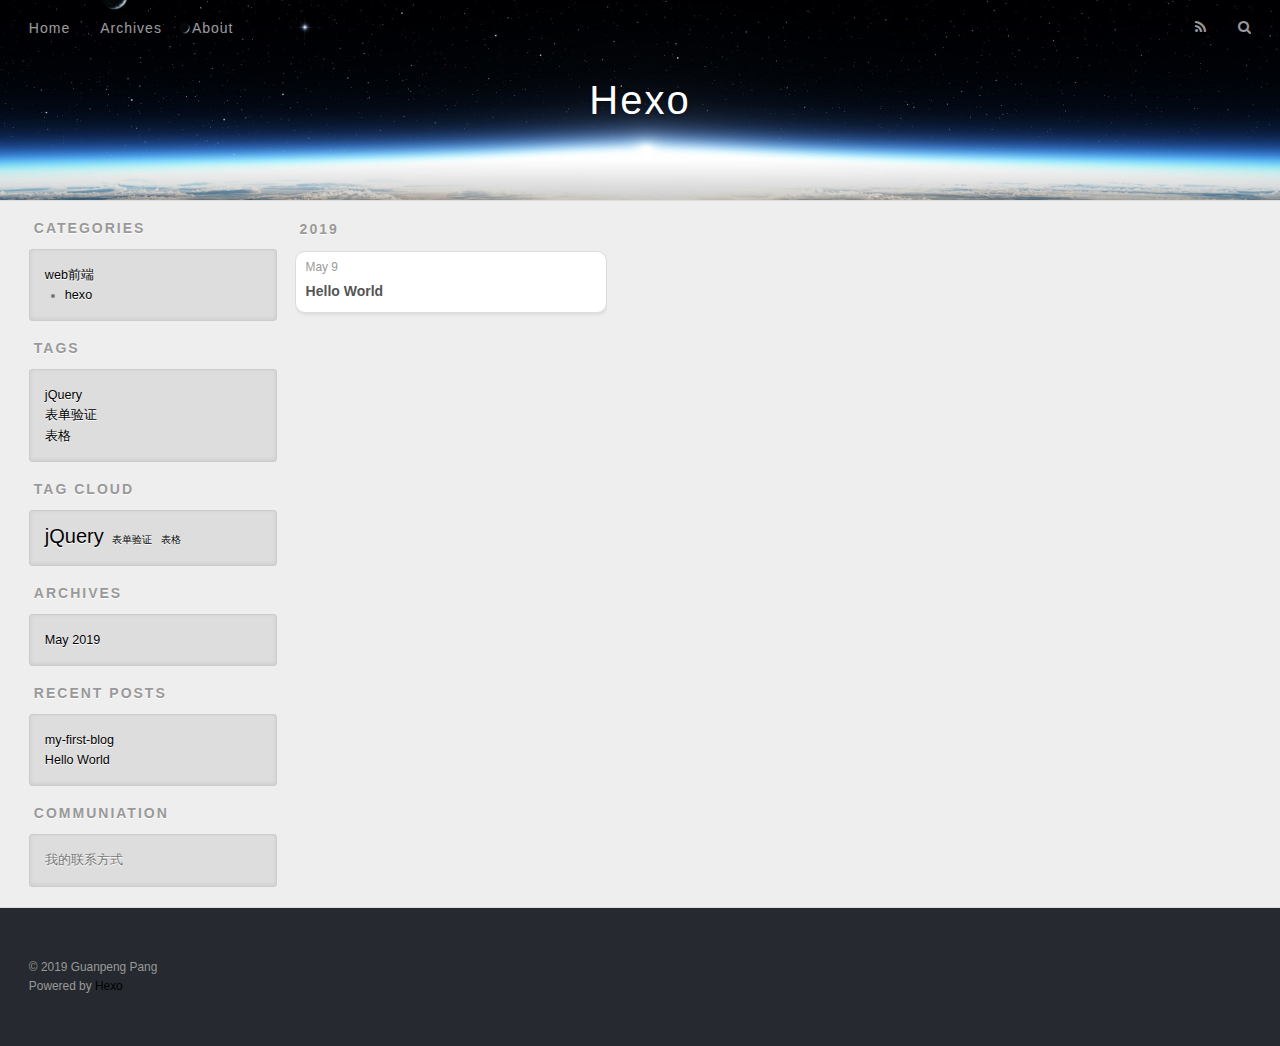
<file: tags/表格/index.html>
<!DOCTYPE html>
<html>
<head><meta name="generator" content="Hexo 3.8.0">
  <meta charset="utf-8">
  
  <title>Tag: 表格 | Hexo</title>
  <meta name="viewport" content="width=device-width, initial-scale=1, maximum-scale=1">
  <meta property="og:type" content="website">
<meta property="og:title" content="Hexo">
<meta property="og:url" content="http://yoursite.com/tags/表格/index.html">
<meta property="og:site_name" content="Hexo">
<meta property="og:locale" content="default">
<meta name="twitter:card" content="summary">
<meta name="twitter:title" content="Hexo">
  
    <link rel="alternate" href="/atom.xml" title="Hexo" type="application/atom+xml">
  
  
    <link rel="icon" href="/favicon.png">
  
  
    <link href="//fonts.googleapis.com/css?family=Source+Code+Pro" rel="stylesheet" type="text/css">
  
  <link rel="stylesheet" href="/css/style.css">
  

</head>
</html>
<body>
  <div id="container">
    <div id="wrap">
      <header id="header">
  <div id="banner"></div>
  <div id="header-outer" class="outer">
    <div id="header-title" class="inner">
      <h1 id="logo-wrap">
        <a href="/" id="logo">Hexo</a>
      </h1>
      
    </div>
    <div id="header-inner" class="inner">
      <nav id="main-nav">
        <a id="main-nav-toggle" class="nav-icon"></a>
        
          <a class="main-nav-link" href="/">Home</a>
        
          <a class="main-nav-link" href="/archives">Archives</a>
        
          <a class="main-nav-link" href="/about">About</a>
        
      </nav>
      <nav id="sub-nav">
        
          <a id="nav-rss-link" class="nav-icon" href="/atom.xml" title="RSS Feed"></a>
        
        <a id="nav-search-btn" class="nav-icon" title="Search"></a>
      </nav>
      <div id="search-form-wrap">
        <form action="//google.com/search" method="get" accept-charset="UTF-8" class="search-form"><input type="search" name="q" class="search-form-input" placeholder="Search"><button type="submit" class="search-form-submit">&#xF002;</button><input type="hidden" name="sitesearch" value="http://yoursite.com"></form>
      </div>
    </div>
  </div>
</header>
      <div class="outer">
        <section id="main">
  
  
    
    
      
      
      <section class="archives-wrap">
        <div class="archive-year-wrap">
          <a href="/archives/2019" class="archive-year">2019</a>
        </div>
        <div class="archives">
    
    <article class="archive-article archive-type-post">
  <div class="archive-article-inner">
    <header class="archive-article-header">
      <a href="/2019/05/09/hello-world/" class="archive-article-date">
  <time datetime="2019-05-09T13:02:29.264Z" itemprop="datePublished">May 9</time>
</a>
      
  
    <h1 itemprop="name">
      <a class="archive-article-title" href="/2019/05/09/hello-world/">Hello World</a>
    </h1>
  

    </header>
  </div>
</article>
  
  
    </div></section>
  

</section>
        
          <aside id="sidebar">
  
    
  <div class="widget-wrap">
    <h3 class="widget-title">Categories</h3>
    <div class="widget">
      <ul class="category-list"><li class="category-list-item"><a class="category-list-link" href="/categories/web前端/">web前端</a><ul class="category-list-child"><li class="category-list-item"><a class="category-list-link" href="/categories/web前端/hexo/">hexo</a></li></ul></li></ul>
    </div>
  </div>


  
    
  <div class="widget-wrap">
    <h3 class="widget-title">Tags</h3>
    <div class="widget">
      <ul class="tag-list"><li class="tag-list-item"><a class="tag-list-link" href="/tags/jQuery/">jQuery</a></li><li class="tag-list-item"><a class="tag-list-link" href="/tags/表单验证/">表单验证</a></li><li class="tag-list-item"><a class="tag-list-link" href="/tags/表格/">表格</a></li></ul>
    </div>
  </div>


  
    
  <div class="widget-wrap">
    <h3 class="widget-title">Tag Cloud</h3>
    <div class="widget tagcloud">
      <a href="/tags/jQuery/" style="font-size: 20px;">jQuery</a> <a href="/tags/表单验证/" style="font-size: 10px;">表单验证</a> <a href="/tags/表格/" style="font-size: 10px;">表格</a>
    </div>
  </div>

  
    
  <div class="widget-wrap">
    <h3 class="widget-title">Archives</h3>
    <div class="widget">
      <ul class="archive-list"><li class="archive-list-item"><a class="archive-list-link" href="/archives/2019/05/">May 2019</a></li></ul>
    </div>
  </div>


  
    
  <div class="widget-wrap">
    <h3 class="widget-title">Recent Posts</h3>
    <div class="widget">
      <ul>
        
          <li>
            <a href="/2019/05/10/my-first-blog/">my-first-blog</a>
          </li>
        
          <li>
            <a href="/2019/05/09/hello-world/">Hello World</a>
          </li>
        
      </ul>
    </div>
  </div>

  
    
    <div class="widget-wrap widget-list">
        <!-- ''中填入_config.yml中widgets下的名字 -->
        <h3 class="widget-title">communiation</h3>
        <div class="widget">
            <!--这里添加你要写的内容-->
            我的联系方式
        </div>
    </div>

  
</aside>
        
      </div>
      <footer id="footer">
  
  <div class="outer">
    <div id="footer-info" class="inner">
      &copy; 2019 Guanpeng Pang<br>
      Powered by <a href="http://hexo.io/" target="_blank">Hexo</a>
    </div>
  </div>
</footer>
    </div>
    <nav id="mobile-nav">
  
    <a href="/" class="mobile-nav-link">Home</a>
  
    <a href="/archives" class="mobile-nav-link">Archives</a>
  
    <a href="/about" class="mobile-nav-link">About</a>
  
</nav>
    

<script src="//ajax.googleapis.com/ajax/libs/jquery/2.0.3/jquery.min.js"></script>


  <link rel="stylesheet" href="/fancybox/jquery.fancybox.css">
  <script src="/fancybox/jquery.fancybox.pack.js"></script>


<script src="/js/script.js"></script>

  </div>
</body>
</html>
</file>
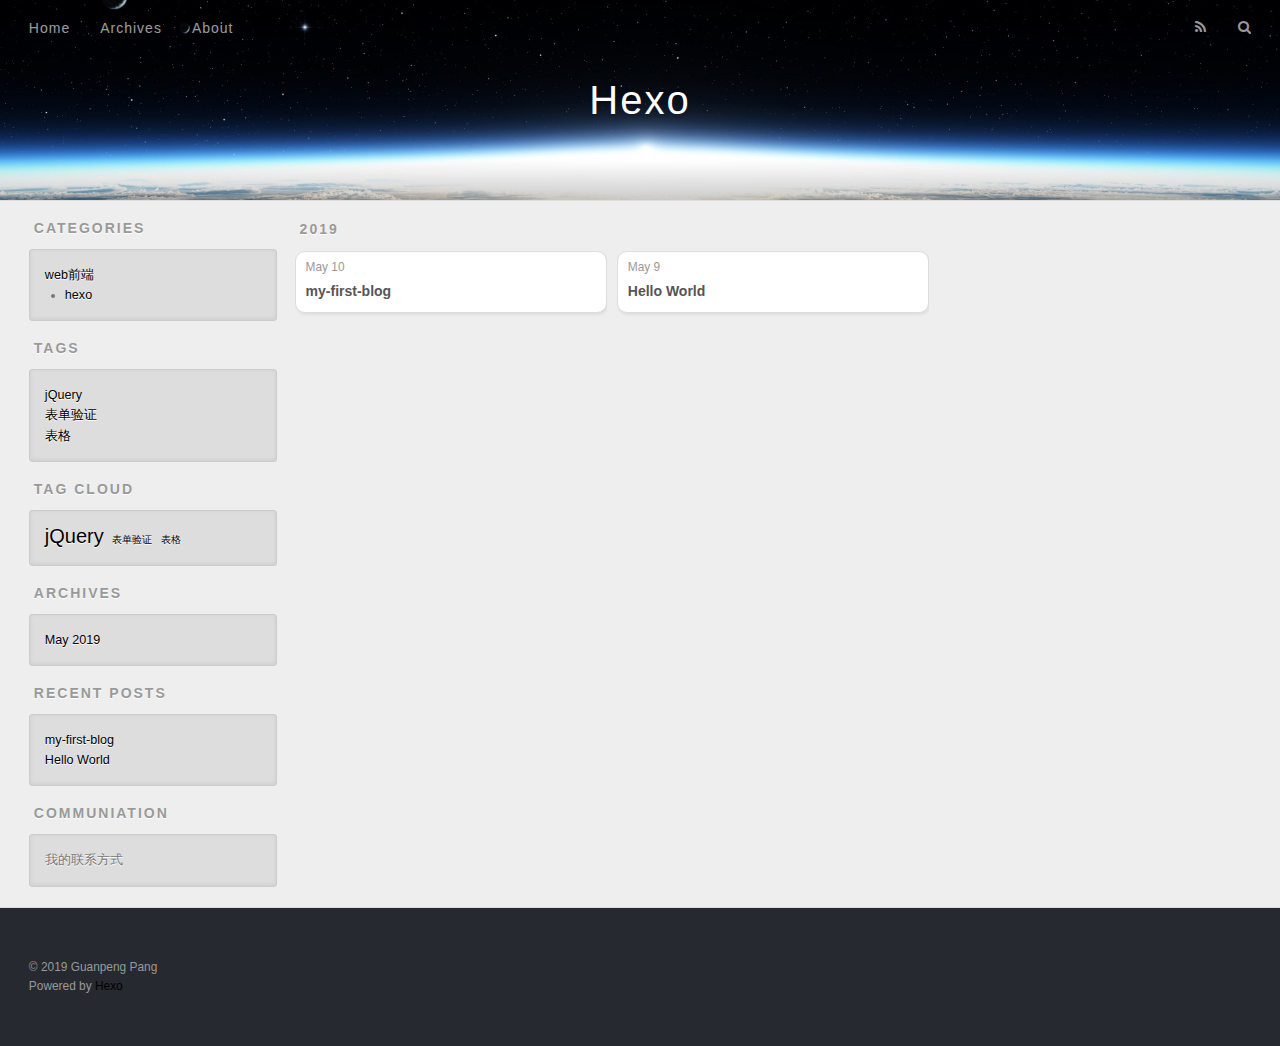
<file: archives/2019/05/index.html>
<!DOCTYPE html>
<html>
<head><meta name="generator" content="Hexo 3.8.0">
  <meta charset="utf-8">
  
  <title>Archives: 2019/5 | Hexo</title>
  <meta name="viewport" content="width=device-width, initial-scale=1, maximum-scale=1">
  <meta property="og:type" content="website">
<meta property="og:title" content="Hexo">
<meta property="og:url" content="http://yoursite.com/archives/2019/05/index.html">
<meta property="og:site_name" content="Hexo">
<meta property="og:locale" content="default">
<meta name="twitter:card" content="summary">
<meta name="twitter:title" content="Hexo">
  
    <link rel="alternate" href="/atom.xml" title="Hexo" type="application/atom+xml">
  
  
    <link rel="icon" href="/favicon.png">
  
  
    <link href="//fonts.googleapis.com/css?family=Source+Code+Pro" rel="stylesheet" type="text/css">
  
  <link rel="stylesheet" href="/css/style.css">
  

</head>
</html>
<body>
  <div id="container">
    <div id="wrap">
      <header id="header">
  <div id="banner"></div>
  <div id="header-outer" class="outer">
    <div id="header-title" class="inner">
      <h1 id="logo-wrap">
        <a href="/" id="logo">Hexo</a>
      </h1>
      
    </div>
    <div id="header-inner" class="inner">
      <nav id="main-nav">
        <a id="main-nav-toggle" class="nav-icon"></a>
        
          <a class="main-nav-link" href="/">Home</a>
        
          <a class="main-nav-link" href="/archives">Archives</a>
        
          <a class="main-nav-link" href="/about">About</a>
        
      </nav>
      <nav id="sub-nav">
        
          <a id="nav-rss-link" class="nav-icon" href="/atom.xml" title="RSS Feed"></a>
        
        <a id="nav-search-btn" class="nav-icon" title="Search"></a>
      </nav>
      <div id="search-form-wrap">
        <form action="//google.com/search" method="get" accept-charset="UTF-8" class="search-form"><input type="search" name="q" class="search-form-input" placeholder="Search"><button type="submit" class="search-form-submit">&#xF002;</button><input type="hidden" name="sitesearch" value="http://yoursite.com"></form>
      </div>
    </div>
  </div>
</header>
      <div class="outer">
        <section id="main">
  
  
    
    
      
      
      <section class="archives-wrap">
        <div class="archive-year-wrap">
          <a href="/archives/2019" class="archive-year">2019</a>
        </div>
        <div class="archives">
    
    <article class="archive-article archive-type-post">
  <div class="archive-article-inner">
    <header class="archive-article-header">
      <a href="/2019/05/10/my-first-blog/" class="archive-article-date">
  <time datetime="2019-05-10T08:55:38.000Z" itemprop="datePublished">May 10</time>
</a>
      
  
    <h1 itemprop="name">
      <a class="archive-article-title" href="/2019/05/10/my-first-blog/">my-first-blog</a>
    </h1>
  

    </header>
  </div>
</article>
  
    
    
    <article class="archive-article archive-type-post">
  <div class="archive-article-inner">
    <header class="archive-article-header">
      <a href="/2019/05/09/hello-world/" class="archive-article-date">
  <time datetime="2019-05-09T13:02:29.264Z" itemprop="datePublished">May 9</time>
</a>
      
  
    <h1 itemprop="name">
      <a class="archive-article-title" href="/2019/05/09/hello-world/">Hello World</a>
    </h1>
  

    </header>
  </div>
</article>
  
  
    </div></section>
  

</section>
        
          <aside id="sidebar">
  
    
  <div class="widget-wrap">
    <h3 class="widget-title">Categories</h3>
    <div class="widget">
      <ul class="category-list"><li class="category-list-item"><a class="category-list-link" href="/categories/web前端/">web前端</a><ul class="category-list-child"><li class="category-list-item"><a class="category-list-link" href="/categories/web前端/hexo/">hexo</a></li></ul></li></ul>
    </div>
  </div>


  
    
  <div class="widget-wrap">
    <h3 class="widget-title">Tags</h3>
    <div class="widget">
      <ul class="tag-list"><li class="tag-list-item"><a class="tag-list-link" href="/tags/jQuery/">jQuery</a></li><li class="tag-list-item"><a class="tag-list-link" href="/tags/表单验证/">表单验证</a></li><li class="tag-list-item"><a class="tag-list-link" href="/tags/表格/">表格</a></li></ul>
    </div>
  </div>


  
    
  <div class="widget-wrap">
    <h3 class="widget-title">Tag Cloud</h3>
    <div class="widget tagcloud">
      <a href="/tags/jQuery/" style="font-size: 20px;">jQuery</a> <a href="/tags/表单验证/" style="font-size: 10px;">表单验证</a> <a href="/tags/表格/" style="font-size: 10px;">表格</a>
    </div>
  </div>

  
    
  <div class="widget-wrap">
    <h3 class="widget-title">Archives</h3>
    <div class="widget">
      <ul class="archive-list"><li class="archive-list-item"><a class="archive-list-link" href="/archives/2019/05/">May 2019</a></li></ul>
    </div>
  </div>


  
    
  <div class="widget-wrap">
    <h3 class="widget-title">Recent Posts</h3>
    <div class="widget">
      <ul>
        
          <li>
            <a href="/2019/05/10/my-first-blog/">my-first-blog</a>
          </li>
        
          <li>
            <a href="/2019/05/09/hello-world/">Hello World</a>
          </li>
        
      </ul>
    </div>
  </div>

  
    
    <div class="widget-wrap widget-list">
        <!-- ''中填入_config.yml中widgets下的名字 -->
        <h3 class="widget-title">communiation</h3>
        <div class="widget">
            <!--这里添加你要写的内容-->
            我的联系方式
        </div>
    </div>

  
</aside>
        
      </div>
      <footer id="footer">
  
  <div class="outer">
    <div id="footer-info" class="inner">
      &copy; 2019 Guanpeng Pang<br>
      Powered by <a href="http://hexo.io/" target="_blank">Hexo</a>
    </div>
  </div>
</footer>
    </div>
    <nav id="mobile-nav">
  
    <a href="/" class="mobile-nav-link">Home</a>
  
    <a href="/archives" class="mobile-nav-link">Archives</a>
  
    <a href="/about" class="mobile-nav-link">About</a>
  
</nav>
    

<script src="//ajax.googleapis.com/ajax/libs/jquery/2.0.3/jquery.min.js"></script>


  <link rel="stylesheet" href="/fancybox/jquery.fancybox.css">
  <script src="/fancybox/jquery.fancybox.pack.js"></script>


<script src="/js/script.js"></script>

  </div>
</body>
</html>
</file>
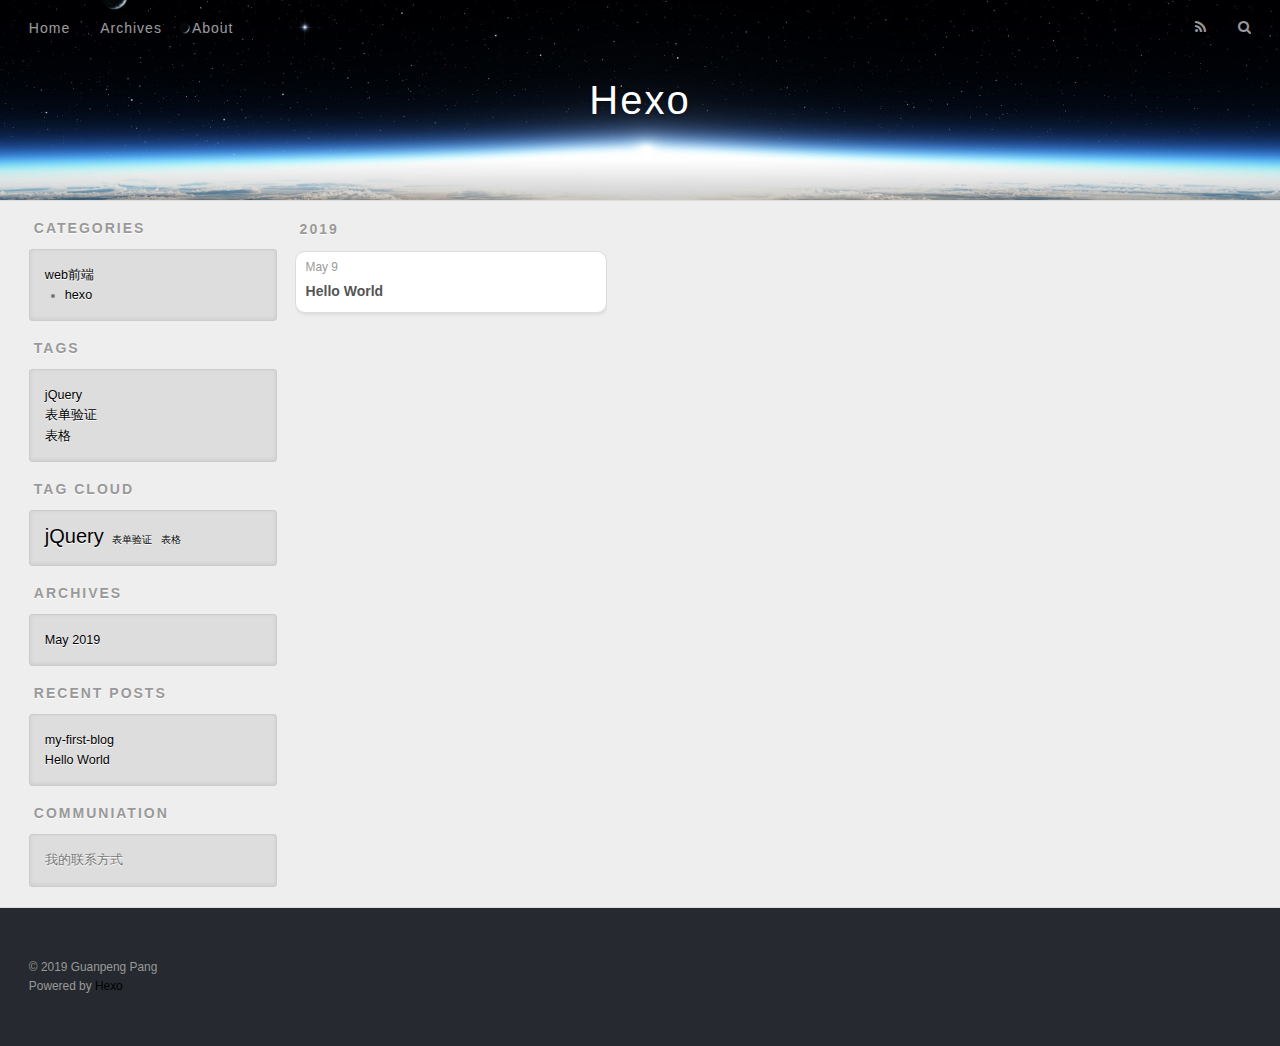
<file: categories/web前端/hexo/index.html>
<!DOCTYPE html>
<html>
<head><meta name="generator" content="Hexo 3.8.0">
  <meta charset="utf-8">
  
  <title>Category: hexo | Hexo</title>
  <meta name="viewport" content="width=device-width, initial-scale=1, maximum-scale=1">
  <meta property="og:type" content="website">
<meta property="og:title" content="Hexo">
<meta property="og:url" content="http://yoursite.com/categories/web前端/hexo/index.html">
<meta property="og:site_name" content="Hexo">
<meta property="og:locale" content="default">
<meta name="twitter:card" content="summary">
<meta name="twitter:title" content="Hexo">
  
    <link rel="alternate" href="/atom.xml" title="Hexo" type="application/atom+xml">
  
  
    <link rel="icon" href="/favicon.png">
  
  
    <link href="//fonts.googleapis.com/css?family=Source+Code+Pro" rel="stylesheet" type="text/css">
  
  <link rel="stylesheet" href="/css/style.css">
  

</head>
</html>
<body>
  <div id="container">
    <div id="wrap">
      <header id="header">
  <div id="banner"></div>
  <div id="header-outer" class="outer">
    <div id="header-title" class="inner">
      <h1 id="logo-wrap">
        <a href="/" id="logo">Hexo</a>
      </h1>
      
    </div>
    <div id="header-inner" class="inner">
      <nav id="main-nav">
        <a id="main-nav-toggle" class="nav-icon"></a>
        
          <a class="main-nav-link" href="/">Home</a>
        
          <a class="main-nav-link" href="/archives">Archives</a>
        
          <a class="main-nav-link" href="/about">About</a>
        
      </nav>
      <nav id="sub-nav">
        
          <a id="nav-rss-link" class="nav-icon" href="/atom.xml" title="RSS Feed"></a>
        
        <a id="nav-search-btn" class="nav-icon" title="Search"></a>
      </nav>
      <div id="search-form-wrap">
        <form action="//google.com/search" method="get" accept-charset="UTF-8" class="search-form"><input type="search" name="q" class="search-form-input" placeholder="Search"><button type="submit" class="search-form-submit">&#xF002;</button><input type="hidden" name="sitesearch" value="http://yoursite.com"></form>
      </div>
    </div>
  </div>
</header>
      <div class="outer">
        <section id="main">
  
  
    
    
      
      
      <section class="archives-wrap">
        <div class="archive-year-wrap">
          <a href="/archives/2019" class="archive-year">2019</a>
        </div>
        <div class="archives">
    
    <article class="archive-article archive-type-post">
  <div class="archive-article-inner">
    <header class="archive-article-header">
      <a href="/2019/05/09/hello-world/" class="archive-article-date">
  <time datetime="2019-05-09T13:02:29.264Z" itemprop="datePublished">May 9</time>
</a>
      
  
    <h1 itemprop="name">
      <a class="archive-article-title" href="/2019/05/09/hello-world/">Hello World</a>
    </h1>
  

    </header>
  </div>
</article>
  
  
    </div></section>
  

</section>
        
          <aside id="sidebar">
  
    
  <div class="widget-wrap">
    <h3 class="widget-title">Categories</h3>
    <div class="widget">
      <ul class="category-list"><li class="category-list-item"><a class="category-list-link" href="/categories/web前端/">web前端</a><ul class="category-list-child"><li class="category-list-item"><a class="category-list-link" href="/categories/web前端/hexo/">hexo</a></li></ul></li></ul>
    </div>
  </div>


  
    
  <div class="widget-wrap">
    <h3 class="widget-title">Tags</h3>
    <div class="widget">
      <ul class="tag-list"><li class="tag-list-item"><a class="tag-list-link" href="/tags/jQuery/">jQuery</a></li><li class="tag-list-item"><a class="tag-list-link" href="/tags/表单验证/">表单验证</a></li><li class="tag-list-item"><a class="tag-list-link" href="/tags/表格/">表格</a></li></ul>
    </div>
  </div>


  
    
  <div class="widget-wrap">
    <h3 class="widget-title">Tag Cloud</h3>
    <div class="widget tagcloud">
      <a href="/tags/jQuery/" style="font-size: 20px;">jQuery</a> <a href="/tags/表单验证/" style="font-size: 10px;">表单验证</a> <a href="/tags/表格/" style="font-size: 10px;">表格</a>
    </div>
  </div>

  
    
  <div class="widget-wrap">
    <h3 class="widget-title">Archives</h3>
    <div class="widget">
      <ul class="archive-list"><li class="archive-list-item"><a class="archive-list-link" href="/archives/2019/05/">May 2019</a></li></ul>
    </div>
  </div>


  
    
  <div class="widget-wrap">
    <h3 class="widget-title">Recent Posts</h3>
    <div class="widget">
      <ul>
        
          <li>
            <a href="/2019/05/10/my-first-blog/">my-first-blog</a>
          </li>
        
          <li>
            <a href="/2019/05/09/hello-world/">Hello World</a>
          </li>
        
      </ul>
    </div>
  </div>

  
    
    <div class="widget-wrap widget-list">
        <!-- ''中填入_config.yml中widgets下的名字 -->
        <h3 class="widget-title">communiation</h3>
        <div class="widget">
            <!--这里添加你要写的内容-->
            我的联系方式
        </div>
    </div>

  
</aside>
        
      </div>
      <footer id="footer">
  
  <div class="outer">
    <div id="footer-info" class="inner">
      &copy; 2019 Guanpeng Pang<br>
      Powered by <a href="http://hexo.io/" target="_blank">Hexo</a>
    </div>
  </div>
</footer>
    </div>
    <nav id="mobile-nav">
  
    <a href="/" class="mobile-nav-link">Home</a>
  
    <a href="/archives" class="mobile-nav-link">Archives</a>
  
    <a href="/about" class="mobile-nav-link">About</a>
  
</nav>
    

<script src="//ajax.googleapis.com/ajax/libs/jquery/2.0.3/jquery.min.js"></script>


  <link rel="stylesheet" href="/fancybox/jquery.fancybox.css">
  <script src="/fancybox/jquery.fancybox.pack.js"></script>


<script src="/js/script.js"></script>

  </div>
</body>
</html>
</file>
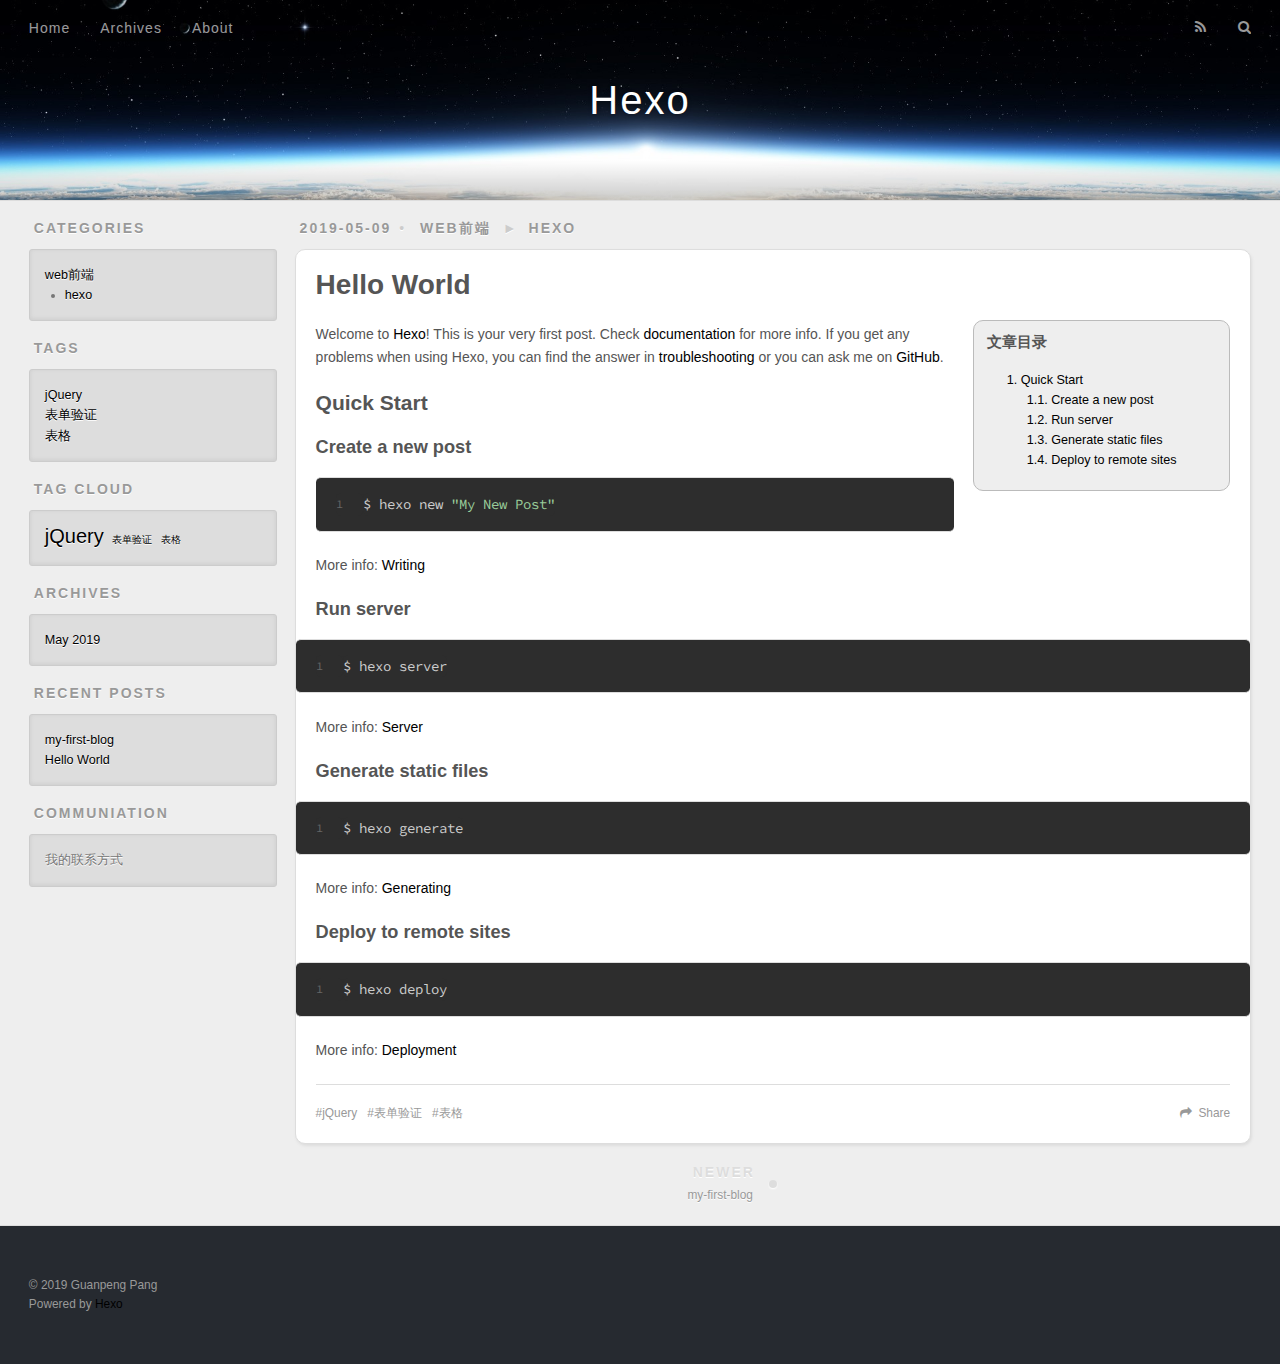
<file: 2019/05/09/hello-world/index.html>
<!DOCTYPE html>
<html>
<head><meta name="generator" content="Hexo 3.8.0">
  <meta charset="utf-8">
  
  <title>Hello World | Hexo</title>
  <meta name="viewport" content="width=device-width, initial-scale=1, maximum-scale=1">
  <meta name="description" content="Welcome to Hexo! This is your very first post. Check documentation for more info. If you get any problems when using Hexo, you can find the answer in troubleshooting or you can ask me on GitHub. Quick">
<meta name="keywords" content="jQuery,表格,表单验证">
<meta property="og:type" content="article">
<meta property="og:title" content="Hello World">
<meta property="og:url" content="http://yoursite.com/2019/05/09/hello-world/index.html">
<meta property="og:site_name" content="Hexo">
<meta property="og:description" content="Welcome to Hexo! This is your very first post. Check documentation for more info. If you get any problems when using Hexo, you can find the answer in troubleshooting or you can ask me on GitHub. Quick">
<meta property="og:locale" content="default">
<meta property="og:updated_time" content="2019-05-10T13:47:26.085Z">
<meta name="twitter:card" content="summary">
<meta name="twitter:title" content="Hello World">
<meta name="twitter:description" content="Welcome to Hexo! This is your very first post. Check documentation for more info. If you get any problems when using Hexo, you can find the answer in troubleshooting or you can ask me on GitHub. Quick">
  
    <link rel="alternate" href="/atom.xml" title="Hexo" type="application/atom+xml">
  
  
    <link rel="icon" href="/favicon.png">
  
  
    <link href="//fonts.googleapis.com/css?family=Source+Code+Pro" rel="stylesheet" type="text/css">
  
  <link rel="stylesheet" href="/css/style.css">
  

</head>
</html>
<body>
  <div id="container">
    <div id="wrap">
      <header id="header">
  <div id="banner"></div>
  <div id="header-outer" class="outer">
    <div id="header-title" class="inner">
      <h1 id="logo-wrap">
        <a href="/" id="logo">Hexo</a>
      </h1>
      
    </div>
    <div id="header-inner" class="inner">
      <nav id="main-nav">
        <a id="main-nav-toggle" class="nav-icon"></a>
        
          <a class="main-nav-link" href="/">Home</a>
        
          <a class="main-nav-link" href="/archives">Archives</a>
        
          <a class="main-nav-link" href="/about">About</a>
        
      </nav>
      <nav id="sub-nav">
        
          <a id="nav-rss-link" class="nav-icon" href="/atom.xml" title="RSS Feed"></a>
        
        <a id="nav-search-btn" class="nav-icon" title="Search"></a>
      </nav>
      <div id="search-form-wrap">
        <form action="//google.com/search" method="get" accept-charset="UTF-8" class="search-form"><input type="search" name="q" class="search-form-input" placeholder="Search"><button type="submit" class="search-form-submit">&#xF002;</button><input type="hidden" name="sitesearch" value="http://yoursite.com"></form>
      </div>
    </div>
  </div>
</header>
      <div class="outer">
        <section id="main"><article id="post-hello-world" class="article article-type-post" itemscope itemprop="blogPost">
  <div class="article-meta">
    <a href="/2019/05/09/hello-world/" class="article-date">
  <time datetime="2019-05-09T13:02:29.264Z" itemprop="datePublished">2019-05-09</time>
</a>
    
  <div class="article-category">
    <a class="article-category-link" href="/categories/web前端/">web前端</a>►<a class="article-category-link" href="/categories/web前端/hexo/">hexo</a>
  </div>

  </div>
  <div class="article-inner">
    
    
      <header class="article-header">
        
  
    <h1 class="article-title" itemprop="name">
      Hello World
    </h1>
  

      </header>
    
    <div class="article-entry" itemprop="articleBody">
      
        <!-- 文章目录 -->
        
          <div id="toc" class="toc-article">
              <strong class="toc-title">文章目录</strong>
              <!-- list_number:false表示不显示序号，如果你想要打开可以设置为true -->
              <ol class="toc"><li class="toc-item toc-level-2"><a class="toc-link" href="#Quick-Start"><span class="toc-number">1.</span> <span class="toc-text">Quick Start</span></a><ol class="toc-child"><li class="toc-item toc-level-3"><a class="toc-link" href="#Create-a-new-post"><span class="toc-number">1.1.</span> <span class="toc-text">Create a new post</span></a></li><li class="toc-item toc-level-3"><a class="toc-link" href="#Run-server"><span class="toc-number">1.2.</span> <span class="toc-text">Run server</span></a></li><li class="toc-item toc-level-3"><a class="toc-link" href="#Generate-static-files"><span class="toc-number">1.3.</span> <span class="toc-text">Generate static files</span></a></li><li class="toc-item toc-level-3"><a class="toc-link" href="#Deploy-to-remote-sites"><span class="toc-number">1.4.</span> <span class="toc-text">Deploy to remote sites</span></a></li></ol></li></ol>
          </div>
        
        <p>Welcome to <a href="https://hexo.io/" target="_blank" rel="noopener">Hexo</a>! This is your very first post. Check <a href="https://hexo.io/docs/" target="_blank" rel="noopener">documentation</a> for more info. If you get any problems when using Hexo, you can find the answer in <a href="https://hexo.io/docs/troubleshooting.html" target="_blank" rel="noopener">troubleshooting</a> or you can ask me on <a href="https://github.com/hexojs/hexo/issues" target="_blank" rel="noopener">GitHub</a>.</p>
<h2 id="Quick-Start"><a href="#Quick-Start" class="headerlink" title="Quick Start"></a>Quick Start</h2><h3 id="Create-a-new-post"><a href="#Create-a-new-post" class="headerlink" title="Create a new post"></a>Create a new post</h3><figure class="highlight bash"><table><tr><td class="gutter"><pre><span class="line">1</span><br></pre></td><td class="code"><pre><span class="line">$ hexo new <span class="string">"My New Post"</span></span><br></pre></td></tr></table></figure>
<p>More info: <a href="https://hexo.io/docs/writing.html" target="_blank" rel="noopener">Writing</a></p>
<h3 id="Run-server"><a href="#Run-server" class="headerlink" title="Run server"></a>Run server</h3><figure class="highlight bash"><table><tr><td class="gutter"><pre><span class="line">1</span><br></pre></td><td class="code"><pre><span class="line">$ hexo server</span><br></pre></td></tr></table></figure>
<p>More info: <a href="https://hexo.io/docs/server.html" target="_blank" rel="noopener">Server</a></p>
<h3 id="Generate-static-files"><a href="#Generate-static-files" class="headerlink" title="Generate static files"></a>Generate static files</h3><figure class="highlight bash"><table><tr><td class="gutter"><pre><span class="line">1</span><br></pre></td><td class="code"><pre><span class="line">$ hexo generate</span><br></pre></td></tr></table></figure>
<p>More info: <a href="https://hexo.io/docs/generating.html" target="_blank" rel="noopener">Generating</a></p>
<h3 id="Deploy-to-remote-sites"><a href="#Deploy-to-remote-sites" class="headerlink" title="Deploy to remote sites"></a>Deploy to remote sites</h3><figure class="highlight bash"><table><tr><td class="gutter"><pre><span class="line">1</span><br></pre></td><td class="code"><pre><span class="line">$ hexo deploy</span><br></pre></td></tr></table></figure>
<p>More info: <a href="https://hexo.io/docs/deployment.html" target="_blank" rel="noopener">Deployment</a></p>

      
    </div>
    <footer class="article-footer">
      <a data-url="http://yoursite.com/2019/05/09/hello-world/" data-id="cjvi63b5l00005wajm5o900fb" class="article-share-link">Share</a>
      
      
  <ul class="article-tag-list"><li class="article-tag-list-item"><a class="article-tag-list-link" href="/tags/jQuery/">jQuery</a></li><li class="article-tag-list-item"><a class="article-tag-list-link" href="/tags/表单验证/">表单验证</a></li><li class="article-tag-list-item"><a class="article-tag-list-link" href="/tags/表格/">表格</a></li></ul>


      <!--百度分享-->
      <div class="bdsharebuttonbox">
        <a href="#" class="bds_more" data-cmd="more"></a>
        <a href="#" class="bds_qzone" data-cmd="qzone" title="分享到QQ空间"></a>
        <a href="#" class="bds_tsina" data-cmd="tsina" title="分享到新浪微博"></a>
        <a href="#" class="bds_tqq" data-cmd="tqq" title="分享到腾讯微博"></a>
        <a href="#" class="bds_renren" data-cmd="renren" title="分享到人人网"></a>
        <a href="#" class="bds_weixin" data-cmd="weixin" title="分享到微信"></a>
      </div>
      <script>
        window._bd_share_config={
          "common":{
            "bdSnsKey":{},
            "bdText":"",
            "bdMini":"2",
            "bdMiniList":false,
            "bdPic":"",
            "bdStyle":"0",
            "bdSize":"16"
          },
          "share":{},
          "image":{
            "viewList":["qzone","tsina","tqq","renren","weixin"],
            "viewText":"分享到：",
            "viewSize":"16"
          }
        };
        with(document)0[(getElementsByTagName('head')[0]||body).appendChild(createElement('script')).src='http://bdimg.share.baidu.com/static/api/js/share.js?v=89860593.js?cdnversion='+~(-new Date()/36e5)];
      </script>
    </footer>
  </div>
  
    
<nav id="article-nav">
  
    <a href="/2019/05/10/my-first-blog/" id="article-nav-newer" class="article-nav-link-wrap">
      <strong class="article-nav-caption">Newer</strong>
      <div class="article-nav-title">
        
          my-first-blog
        
      </div>
    </a>
  
  
</nav>

  
</article>



</section>
        
          <aside id="sidebar">
  
    
  <div class="widget-wrap">
    <h3 class="widget-title">Categories</h3>
    <div class="widget">
      <ul class="category-list"><li class="category-list-item"><a class="category-list-link" href="/categories/web前端/">web前端</a><ul class="category-list-child"><li class="category-list-item"><a class="category-list-link" href="/categories/web前端/hexo/">hexo</a></li></ul></li></ul>
    </div>
  </div>


  
    
  <div class="widget-wrap">
    <h3 class="widget-title">Tags</h3>
    <div class="widget">
      <ul class="tag-list"><li class="tag-list-item"><a class="tag-list-link" href="/tags/jQuery/">jQuery</a></li><li class="tag-list-item"><a class="tag-list-link" href="/tags/表单验证/">表单验证</a></li><li class="tag-list-item"><a class="tag-list-link" href="/tags/表格/">表格</a></li></ul>
    </div>
  </div>


  
    
  <div class="widget-wrap">
    <h3 class="widget-title">Tag Cloud</h3>
    <div class="widget tagcloud">
      <a href="/tags/jQuery/" style="font-size: 20px;">jQuery</a> <a href="/tags/表单验证/" style="font-size: 10px;">表单验证</a> <a href="/tags/表格/" style="font-size: 10px;">表格</a>
    </div>
  </div>

  
    
  <div class="widget-wrap">
    <h3 class="widget-title">Archives</h3>
    <div class="widget">
      <ul class="archive-list"><li class="archive-list-item"><a class="archive-list-link" href="/archives/2019/05/">May 2019</a></li></ul>
    </div>
  </div>


  
    
  <div class="widget-wrap">
    <h3 class="widget-title">Recent Posts</h3>
    <div class="widget">
      <ul>
        
          <li>
            <a href="/2019/05/10/my-first-blog/">my-first-blog</a>
          </li>
        
          <li>
            <a href="/2019/05/09/hello-world/">Hello World</a>
          </li>
        
      </ul>
    </div>
  </div>

  
    
    <div class="widget-wrap widget-list">
        <!-- ''中填入_config.yml中widgets下的名字 -->
        <h3 class="widget-title">communiation</h3>
        <div class="widget">
            <!--这里添加你要写的内容-->
            我的联系方式
        </div>
    </div>

  
</aside>
        
      </div>
      <footer id="footer">
  
  <div class="outer">
    <div id="footer-info" class="inner">
      &copy; 2019 Guanpeng Pang<br>
      Powered by <a href="http://hexo.io/" target="_blank">Hexo</a>
    </div>
  </div>
</footer>
    </div>
    <nav id="mobile-nav">
  
    <a href="/" class="mobile-nav-link">Home</a>
  
    <a href="/archives" class="mobile-nav-link">Archives</a>
  
    <a href="/about" class="mobile-nav-link">About</a>
  
</nav>
    

<script src="//ajax.googleapis.com/ajax/libs/jquery/2.0.3/jquery.min.js"></script>


  <link rel="stylesheet" href="/fancybox/jquery.fancybox.css">
  <script src="/fancybox/jquery.fancybox.pack.js"></script>


<script src="/js/script.js"></script>

  </div>
</body>
</html>
</file>
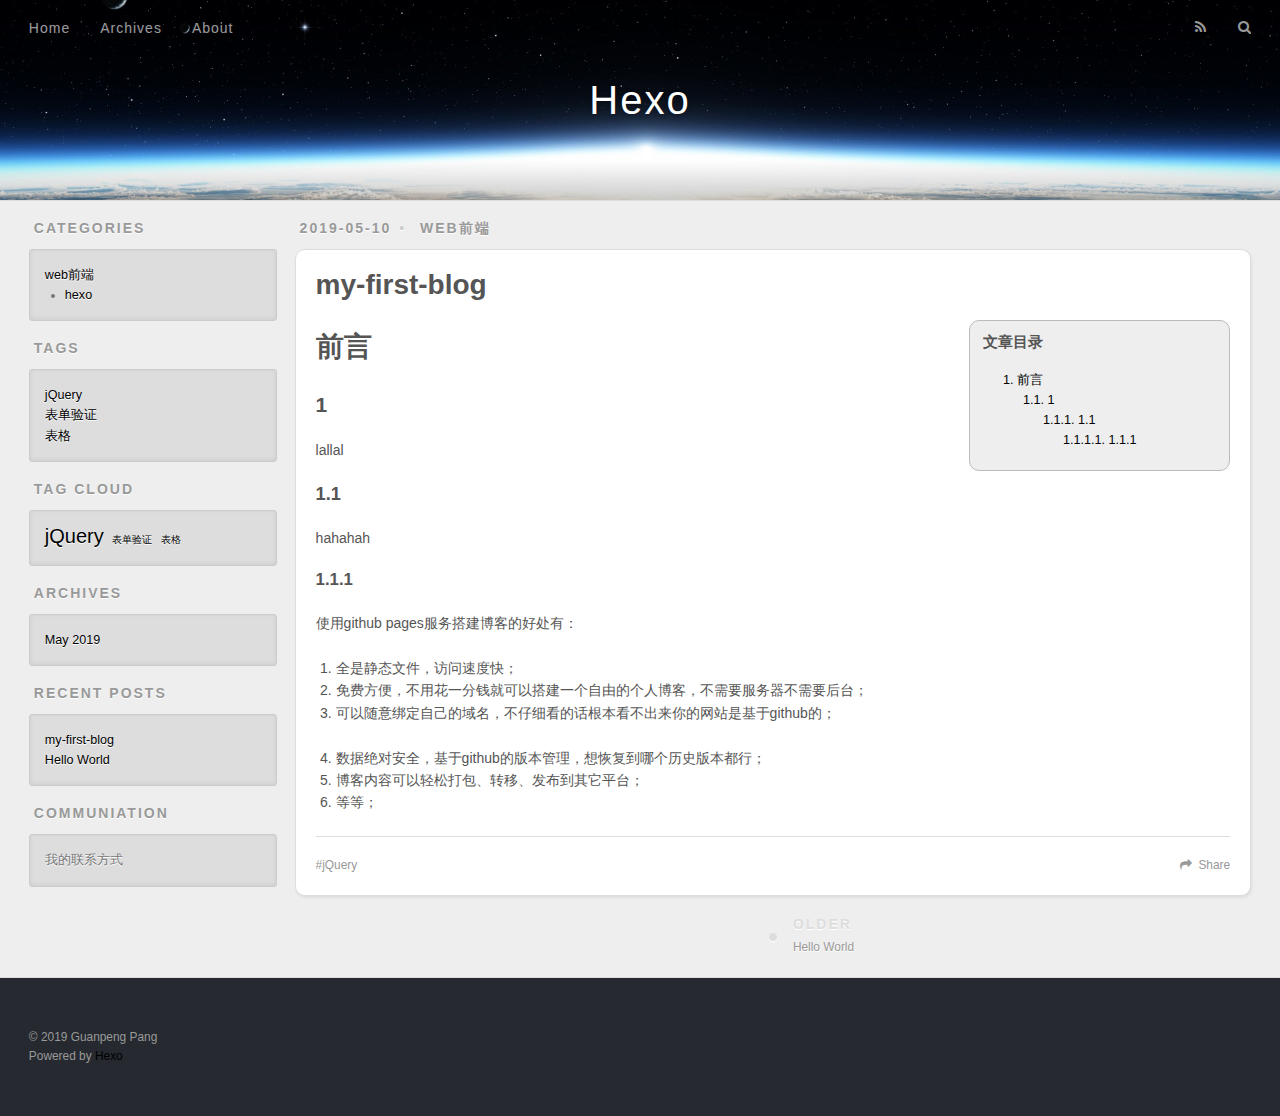
<file: 2019/05/10/my-first-blog/index.html>
<!DOCTYPE html>
<html>
<head><meta name="generator" content="Hexo 3.8.0">
  <meta charset="utf-8">
  
  <title>my-first-blog | Hexo</title>
  <meta name="viewport" content="width=device-width, initial-scale=1, maximum-scale=1">
  <meta name="description" content="文章摘要，字数最好在140字以内，会出现在meta的description里面">
<meta name="keywords" content="jQuery">
<meta property="og:type" content="article">
<meta property="og:title" content="my-first-blog">
<meta property="og:url" content="http://yoursite.com/2019/05/10/my-first-blog/index.html">
<meta property="og:site_name" content="Hexo">
<meta property="og:description" content="文章摘要，字数最好在140字以内，会出现在meta的description里面">
<meta property="og:locale" content="default">
<meta property="og:updated_time" content="2019-05-10T13:57:23.163Z">
<meta name="twitter:card" content="summary">
<meta name="twitter:title" content="my-first-blog">
<meta name="twitter:description" content="文章摘要，字数最好在140字以内，会出现在meta的description里面">
  
    <link rel="alternate" href="/atom.xml" title="Hexo" type="application/atom+xml">
  
  
    <link rel="icon" href="/favicon.png">
  
  
    <link href="//fonts.googleapis.com/css?family=Source+Code+Pro" rel="stylesheet" type="text/css">
  
  <link rel="stylesheet" href="/css/style.css">
  

</head>
</html>
<body>
  <div id="container">
    <div id="wrap">
      <header id="header">
  <div id="banner"></div>
  <div id="header-outer" class="outer">
    <div id="header-title" class="inner">
      <h1 id="logo-wrap">
        <a href="/" id="logo">Hexo</a>
      </h1>
      
    </div>
    <div id="header-inner" class="inner">
      <nav id="main-nav">
        <a id="main-nav-toggle" class="nav-icon"></a>
        
          <a class="main-nav-link" href="/">Home</a>
        
          <a class="main-nav-link" href="/archives">Archives</a>
        
          <a class="main-nav-link" href="/about">About</a>
        
      </nav>
      <nav id="sub-nav">
        
          <a id="nav-rss-link" class="nav-icon" href="/atom.xml" title="RSS Feed"></a>
        
        <a id="nav-search-btn" class="nav-icon" title="Search"></a>
      </nav>
      <div id="search-form-wrap">
        <form action="//google.com/search" method="get" accept-charset="UTF-8" class="search-form"><input type="search" name="q" class="search-form-input" placeholder="Search"><button type="submit" class="search-form-submit">&#xF002;</button><input type="hidden" name="sitesearch" value="http://yoursite.com"></form>
      </div>
    </div>
  </div>
</header>
      <div class="outer">
        <section id="main"><article id="post-my-first-blog" class="article article-type-post" itemscope itemprop="blogPost">
  <div class="article-meta">
    <a href="/2019/05/10/my-first-blog/" class="article-date">
  <time datetime="2019-05-10T08:55:38.000Z" itemprop="datePublished">2019-05-10</time>
</a>
    
  <div class="article-category">
    <a class="article-category-link" href="/categories/web前端/">web前端</a>
  </div>

  </div>
  <div class="article-inner">
    
    
      <header class="article-header">
        
  
    <h1 class="article-title" itemprop="name">
      my-first-blog
    </h1>
  

      </header>
    
    <div class="article-entry" itemprop="articleBody">
      
        <!-- 文章目录 -->
        
          <div id="toc" class="toc-article">
              <strong class="toc-title">文章目录</strong>
              <!-- list_number:false表示不显示序号，如果你想要打开可以设置为true -->
              <ol class="toc"><li class="toc-item toc-level-1"><a class="toc-link" href="#前言"><span class="toc-number">1.</span> <span class="toc-text">前言</span></a><ol class="toc-child"><li class="toc-item toc-level-2"><a class="toc-link" href="#1"><span class="toc-number">1.1.</span> <span class="toc-text">1</span></a><ol class="toc-child"><li class="toc-item toc-level-3"><a class="toc-link" href="#1-1"><span class="toc-number">1.1.1.</span> <span class="toc-text">1.1</span></a><ol class="toc-child"><li class="toc-item toc-level-4"><a class="toc-link" href="#1-1-1"><span class="toc-number">1.1.1.1.</span> <span class="toc-text">1.1.1</span></a></li></ol></li></ol></li></ol></li></ol>
          </div>
        
        <h1 id="前言"><a href="#前言" class="headerlink" title="前言"></a>前言</h1><h2 id="1"><a href="#1" class="headerlink" title="1"></a>1</h2><p>lallal</p>
<h3 id="1-1"><a href="#1-1" class="headerlink" title="1.1"></a>1.1</h3><p>hahahah</p>
<h4 id="1-1-1"><a href="#1-1-1" class="headerlink" title="1.1.1"></a>1.1.1</h4><p>使用github pages服务搭建博客的好处有：</p>
<ol>
<li>全是静态文件，访问速度快；</li>
<li>免费方便，不用花一分钱就可以搭建一个自由的个人博客，不需要服务器不需要后台；</li>
<li>可以随意绑定自己的域名，不仔细看的话根本看不出来你的网站是基于github的；</li>
</ol>
<a id="more"></a>
<ol start="4">
<li>数据绝对安全，基于github的版本管理，想恢复到哪个历史版本都行；</li>
<li>博客内容可以轻松打包、转移、发布到其它平台；</li>
<li>等等；</li>
</ol>

      
    </div>
    <footer class="article-footer">
      <a data-url="http://yoursite.com/2019/05/10/my-first-blog/" data-id="cjvi63b5s00025wajf4vp5ivr" class="article-share-link">Share</a>
      
      
  <ul class="article-tag-list"><li class="article-tag-list-item"><a class="article-tag-list-link" href="/tags/jQuery/">jQuery</a></li></ul>


      <!--百度分享-->
      <div class="bdsharebuttonbox">
        <a href="#" class="bds_more" data-cmd="more"></a>
        <a href="#" class="bds_qzone" data-cmd="qzone" title="分享到QQ空间"></a>
        <a href="#" class="bds_tsina" data-cmd="tsina" title="分享到新浪微博"></a>
        <a href="#" class="bds_tqq" data-cmd="tqq" title="分享到腾讯微博"></a>
        <a href="#" class="bds_renren" data-cmd="renren" title="分享到人人网"></a>
        <a href="#" class="bds_weixin" data-cmd="weixin" title="分享到微信"></a>
      </div>
      <script>
        window._bd_share_config={
          "common":{
            "bdSnsKey":{},
            "bdText":"",
            "bdMini":"2",
            "bdMiniList":false,
            "bdPic":"",
            "bdStyle":"0",
            "bdSize":"16"
          },
          "share":{},
          "image":{
            "viewList":["qzone","tsina","tqq","renren","weixin"],
            "viewText":"分享到：",
            "viewSize":"16"
          }
        };
        with(document)0[(getElementsByTagName('head')[0]||body).appendChild(createElement('script')).src='http://bdimg.share.baidu.com/static/api/js/share.js?v=89860593.js?cdnversion='+~(-new Date()/36e5)];
      </script>
    </footer>
  </div>
  
    
<nav id="article-nav">
  
  
    <a href="/2019/05/09/hello-world/" id="article-nav-older" class="article-nav-link-wrap">
      <strong class="article-nav-caption">Older</strong>
      <div class="article-nav-title">Hello World</div>
    </a>
  
</nav>

  
</article>



</section>
        
          <aside id="sidebar">
  
    
  <div class="widget-wrap">
    <h3 class="widget-title">Categories</h3>
    <div class="widget">
      <ul class="category-list"><li class="category-list-item"><a class="category-list-link" href="/categories/web前端/">web前端</a><ul class="category-list-child"><li class="category-list-item"><a class="category-list-link" href="/categories/web前端/hexo/">hexo</a></li></ul></li></ul>
    </div>
  </div>


  
    
  <div class="widget-wrap">
    <h3 class="widget-title">Tags</h3>
    <div class="widget">
      <ul class="tag-list"><li class="tag-list-item"><a class="tag-list-link" href="/tags/jQuery/">jQuery</a></li><li class="tag-list-item"><a class="tag-list-link" href="/tags/表单验证/">表单验证</a></li><li class="tag-list-item"><a class="tag-list-link" href="/tags/表格/">表格</a></li></ul>
    </div>
  </div>


  
    
  <div class="widget-wrap">
    <h3 class="widget-title">Tag Cloud</h3>
    <div class="widget tagcloud">
      <a href="/tags/jQuery/" style="font-size: 20px;">jQuery</a> <a href="/tags/表单验证/" style="font-size: 10px;">表单验证</a> <a href="/tags/表格/" style="font-size: 10px;">表格</a>
    </div>
  </div>

  
    
  <div class="widget-wrap">
    <h3 class="widget-title">Archives</h3>
    <div class="widget">
      <ul class="archive-list"><li class="archive-list-item"><a class="archive-list-link" href="/archives/2019/05/">May 2019</a></li></ul>
    </div>
  </div>


  
    
  <div class="widget-wrap">
    <h3 class="widget-title">Recent Posts</h3>
    <div class="widget">
      <ul>
        
          <li>
            <a href="/2019/05/10/my-first-blog/">my-first-blog</a>
          </li>
        
          <li>
            <a href="/2019/05/09/hello-world/">Hello World</a>
          </li>
        
      </ul>
    </div>
  </div>

  
    
    <div class="widget-wrap widget-list">
        <!-- ''中填入_config.yml中widgets下的名字 -->
        <h3 class="widget-title">communiation</h3>
        <div class="widget">
            <!--这里添加你要写的内容-->
            我的联系方式
        </div>
    </div>

  
</aside>
        
      </div>
      <footer id="footer">
  
  <div class="outer">
    <div id="footer-info" class="inner">
      &copy; 2019 Guanpeng Pang<br>
      Powered by <a href="http://hexo.io/" target="_blank">Hexo</a>
    </div>
  </div>
</footer>
    </div>
    <nav id="mobile-nav">
  
    <a href="/" class="mobile-nav-link">Home</a>
  
    <a href="/archives" class="mobile-nav-link">Archives</a>
  
    <a href="/about" class="mobile-nav-link">About</a>
  
</nav>
    

<script src="//ajax.googleapis.com/ajax/libs/jquery/2.0.3/jquery.min.js"></script>


  <link rel="stylesheet" href="/fancybox/jquery.fancybox.css">
  <script src="/fancybox/jquery.fancybox.pack.js"></script>


<script src="/js/script.js"></script>

  </div>
</body>
</html>
</file>
<file: css/style.css>
body {
  width: 100%;
}
body:before,
body:after {
  content: "";
  display: table;
}
body:after {
  clear: both;
}
html,
body,
div,
span,
applet,
object,
iframe,
h1,
h2,
h3,
h4,
h5,
h6,
p,
blockquote,
pre,
a,
abbr,
acronym,
address,
big,
cite,
code,
del,
dfn,
em,
img,
ins,
kbd,
q,
s,
samp,
small,
strike,
strong,
sub,
sup,
tt,
var,
dl,
dt,
dd,
ol,
ul,
li,
fieldset,
form,
label,
legend,
table,
caption,
tbody,
tfoot,
thead,
tr,
th,
td {
  margin: 0;
  padding: 0;
  border: 0;
  outline: 0;
  font-weight: inherit;
  font-style: inherit;
  font-family: inherit;
  font-size: 100%;
  vertical-align: baseline;
}
body {
  line-height: 1;
  color: #000;
  background: #fff;
}
ol,
ul {
  list-style: none;
}
table {
  border-collapse: separate;
  border-spacing: 0;
  vertical-align: middle;
}
caption,
th,
td {
  text-align: left;
  font-weight: normal;
  vertical-align: middle;
}
a img {
  border: none;
}
input,
button {
  margin: 0;
  padding: 0;
}
input::-moz-focus-inner,
button::-moz-focus-inner {
  border: 0;
  padding: 0;
}
@font-face {
  font-family: FontAwesome;
  font-style: normal;
  font-weight: normal;
  src: url("fonts/fontawesome-webfont.eot?v=#4.0.3");
  src: url("fonts/fontawesome-webfont.eot?#iefix&v=#4.0.3") format("embedded-opentype"), url("fonts/fontawesome-webfont.woff?v=#4.0.3") format("woff"), url("fonts/fontawesome-webfont.ttf?v=#4.0.3") format("truetype"), url("fonts/fontawesome-webfont.svg#fontawesomeregular?v=#4.0.3") format("svg");
}
html,
body,
#container {
  height: 100%;
}
body {
  background: #eee;
  font: 14px "Helvetica Neue", Helvetica, Arial, sans-serif;
  -webkit-text-size-adjust: 100%;
}
.outer {
  max-width: 1420px;
  margin: 0 auto;
  padding: 0 20px;
}
.outer:before,
.outer:after {
  content: "";
  display: table;
}
.outer:after {
  clear: both;
}
.inner {
  display: inline;
  float: left;
  width: 98.57142857142858%;
  margin: 0 0.714285714285714%;
}
.left,
.alignleft {
  float: left;
}
.right,
.alignright {
  float: right;
}
.clear {
  clear: both;
}
#container {
  position: relative;
}
.mobile-nav-on {
  overflow: hidden;
}
#wrap {
  height: 100%;
  width: 100%;
  position: absolute;
  top: 0;
  left: 0;
  -webkit-transition: 0.2s ease-out;
  -moz-transition: 0.2s ease-out;
  -ms-transition: 0.2s ease-out;
  transition: 0.2s ease-out;
  z-index: 1;
  background: #eee;
}
.mobile-nav-on #wrap {
  left: 280px;
}
@media screen and (min-width: 768px) {
  #main {
    display: inline;
    float: left;
    width: 77.14285714285715%;
    margin: 0 0.714285714285714%;
  }
}
@media screen and (min-width: 768px) {
  #main {
    float: right;
  }
}
.article-date,
.article-category-link,
.archive-year,
.widget-title {
  text-decoration: none;
  text-transform: uppercase;
  letter-spacing: 2px;
  color: #999;
  margin-bottom: 1em;
  margin-left: 5px;
  line-height: 1em;
  text-shadow: 0 1px #fff;
  font-weight: bold;
}
.article-inner,
.archive-article-inner {
  background: #fff;
  -webkit-box-shadow: 1px 2px 3px #ddd;
  box-shadow: 1px 2px 3px #ddd;
  border: 1px solid #ddd;
  border-radius: 10px;
}
.article-entry h1,
.widget h1 {
  font-size: 2em;
}
.article-entry h2,
.widget h2 {
  font-size: 1.5em;
}
.article-entry h3,
.widget h3 {
  font-size: 1.3em;
}
.article-entry h4,
.widget h4 {
  font-size: 1.2em;
}
.article-entry h5,
.widget h5 {
  font-size: 1em;
}
.article-entry h6,
.widget h6 {
  font-size: 1em;
  color: #999;
}
.article-entry hr,
.widget hr {
  border: 1px dashed #ddd;
}
.article-entry strong,
.widget strong {
  font-weight: bold;
}
.article-entry em,
.widget em,
.article-entry cite,
.widget cite {
  font-style: italic;
}
.article-entry sup,
.widget sup,
.article-entry sub,
.widget sub {
  font-size: 0.75em;
  line-height: 0;
  position: relative;
  vertical-align: baseline;
}
.article-entry sup,
.widget sup {
  top: -0.5em;
}
.article-entry sub,
.widget sub {
  bottom: -0.2em;
}
.article-entry small,
.widget small {
  font-size: 0.85em;
}
.article-entry acronym,
.widget acronym,
.article-entry abbr,
.widget abbr {
  border-bottom: 1px dotted;
}
.article-entry ul,
.widget ul,
.article-entry ol,
.widget ol,
.article-entry dl,
.widget dl {
  margin: 0 20px;
  line-height: 1.6em;
}
.article-entry ul ul,
.widget ul ul,
.article-entry ol ul,
.widget ol ul,
.article-entry ul ol,
.widget ul ol,
.article-entry ol ol,
.widget ol ol {
  margin-top: 0;
  margin-bottom: 0;
}
.article-entry ul,
.widget ul {
  list-style: disc;
}
.article-entry ol,
.widget ol {
  list-style: decimal;
}
.article-entry dt,
.widget dt {
  font-weight: bold;
}
#header {
  height: 200px;
  position: relative;
  border-bottom: 1px solid #ddd;
}
#header:before,
#header:after {
  content: "";
  position: absolute;
  left: 0;
  right: 0;
  height: 40px;
}
#header:before {
  top: 0;
  background: -webkit-linear-gradient(rgba(0,0,0,0.2), transparent);
  background: -moz-linear-gradient(rgba(0,0,0,0.2), transparent);
  background: -ms-linear-gradient(rgba(0,0,0,0.2), transparent);
  background: linear-gradient(rgba(0,0,0,0.2), transparent);
}
#header:after {
  bottom: 0;
  background: -webkit-linear-gradient(transparent, rgba(0,0,0,0.2));
  background: -moz-linear-gradient(transparent, rgba(0,0,0,0.2));
  background: -ms-linear-gradient(transparent, rgba(0,0,0,0.2));
  background: linear-gradient(transparent, rgba(0,0,0,0.2));
}
#header-outer {
  height: 100%;
  position: relative;
}
#header-inner {
  position: relative;
  overflow: hidden;
}
#banner {
  position: absolute;
  top: 0;
  left: 0;
  width: 100%;
  height: 100%;
  background: url("images/banner.jpg") center #000;
  -webkit-background-size: cover;
  -moz-background-size: cover;
  background-size: cover;
  z-index: -1;
}
#header-title {
  text-align: center;
  height: 40px;
  position: absolute;
  top: 50%;
  left: 0;
  margin-top: -20px;
}
#logo,
#subtitle {
  text-decoration: none;
  color: #fff;
  font-weight: 300;
  text-shadow: 0 1px 4px rgba(0,0,0,0.3);
}
#logo {
  font-size: 40px;
  line-height: 40px;
  letter-spacing: 2px;
}
#subtitle {
  font-size: 16px;
  line-height: 16px;
  letter-spacing: 1px;
}
#subtitle-wrap {
  margin-top: 16px;
}
#main-nav {
  float: left;
  margin-left: -15px;
}
.nav-icon,
.main-nav-link {
  float: left;
  color: #fff;
  opacity: 0.6;
  text-decoration: none;
  text-shadow: 0 1px rgba(0,0,0,0.2);
  -webkit-transition: opacity 0.2s;
  -moz-transition: opacity 0.2s;
  -ms-transition: opacity 0.2s;
  transition: opacity 0.2s;
  display: block;
  padding: 20px 15px;
}
.nav-icon:hover,
.main-nav-link:hover {
  opacity: 1;
}
.nav-icon {
  font-family: FontAwesome;
  text-align: center;
  font-size: 14px;
  width: 14px;
  height: 14px;
  padding: 20px 15px;
  position: relative;
  cursor: pointer;
}
.main-nav-link {
  font-weight: 300;
  letter-spacing: 1px;
}
@media screen and (max-width: 479px) {
  .main-nav-link {
    display: none;
  }
}
#main-nav-toggle {
  display: none;
}
#main-nav-toggle:before {
  content: "\f0c9";
}
@media screen and (max-width: 479px) {
  #main-nav-toggle {
    display: block;
  }
}
#sub-nav {
  float: right;
  margin-right: -15px;
}
#nav-rss-link:before {
  content: "\f09e";
}
#nav-search-btn:before {
  content: "\f002";
}
#search-form-wrap {
  position: absolute;
  top: 15px;
  width: 150px;
  height: 30px;
  right: -150px;
  opacity: 0;
  -webkit-transition: 0.2s ease-out;
  -moz-transition: 0.2s ease-out;
  -ms-transition: 0.2s ease-out;
  transition: 0.2s ease-out;
}
#search-form-wrap.on {
  opacity: 1;
  right: 0;
}
@media screen and (max-width: 479px) {
  #search-form-wrap {
    width: 100%;
    right: -100%;
  }
}
.search-form {
  position: absolute;
  top: 0;
  left: 0;
  right: 0;
  background: #fff;
  padding: 5px 15px;
  border-radius: 15px;
  -webkit-box-shadow: 0 0 10px rgba(0,0,0,0.3);
  box-shadow: 0 0 10px rgba(0,0,0,0.3);
}
.search-form-input {
  border: none;
  background: none;
  color: #555;
  width: 100%;
  font: 13px "Helvetica Neue", Helvetica, Arial, sans-serif;
  outline: none;
}
.search-form-input::-webkit-search-results-decoration,
.search-form-input::-webkit-search-cancel-button {
  -webkit-appearance: none;
}
.search-form-submit {
  position: absolute;
  top: 50%;
  right: 10px;
  margin-top: -7px;
  font: 13px FontAwesome;
  border: none;
  background: none;
  color: #bbb;
  cursor: pointer;
}
.search-form-submit:hover,
.search-form-submit:focus {
  color: #777;
}
.article {
  margin: 20px 0;
}
.article-inner {
  overflow: hidden;
}
.article-meta:before,
.article-meta:after {
  content: "";
  display: table;
}
.article-meta:after {
  clear: both;
}
.article-date {
  float: left;
}
.article-category {
  float: left;
  line-height: 1em;
  color: #ccc;
  text-shadow: 0 1px #fff;
  margin-left: 8px;
}
.article-category:before {
  content: "\2022";
}
.article-category-link {
  margin: 0 12px 1em;
}
.article-header {
  padding: 20px 20px 0;
}
.article-title {
  text-decoration: none;
  font-size: 2em;
  font-weight: bold;
  color: #555;
  line-height: 1.1em;
  -webkit-transition: color 0.2s;
  -moz-transition: color 0.2s;
  -ms-transition: color 0.2s;
  transition: color 0.2s;
}
a.article-title:hover {
  color: #000;
}
.article-entry {
  color: #555;
  padding: 0 20px;
}
.article-entry:before,
.article-entry:after {
  content: "";
  display: table;
}
.article-entry:after {
  clear: both;
}
.article-entry p,
.article-entry table {
  line-height: 1.6em;
  margin: 1.6em 0;
}
.article-entry h1,
.article-entry h2,
.article-entry h3,
.article-entry h4,
.article-entry h5,
.article-entry h6 {
  font-weight: bold;
}
.article-entry h1,
.article-entry h2,
.article-entry h3,
.article-entry h4,
.article-entry h5,
.article-entry h6 {
  line-height: 1.1em;
  margin: 1.1em 0;
}
.article-entry a {
  color: #000;
  text-decoration: none;
}
.article-entry a:hover {
  text-decoration: underline;
}
.article-entry ul,
.article-entry ol,
.article-entry dl {
  margin-top: 1.6em;
  margin-bottom: 1.6em;
}
.article-entry img,
.article-entry video {
  max-width: 100%;
  height: auto;
  display: block;
  margin: auto;
}
.article-entry iframe {
  border: none;
}
.article-entry table {
  width: 100%;
  border-collapse: collapse;
  border-spacing: 0;
}
.article-entry th {
  font-weight: bold;
  border-bottom: 3px solid #ddd;
  padding-bottom: 0.5em;
}
.article-entry td {
  border-bottom: 1px solid #ddd;
  padding: 10px 0;
}
.article-entry blockquote {
  font-family: Georgia, "Times New Roman", serif;
  font-size: 1.4em;
  margin: 1.6em 20px;
  text-align: center;
}
.article-entry blockquote footer {
  font-size: 14px;
  margin: 1.6em 0;
  font-family: "Helvetica Neue", Helvetica, Arial, sans-serif;
}
.article-entry blockquote footer cite:before {
  content: "—";
  padding: 0 0.5em;
}
.article-entry .pullquote {
  text-align: left;
  width: 45%;
  margin: 0;
}
.article-entry .pullquote.left {
  margin-left: 0.5em;
  margin-right: 1em;
}
.article-entry .pullquote.right {
  margin-right: 0.5em;
  margin-left: 1em;
}
.article-entry .caption {
  color: #999;
  display: block;
  font-size: 0.9em;
  margin-top: 0.5em;
  position: relative;
  text-align: center;
}
.article-entry .video-container {
  position: relative;
  padding-top: 56.25%;
  height: 0;
  overflow: hidden;
}
.article-entry .video-container iframe,
.article-entry .video-container object,
.article-entry .video-container embed {
  position: absolute;
  top: 0;
  left: 0;
  width: 100%;
  height: 100%;
  margin-top: 0;
}
.article-more-link a {
  display: inline-block;
  line-height: 1em;
  padding: 6px 15px;
  border-radius: 15px;
  background: #eee;
  color: #999;
  text-shadow: 0 1px #fff;
  text-decoration: none;
}
.article-more-link a:hover {
  background: #000;
  color: #fff;
  text-decoration: none;
  text-shadow: 0 1px #000;
}
.article-footer {
  font-size: 0.85em;
  line-height: 1.6em;
  border-top: 1px solid #ddd;
  padding-top: 1.6em;
  margin: 0 20px 20px;
}
.article-footer:before,
.article-footer:after {
  content: "";
  display: table;
}
.article-footer:after {
  clear: both;
}
.article-footer a {
  color: #999;
  text-decoration: none;
}
.article-footer a:hover {
  color: #555;
}
.article-tag-list-item {
  float: left;
  margin-right: 10px;
}
.article-tag-list-link:before {
  content: "#";
}
.article-comment-link {
  float: right;
}
.article-comment-link:before {
  content: "\f075";
  font-family: FontAwesome;
  padding-right: 8px;
}
.article-share-link {
  cursor: pointer;
  float: right;
  margin-left: 20px;
}
.article-share-link:before {
  content: "\f064";
  font-family: FontAwesome;
  padding-right: 6px;
}
#article-nav {
  position: relative;
}
#article-nav:before,
#article-nav:after {
  content: "";
  display: table;
}
#article-nav:after {
  clear: both;
}
@media screen and (min-width: 768px) {
  #article-nav {
    margin: 20px 0;
  }
  #article-nav:before {
    width: 8px;
    height: 8px;
    position: absolute;
    top: 50%;
    left: 50%;
    margin-top: -4px;
    margin-left: -4px;
    content: "";
    border-radius: 50%;
    background: #ddd;
    -webkit-box-shadow: 0 1px 2px #fff;
    box-shadow: 0 1px 2px #fff;
  }
}
.article-nav-link-wrap {
  text-decoration: none;
  text-shadow: 0 1px #fff;
  color: #999;
  -webkit-box-sizing: border-box;
  -moz-box-sizing: border-box;
  box-sizing: border-box;
  margin-top: 20px;
  text-align: center;
  display: block;
}
.article-nav-link-wrap:hover {
  color: #555;
}
@media screen and (min-width: 768px) {
  .article-nav-link-wrap {
    width: 50%;
    margin-top: 0;
  }
}
@media screen and (min-width: 768px) {
  #article-nav-newer {
    float: left;
    text-align: right;
    padding-right: 20px;
  }
}
@media screen and (min-width: 768px) {
  #article-nav-older {
    float: right;
    text-align: left;
    padding-left: 20px;
  }
}
.article-nav-caption {
  text-transform: uppercase;
  letter-spacing: 2px;
  color: #ddd;
  line-height: 1em;
  font-weight: bold;
}
#article-nav-newer .article-nav-caption {
  margin-right: -2px;
}
.article-nav-title {
  font-size: 0.85em;
  line-height: 1.6em;
  margin-top: 0.5em;
}
.article-share-box {
  position: absolute;
  display: none;
  background: #fff;
  -webkit-box-shadow: 1px 2px 10px rgba(0,0,0,0.2);
  box-shadow: 1px 2px 10px rgba(0,0,0,0.2);
  border-radius: 3px;
  margin-left: -145px;
  overflow: hidden;
  z-index: 1;
}
.article-share-box.on {
  display: block;
}
.article-share-input {
  width: 100%;
  background: none;
  -webkit-box-sizing: border-box;
  -moz-box-sizing: border-box;
  box-sizing: border-box;
  font: 14px "Helvetica Neue", Helvetica, Arial, sans-serif;
  padding: 0 15px;
  color: #555;
  outline: none;
  border: 1px solid #ddd;
  border-radius: 3px 3px 0 0;
  height: 36px;
  line-height: 36px;
}
.article-share-links {
  background: #eee;
}
.article-share-links:before,
.article-share-links:after {
  content: "";
  display: table;
}
.article-share-links:after {
  clear: both;
}
.article-share-twitter,
.article-share-facebook,
.article-share-pinterest,
.article-share-google {
  width: 50px;
  height: 36px;
  display: block;
  float: left;
  position: relative;
  color: #999;
  text-shadow: 0 1px #fff;
}
.article-share-twitter:before,
.article-share-facebook:before,
.article-share-pinterest:before,
.article-share-google:before {
  font-size: 20px;
  font-family: FontAwesome;
  width: 20px;
  height: 20px;
  position: absolute;
  top: 50%;
  left: 50%;
  margin-top: -10px;
  margin-left: -10px;
  text-align: center;
}
.article-share-twitter:hover,
.article-share-facebook:hover,
.article-share-pinterest:hover,
.article-share-google:hover {
  color: #fff;
}
.article-share-twitter:before {
  content: "\f099";
}
.article-share-twitter:hover {
  background: #00aced;
  text-shadow: 0 1px #008abe;
}
.article-share-facebook:before {
  content: "\f09a";
}
.article-share-facebook:hover {
  background: #3b5998;
  text-shadow: 0 1px #2f477a;
}
.article-share-pinterest:before {
  content: "\f0d2";
}
.article-share-pinterest:hover {
  background: #cb2027;
  text-shadow: 0 1px #a21a1f;
}
.article-share-google:before {
  content: "\f0d5";
}
.article-share-google:hover {
  background: #dd4b39;
  text-shadow: 0 1px #be3221;
}
.article-gallery {
  background: #000;
  position: relative;
}
.article-gallery-photos {
  position: relative;
  overflow: hidden;
}
.article-gallery-img {
  display: none;
  max-width: 100%;
}
.article-gallery-img:first-child {
  display: block;
}
.article-gallery-img.loaded {
  position: absolute;
  display: block;
}
.article-gallery-img img {
  display: block;
  max-width: 100%;
  margin: 0 auto;
}
.toc-article {
  background: #eee;
  border: 1px solid #bbb;
  border-radius: 10px;
  margin: 1.5em 0 0.3em 1.5em;
  padding: 1.2em 1em 0 1em;
  max-width: 28%;
}
.toc-title {
  font-size: 120%;
}
#toc {
  line-height: 1em;
  font-size: 0.9em;
  float: right;
}
.toc {
  padding: 0;
  margin: 1em;
  line-height: 1.8em;
}
.toc li {
  list-style-type: none;
}
.toc-child {
  margin-left: 1em;
}
#comments {
  background: #fff;
  -webkit-box-shadow: 1px 2px 3px #ddd;
  box-shadow: 1px 2px 3px #ddd;
  padding: 20px;
  border: 1px solid #ddd;
  border-radius: 3px;
  margin: 20px 0;
}
#comments a {
  color: #000;
}
.archives-wrap {
  margin: 20px 0;
}
.archives:before,
.archives:after {
  content: "";
  display: table;
}
.archives:after {
  clear: both;
}
.archive-year-wrap {
  margin-bottom: 1em;
}
.archives {
  -webkit-column-gap: 10px;
  -moz-column-gap: 10px;
  column-gap: 10px;
}
@media screen and (min-width: 480px) and (max-width: 767px) {
  .archives {
    -webkit-column-count: 2;
    -moz-column-count: 2;
    column-count: 2;
  }
}
@media screen and (min-width: 768px) {
  .archives {
    -webkit-column-count: 3;
    -moz-column-count: 3;
    column-count: 3;
  }
}
.archive-article {
  -webkit-column-break-inside: avoid;
  page-break-inside: avoid;
  overflow: hidden;
  break-inside: avoid-column;
}
.archive-article-inner {
  padding: 10px;
  margin-bottom: 15px;
}
.archive-article-title {
  text-decoration: none;
  font-weight: bold;
  color: #555;
  -webkit-transition: color 0.2s;
  -moz-transition: color 0.2s;
  -ms-transition: color 0.2s;
  transition: color 0.2s;
  line-height: 1.6em;
}
.archive-article-title:hover {
  color: #000;
}
.archive-article-footer {
  margin-top: 1em;
}
.archive-article-date {
  color: #999;
  text-decoration: none;
  font-size: 0.85em;
  line-height: 1em;
  margin-bottom: 0.5em;
  display: block;
}
#page-nav {
  margin: 20px auto;
  background: #fff;
  -webkit-box-shadow: 1px 2px 3px #ddd;
  box-shadow: 1px 2px 3px #ddd;
  border: 1px solid #ddd;
  border-radius: 3px;
  text-align: center;
  color: #999;
  overflow: hidden;
}
#page-nav:before,
#page-nav:after {
  content: "";
  display: table;
}
#page-nav:after {
  clear: both;
}
#page-nav a,
#page-nav span {
  padding: 10px 20px;
  line-height: 1;
  height: 2ex;
}
#page-nav a {
  color: #999;
  text-decoration: none;
}
#page-nav a:hover {
  background: #999;
  color: #fff;
}
#page-nav .prev {
  float: left;
}
#page-nav .next {
  float: right;
}
#page-nav .page-number {
  display: inline-block;
}
@media screen and (max-width: 479px) {
  #page-nav .page-number {
    display: none;
  }
}
#page-nav .current {
  color: #555;
  font-weight: bold;
}
#page-nav .space {
  color: #ddd;
}
#footer {
  background: #262a30;
  padding: 50px 0;
  border-top: 1px solid #ddd;
  color: #999;
}
#footer a {
  color: #000;
  text-decoration: none;
}
#footer a:hover {
  text-decoration: underline;
}
#footer-info {
  line-height: 1.6em;
  font-size: 0.85em;
}
.article-entry pre,
.article-entry .highlight {
  background: #2d2d2d;
  margin: 0 -20px;
  padding: 15px 20px;
  border-style: solid;
  border-color: #ddd;
  border-width: 1px 0;
  overflow: auto;
  color: #ccc;
  line-height: 22.400000000000002px;
  border-radius: 5px;
}
.article-entry .highlight .gutter pre,
.article-entry .gist .gist-file .gist-data .line-numbers {
  color: #666;
  font-size: 0.85em;
}
.article-entry pre,
.article-entry code {
  font-family: "Source Code Pro", Consolas, Monaco, Menlo, Consolas, monospace;
}
.article-entry code {
  background: #eee;
  text-shadow: 0 1px #fff;
  padding: 0 0.3em;
}
.article-entry pre code {
  background: none;
  text-shadow: none;
  padding: 0;
}
.article-entry .highlight pre {
  border: none;
  margin: 0;
  padding: 0;
}
.article-entry .highlight table {
  margin: 0;
  width: auto;
}
.article-entry .highlight td {
  border: none;
  padding: 0;
}
.article-entry .highlight figcaption {
  font-size: 0.85em;
  color: #999;
  line-height: 1em;
  margin-bottom: 1em;
}
.article-entry .highlight figcaption:before,
.article-entry .highlight figcaption:after {
  content: "";
  display: table;
}
.article-entry .highlight figcaption:after {
  clear: both;
}
.article-entry .highlight figcaption a {
  float: right;
}
.article-entry .highlight .gutter pre {
  text-align: right;
  padding-right: 20px;
}
.article-entry .highlight .line {
  height: 22.400000000000002px;
}
.article-entry .highlight .line.marked {
  background: #515151;
}
.article-entry .gist {
  margin: 0 -20px;
  border-style: solid;
  border-color: #ddd;
  border-width: 1px 0;
  background: #2d2d2d;
  padding: 15px 20px 15px 0;
}
.article-entry .gist .gist-file {
  border: none;
  font-family: "Source Code Pro", Consolas, Monaco, Menlo, Consolas, monospace;
  margin: 0;
}
.article-entry .gist .gist-file .gist-data {
  background: none;
  border: none;
}
.article-entry .gist .gist-file .gist-data .line-numbers {
  background: none;
  border: none;
  padding: 0 20px 0 0;
}
.article-entry .gist .gist-file .gist-data .line-data {
  padding: 0 !important;
}
.article-entry .gist .gist-file .highlight {
  margin: 0;
  padding: 0;
  border: none;
}
.article-entry .gist .gist-file .gist-meta {
  background: #2d2d2d;
  color: #999;
  font: 0.85em "Helvetica Neue", Helvetica, Arial, sans-serif;
  text-shadow: 0 0;
  padding: 0;
  margin-top: 1em;
  margin-left: 20px;
}
.article-entry .gist .gist-file .gist-meta a {
  color: #000;
  font-weight: normal;
}
.article-entry .gist .gist-file .gist-meta a:hover {
  text-decoration: underline;
}
pre .comment,
pre .title {
  color: #999;
}
pre .variable,
pre .attribute,
pre .tag,
pre .regexp,
pre .ruby .constant,
pre .xml .tag .title,
pre .xml .pi,
pre .xml .doctype,
pre .html .doctype,
pre .css .id,
pre .css .class,
pre .css .pseudo {
  color: #f2777a;
}
pre .number,
pre .preprocessor,
pre .built_in,
pre .literal,
pre .params,
pre .constant {
  color: #f99157;
}
pre .class,
pre .ruby .class .title,
pre .css .rules .attribute {
  color: #9c9;
}
pre .string,
pre .value,
pre .inheritance,
pre .header,
pre .ruby .symbol,
pre .xml .cdata {
  color: #9c9;
}
pre .css .hexcolor {
  color: #6cc;
}
pre .function,
pre .python .decorator,
pre .python .title,
pre .ruby .function .title,
pre .ruby .title .keyword,
pre .perl .sub,
pre .javascript .title,
pre .coffeescript .title {
  color: #69c;
}
pre .keyword,
pre .javascript .function {
  color: #c9c;
}
@media screen and (max-width: 479px) {
  #mobile-nav {
    position: absolute;
    top: 0;
    left: 0;
    width: 280px;
    height: 100%;
    background: #191919;
    border-right: 1px solid #fff;
  }
}
@media screen and (max-width: 479px) {
  .mobile-nav-link {
    display: block;
    color: #999;
    text-decoration: none;
    padding: 15px 20px;
    font-weight: bold;
  }
  .mobile-nav-link:hover {
    color: #fff;
  }
}
@media screen and (min-width: 768px) {
  #sidebar {
    display: inline;
    float: left;
    width: 20%;
    margin: 0 0.714285714285714%;
  }
}
.widget-wrap {
  margin: 20px 0;
}
.widget {
  color: #777;
  text-shadow: 0 1px #fff;
  background: #ddd;
  -webkit-box-shadow: 0 -1px 4px #ccc inset;
  box-shadow: 0 -1px 4px #ccc inset;
  border: 1px solid #ccc;
  padding: 15px;
  border-radius: 3px;
}
.widget a {
  color: #000;
  text-decoration: none;
}
.widget a:hover {
  text-decoration: underline;
}
.widget ul ul,
.widget ol ul,
.widget dl ul,
.widget ul ol,
.widget ol ol,
.widget dl ol,
.widget ul dl,
.widget ol dl,
.widget dl dl {
  margin-left: 15px;
  list-style: disc;
}
.widget {
  line-height: 1.6em;
  word-wrap: break-word;
  font-size: 0.9em;
}
.widget ul,
.widget ol {
  list-style: none;
  margin: 0;
}
.widget ul ul,
.widget ol ul,
.widget ul ol,
.widget ol ol {
  margin: 0 20px;
}
.widget ul ul,
.widget ol ul {
  list-style: disc;
}
.widget ul ol,
.widget ol ol {
  list-style: decimal;
}
.category-list-count,
.tag-list-count,
.archive-list-count {
  padding-left: 5px;
  color: #999;
  font-size: 0.85em;
}
.category-list-count:before,
.tag-list-count:before,
.archive-list-count:before {
  content: "(";
}
.category-list-count:after,
.tag-list-count:after,
.archive-list-count:after {
  content: ")";
}
.tagcloud a {
  margin-right: 5px;
  display: inline-block;
}
</file>
